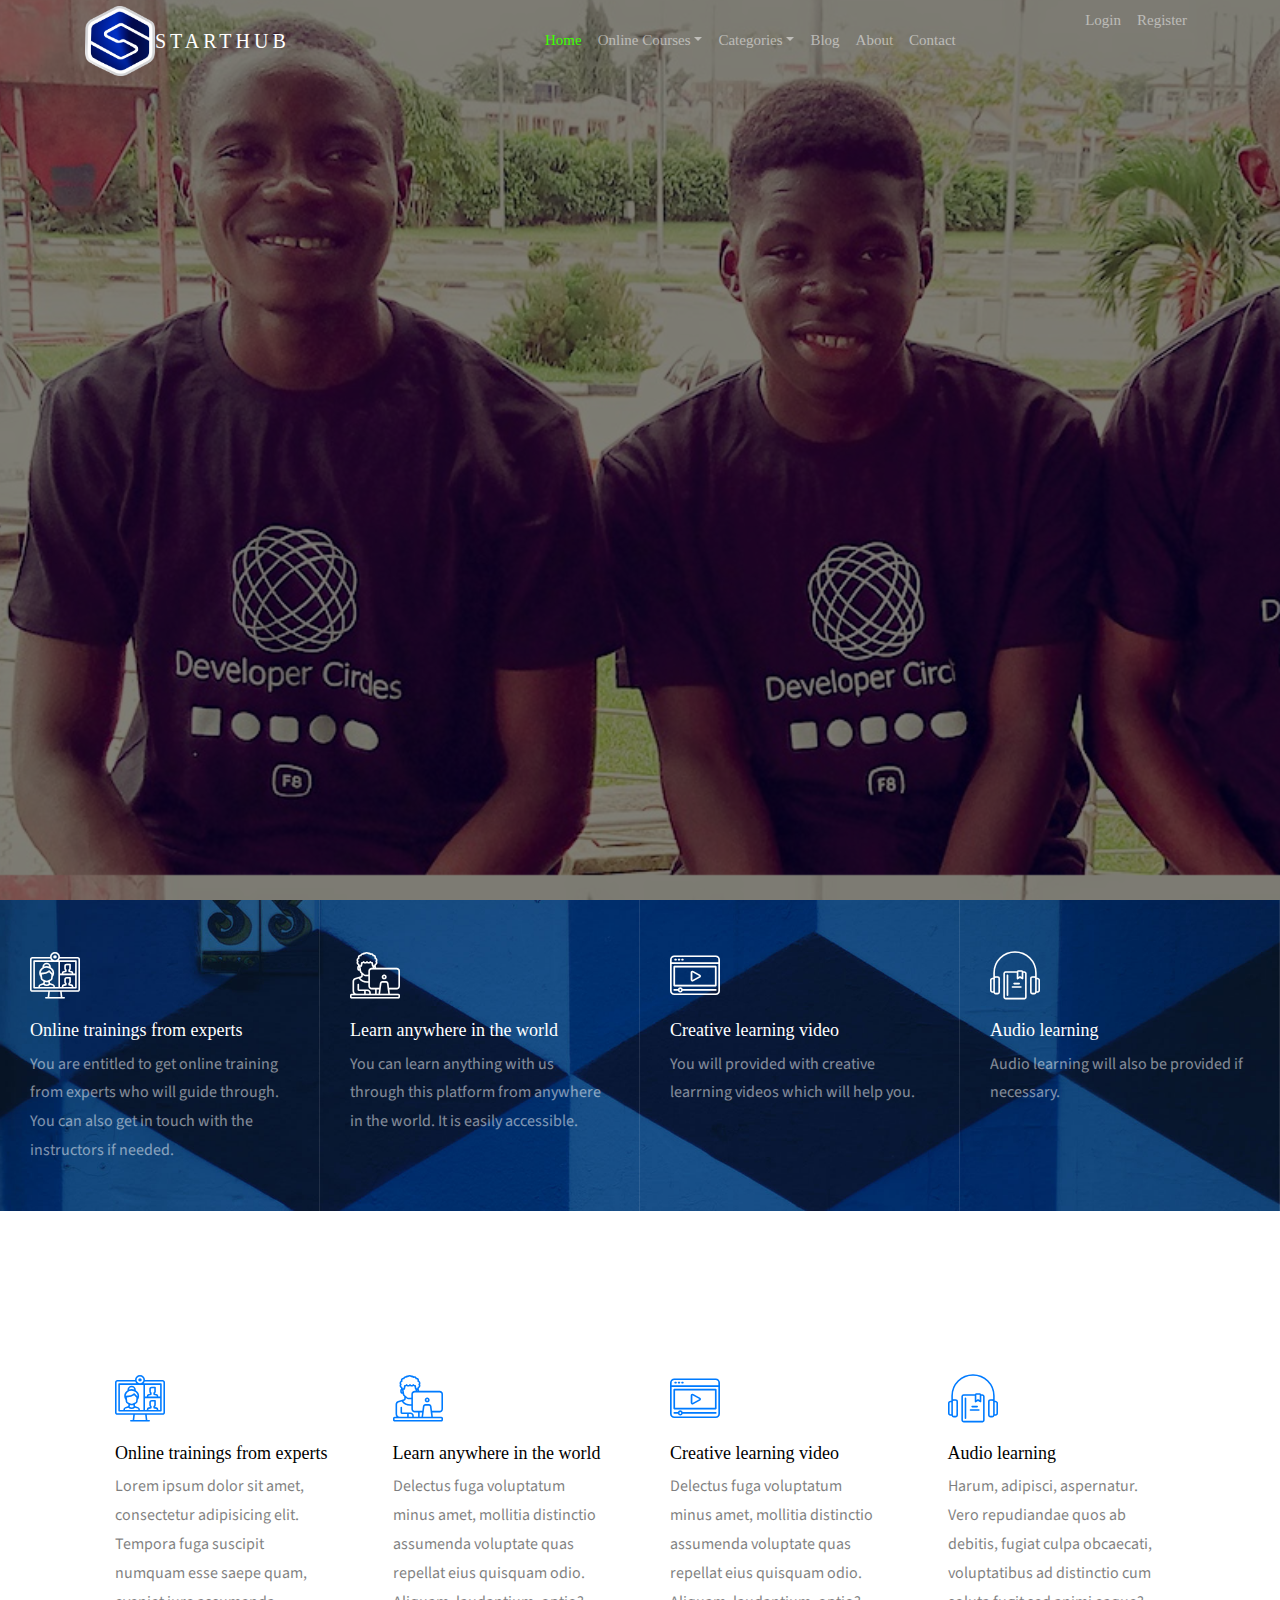
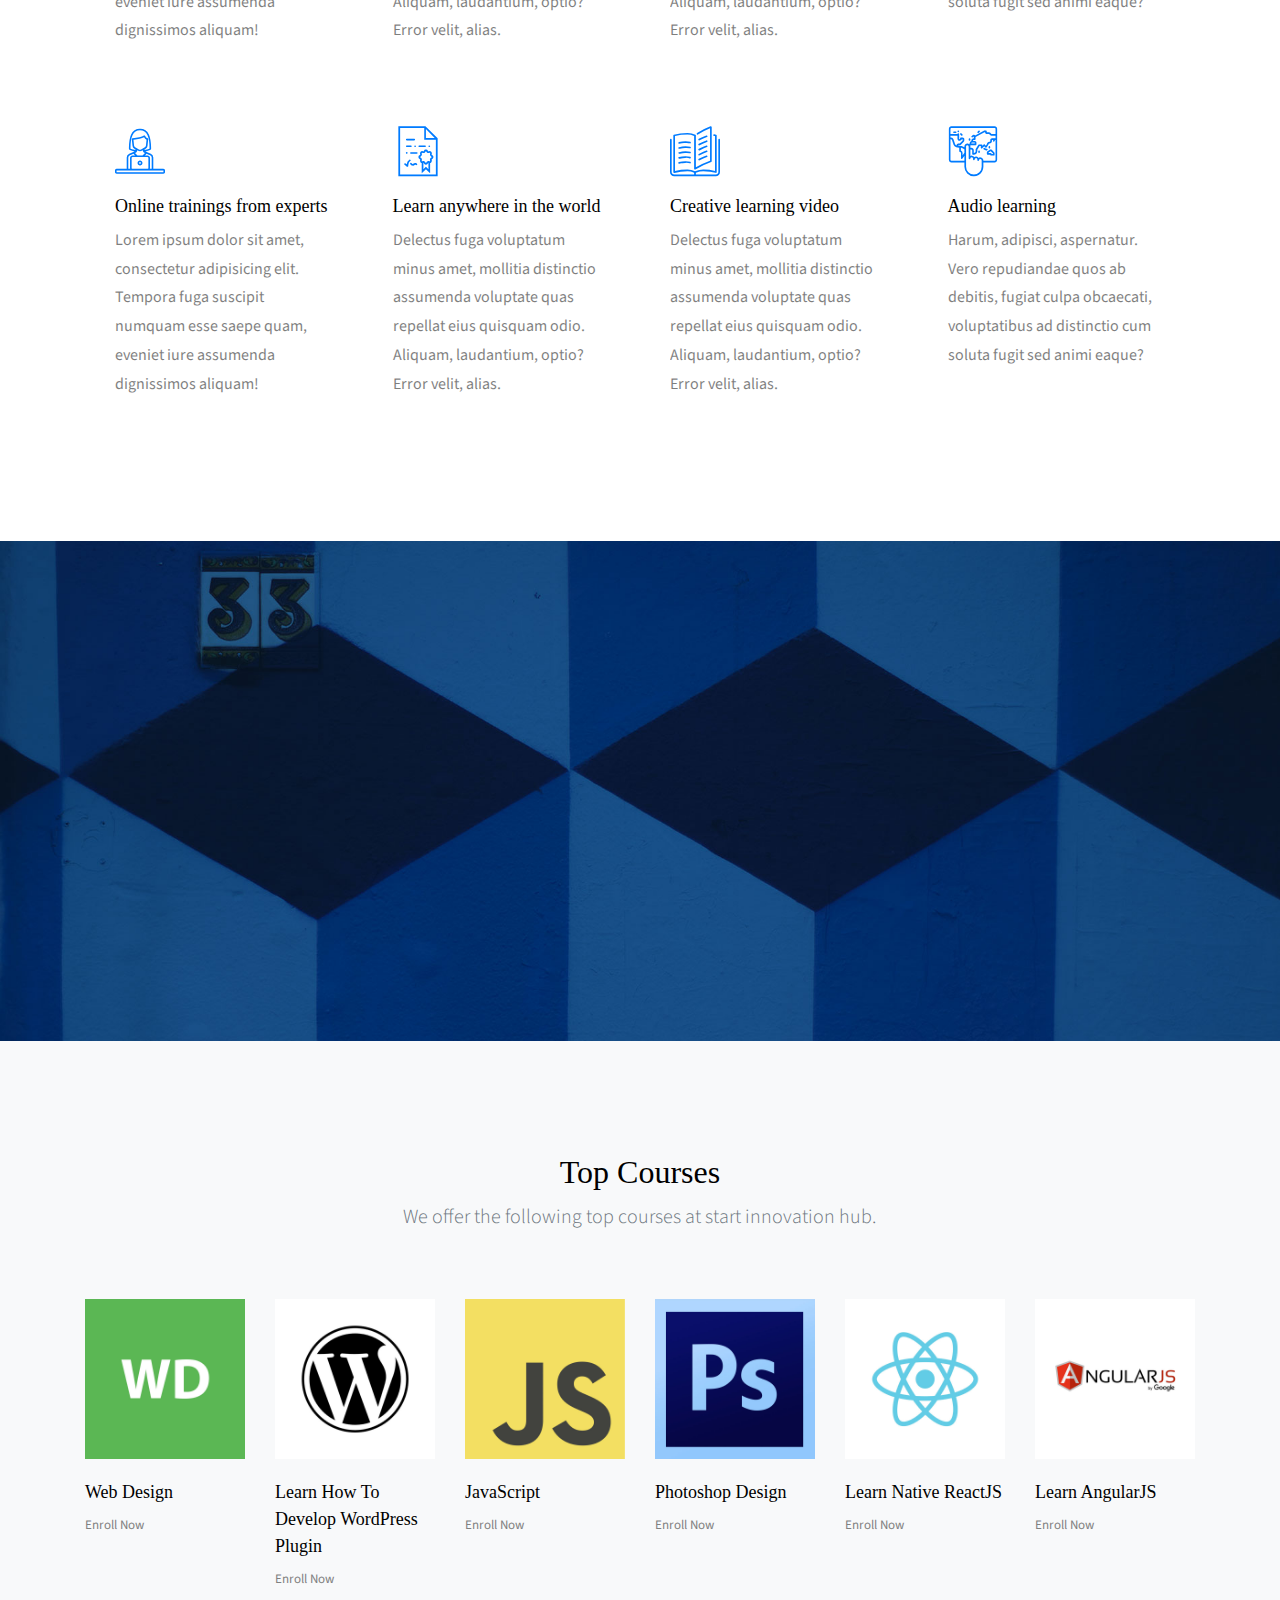
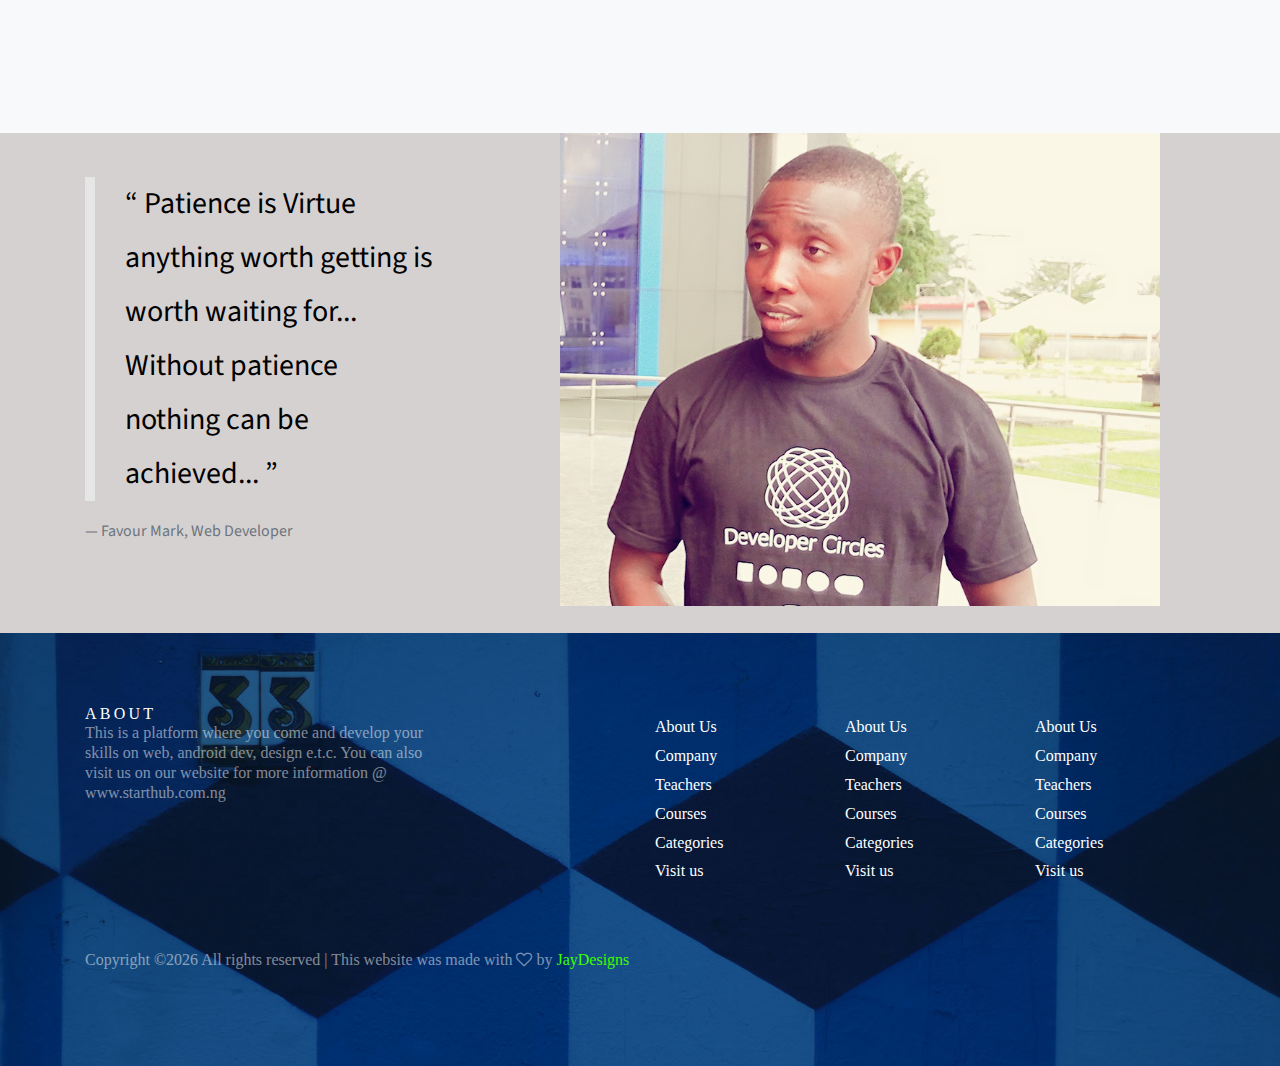
<file: index.html>
<!doctype html>
<html lang="en">
  <head>
    <title>Start Innovation Hub</title>
    <meta charset="utf-8">
    <meta name="viewport" content="width=device-width, initial-scale=1, shrink-to-fit=no">
    <link href="https://fonts.googleapis.com/css?family=Source+Sans+Pro:300,400,900" rel="stylesheet">
    <link rel="stylesheet" href="css/bootstrap.css">
    <link rel="stylesheet" href="css/animate.css">
    <link rel="stylesheet" href="css/owl.carousel.min.css">
    <link rel="stylesheet" href="fonts/ionicons/css/ionicons.min.css">
    <link rel="stylesheet" href="fonts/fontawesome/css/font-awesome.min.css">
    <link rel="stylesheet" href="fonts/flaticon/font/flaticon.css">
    <link rel="stylesheet" href="css/style.css">

  </head>
  <body>
    
    <header role="banner">
     
      <nav class="navbar navbar-expand-md navbar-dark bg-light">
        <div class="container">
          <img src="images/starthub logo.png" height="70px" width="70px" alt="">
          <a class="navbar-brand absolute" href="index.html">STARTHUB</a>
          <button class="navbar-toggler" type="button" data-toggle="collapse" data-target="#navbarsExample05" aria-controls="navbarsExample05" aria-expanded="false" aria-label="Toggle navigation">
            <span class="navbar-toggler-icon"></span>
          </button>

          <div class="collapse navbar-collapse navbar-light" id="navbarsExample05">
            <ul class="navbar-nav mx-auto">
              <li class="nav-item">
                <a class="nav-link active" href="index.html">Home</a>
              </li>
              <li class="nav-item dropdown">
                <a class="nav-link dropdown-toggle" href="courses.html" id="dropdown04" data-toggle="dropdown" aria-haspopup="true" aria-expanded="false">Online Courses</a>
                <div class="dropdown-menu" aria-labelledby="dropdown04">
                  <a class="dropdown-item" href="courses.html">HTML</a>
                  <a class="dropdown-item" href="courses.html">WordPress</a>
                  <a class="dropdown-item" href="courses.html">Web Development</a>
                  <a class="dropdown-item" href="courses.html">Javascript</a>
                  <a class="dropdown-item" href="courses.html">Photoshop</a>
                  <a class="dropdown-item" href="courses.html">Android Development</a>
                </div>

              </li>

              <li class="nav-item dropdown">
                <a class="nav-link dropdown-toggle" href="#" id="dropdown05" data-toggle="dropdown" aria-haspopup="true" aria-expanded="false">Categories</a>
                <div class="dropdown-menu" aria-labelledby="dropdown05">
                  <a class="dropdown-item" href="#">HTML</a>
                  <a class="dropdown-item" href="#">WordPress</a>
                  <a class="dropdown-item" href="#">Web Development</a>
                  <a class="dropdown-item" href="#">Javascript</a>
                  <a class="dropdown-item" href="#">Photoshop</a>
                  <a class="dropdown-item" href="#">Android Development</a>
                </div>

              </li>
              <li class="nav-item">
                <a class="nav-link" href="blog.html">Blog</a>
              </li>
              <li class="nav-item">
                <a class="nav-link" href="about.html">About</a>
              </li>
              <li class="nav-item">
                <a class="nav-link" href="contact.html">Contact</a>
              </li>
            </ul>
            <ul class="navbar-nav absolute-right" style="margin-top: -40px">
              <li class="nav-item">
                <a href="login.html" class="nav-link">Login</a>
              </li>
              <li class="nav-item">
                <a href="register.html" class="nav-link">Register</a>
              </li>
            </ul>
            
          </div>
        </div>
      </nav>
    </header>


    <section class="site-hero overlay" data-stellar-background-ratio="0.5" style="background-image: url(images/people2.jpg);">
      <div class="container">
        <div class="row align-items-center site-hero-inner justify-content-center">
          <div class="col-md-8 text-center">

            <div class="mb-5 element-animate">
              <h1>Learn From Doing</h1>
              <p class="lead">Learn something new everyday with START INNOVATION HUB ONLINE.</p>
              <p><a href="register.html" class="btn btn-primary">Sign up and get a 7-day free trial</a></p>
            </div>

            
          </div>
        </div>
      </div>
    </section>


    <section class="school-features d-flex" style="background-image: url(images/big_image_3.jpg);">

      <div class="inner">
        <div class="media d-block feature">
          <div class="icon"><span class="flaticon-video-call"></span></div>
          <div class="media-body">
            <h3 class="mt-0">Online trainings from experts</h3>
            <p>You are entitled to get online training from experts who will guide through. You can also get in touch with the instructors if needed.</p>
          </div>
        </div>

        <div class="media d-block feature">
          <div class="icon"><span class="flaticon-student"></span></div>
          <div class="media-body">
            <h3 class="mt-0">Learn anywhere in the world</h3>
            <p>You can learn anything with us through this platform from anywhere in the world. It is easily accessible.</p>
          </div>
        </div>

        <div class="media d-block feature">
          <div class="icon"><span class="flaticon-video-player-1"></span></div>
          <div class="media-body">
            <h3 class="mt-0">Creative learning video</h3>
            <p>You will provided with creative learrning videos which will help you.</p>
          </div>
        </div>


        <div class="media d-block feature">
          <div class="icon"><span class="flaticon-audiobook"></span></div>
          <div class="media-body">
            <h3 class="mt-0">Audio learning</h3>
            <p>Audio learning will also be provided if necessary.</p>
          </div>
        </div>
      </div>
    </section>


    <section class="site-section">
      <div class="container">
        <section class="school-features text-dark d-flex">

          <div class="inner">
            <div class="media d-block feature">
              <div class="icon"><span class="flaticon-video-call"></span></div>
              <div class="media-body">
                <h3 class="mt-0">Online trainings from experts</h3>
                <p>Lorem ipsum dolor sit amet, consectetur adipisicing elit. Tempora fuga suscipit numquam esse saepe quam, eveniet iure assumenda dignissimos aliquam!</p>
              </div>
            </div>

            <div class="media d-block feature">
              <div class="icon"><span class="flaticon-student"></span></div>
              <div class="media-body">
                <h3 class="mt-0">Learn anywhere in the world</h3>
                <p>Delectus fuga voluptatum minus amet, mollitia distinctio assumenda voluptate quas repellat eius quisquam odio. Aliquam, laudantium, optio? Error velit, alias.</p>
              </div>
            </div>

            <div class="media d-block feature">
              <div class="icon"><span class="flaticon-video-player-1"></span></div>
              <div class="media-body">
                <h3 class="mt-0">Creative learning video</h3>
                <p>Delectus fuga voluptatum minus amet, mollitia distinctio assumenda voluptate quas repellat eius quisquam odio. Aliquam, laudantium, optio? Error velit, alias.</p>
              </div>
            </div>


            <div class="media d-block feature">
              <div class="icon"><span class="flaticon-audiobook"></span></div>
              <div class="media-body">
                <h3 class="mt-0">Audio learning</h3>
                <p>Harum, adipisci, aspernatur. Vero repudiandae quos ab debitis, fugiat culpa obcaecati, voluptatibus ad distinctio cum soluta fugit sed animi eaque?</p>
              </div>
            </div>
          </div>
        </section>

        <section class="school-features text-dark last d-flex">

          <div class="inner">
            <div class="media d-block feature">
              <div class="icon"><span class="flaticon-student-1"></span></div>
              <div class="media-body">
                <h3 class="mt-0">Online trainings from experts</h3>
                <p>Lorem ipsum dolor sit amet, consectetur adipisicing elit. Tempora fuga suscipit numquam esse saepe quam, eveniet iure assumenda dignissimos aliquam!</p>
              </div>
            </div>

            <div class="media d-block feature">
              <div class="icon"><span class="flaticon-interface"></span></div>
              <div class="media-body">
                <h3 class="mt-0">Learn anywhere in the world</h3>
                <p>Delectus fuga voluptatum minus amet, mollitia distinctio assumenda voluptate quas repellat eius quisquam odio. Aliquam, laudantium, optio? Error velit, alias.</p>
              </div>
            </div>

            <div class="media d-block feature">
              <div class="icon"><span class="flaticon-book"></span></div>
              <div class="media-body">
                <h3 class="mt-0">Creative learning video</h3>
                <p>Delectus fuga voluptatum minus amet, mollitia distinctio assumenda voluptate quas repellat eius quisquam odio. Aliquam, laudantium, optio? Error velit, alias.</p>
              </div>
            </div>


            <div class="media d-block feature">
              <div class="icon"><span class="flaticon-geography"></span></div>
              <div class="media-body">
                <h3 class="mt-0">Audio learning</h3>
                <p>Harum, adipisci, aspernatur. Vero repudiandae quos ab debitis, fugiat culpa obcaecati, voluptatibus ad distinctio cum soluta fugit sed animi eaque?</p>
              </div>
            </div>
          </div>
        </section>


      </div>
    </section>


    <section class="section-cover" data-stellar-background-ratio="0.5" style="background-image: url(images/big_image_3.jpg);">
      <div class="container">
        <div class="row justify-content-center align-items-center intro">
          <div class="col-md-7 text-center element-animate">
            <h2>Sign Up And Get a 7-day Free Trial</h2>
            <p class="lead mb-5">When you sign up into our website, you are eligible to a 7-day free Trial to any course of your choice!</p>
            <p><a href="#" class="btn btn-primary">Sign up and get a 7-day free trial</a></p>
          </div>
        </div>
      </div>
    </section>


    <section class="site-section bg-light">
      <div class="container">
        <div class="row justify-content-center mb-5">
          <div class="col-md-7 text-center">
            <h2>Top Courses</h2>
            <p class="lead">We offer the following top courses at start innovation hub.</p>
          </div>
        </div>
        <div class="row top-course">
          <div class="col-lg-2 col-md-4 col-sm-6 col-12">
            <a href="#" class="course">
              <img src="images/webdesign.jpg" alt="Image placeholder">
              <h2>Web Design</h2>
              <p>Enroll Now</p>
            </a>
          </div>
          <div class="col-lg-2 col-md-4 col-sm-6 col-12">
            <a href="#" class="course">
              <img src="images/wordpress.jpg" alt="Image placeholder">
              <h2>Learn How To Develop WordPress Plugin</h2>
              <p>Enroll Now</p>
            </a>
          </div>
          <div class="col-lg-2 col-md-4 col-sm-6 col-12">
            <a href="#" class="course">
              <img src="images/javascript.jpg" alt="Image placeholder">
              <h2>JavaScript</h2>
              <p>Enroll Now</p>
            </a>
          </div>
          <div class="col-lg-2 col-md-4 col-sm-6 col-12">
            <a href="#" class="course">
              <img src="images/photoshop.jpg" alt="Image placeholder">
              <h2>Photoshop Design</h2>
              <p>Enroll Now</p>
            </a>
          </div>
          <div class="col-lg-2 col-md-4 col-sm-6 col-12">
            <a href="#" class="course">
              <img src="images/reactjs.jpg" alt="Image placeholder">
              <h2>Learn Native ReactJS</h2>
              <p>Enroll Now</p>
            </a>
          </div>
          <div class="col-lg-2 col-md-4 col-sm-6 col-12">
            <a href="#" class="course">
              <img src="images/angularjs.jpg" alt="Image placeholder">
              <h2>Learn AngularJS</h2>
              <p>Enroll Now</p>
            </a>
          </div>
        </div>
      </div>
    </section>

  
    <section class="overflow">
      <div class="container" style="height:500px">
        <div class="row justify-content-center align-items-center">
          
          
          <div class="col-lg-7 order-lg-3 order-1 mb-lg-0 mb-5">
            <img src="images/favour.jpg" alt="Image placeholder" class="img-md-fluid" style="width:600px">
          </div>
          <div class="col-lg-1 order-lg-2"></div>
          <div class="col-lg-4 order-lg-1 order-2 mb-lg-0 mb-5">
            <blockquote class="testimonial">
              &ldquo; Patience is Virtue
              anything worth getting is worth waiting for...
              Without patience nothing can be achieved... &rdquo;
            </blockquote>
            <p>&mdash; Favour Mark, Web Developer</p>
          </div>
        </div>
      </div>
    </section>

  
    <footer class="site-footer" style="background-image: url(images/big_image_3.jpg);">
      <div class="container">
        <div class="row mb-5">
          <div class="col-md-4">
            <h3>About</h3>
            <p>This is a platform where you come and develop your skills on web, android dev, design e.t.c.
              You can also visit us on our website for more information @ www.starthub.com.ng
            </p>
          </div>
          <div class="col-md-6 ml-auto">
            <div class="row">
              <div class="col-md-4">
                <ul class="list-unstyled">
                  <li><a href="about.html">About Us</a></li>
                  <li><a href="#">Company</a></li>
                  <li><a href="#">Teachers</a></li>
                  <li><a href="#">Courses</a></li>
                  <li><a href="#">Categories</a></li>
                  <li><a href="www.starthub.com.ng">Visit us</a></li>
                </ul>
              </div>
              <div class="col-md-4">
                <ul class="list-unstyled">
                  <li><a href="about.html">About Us</a></li>
                  <li><a href="#">Company</a></li>
                  <li><a href="#">Teachers</a></li>
                  <li><a href="#">Courses</a></li>
                  <li><a href="#">Categories</a></li>
                  <li><a href="www.starthub.com.ng">Visit us</a></li>
                </ul>
              </div>
              <div class="col-md-4">
                <ul class="list-unstyled">
                  <li><a href="about.html">About Us</a></li>
                  <li><a href="#">Company</a></li>
                  <li><a href="#">Teachers</a></li>
                  <li><a href="#">Courses</a></li>
                  <li><a href="#">Categories</a></li>
                  <li><a href="www.starthub.com.ng">Visit us</a></li>
                </ul>
              </div>
            </div>
          </div>
        </div>
        <div class="row">
          <div class="col-md-12">
            <p>
              Copyright &copy;<script>document.write(new Date().getFullYear());</script> All rights reserved | This website was made with <i class="fa fa-heart-o" aria-hidden="true"></i> by <a href="#" target="_blank" style="color:rgb(60, 255, 1)">JayDesigns</a>
            </p>
          </div>
        </div>
      </div>
    </footer>

    

    <div id="loader" class="show fullscreen"><svg class="circular" width="48px" height="48px"><circle class="path-bg" cx="24" cy="24" r="22" fill="none" stroke-width="4" stroke="#eeeeee"/><circle class="path" cx="24" cy="24" r="22" fill="none" stroke-width="4" stroke-miterlimit="10" stroke="#f4b214"/></svg></div>

    <script src="js/jquery-3.2.1.min.js"></script>
    <script src="js/jquery-migrate-3.0.0.js"></script>
    <script src="js/popper.min.js"></script>
    <script src="js/bootstrap.min.js"></script>
    <script src="js/owl.carousel.min.js"></script>
    <script src="js/jquery.waypoints.min.js"></script>
    <script src="js/jquery.stellar.min.js"></script>

    
    <script src="js/main.js"></script>
  </body>
</html>
</file>
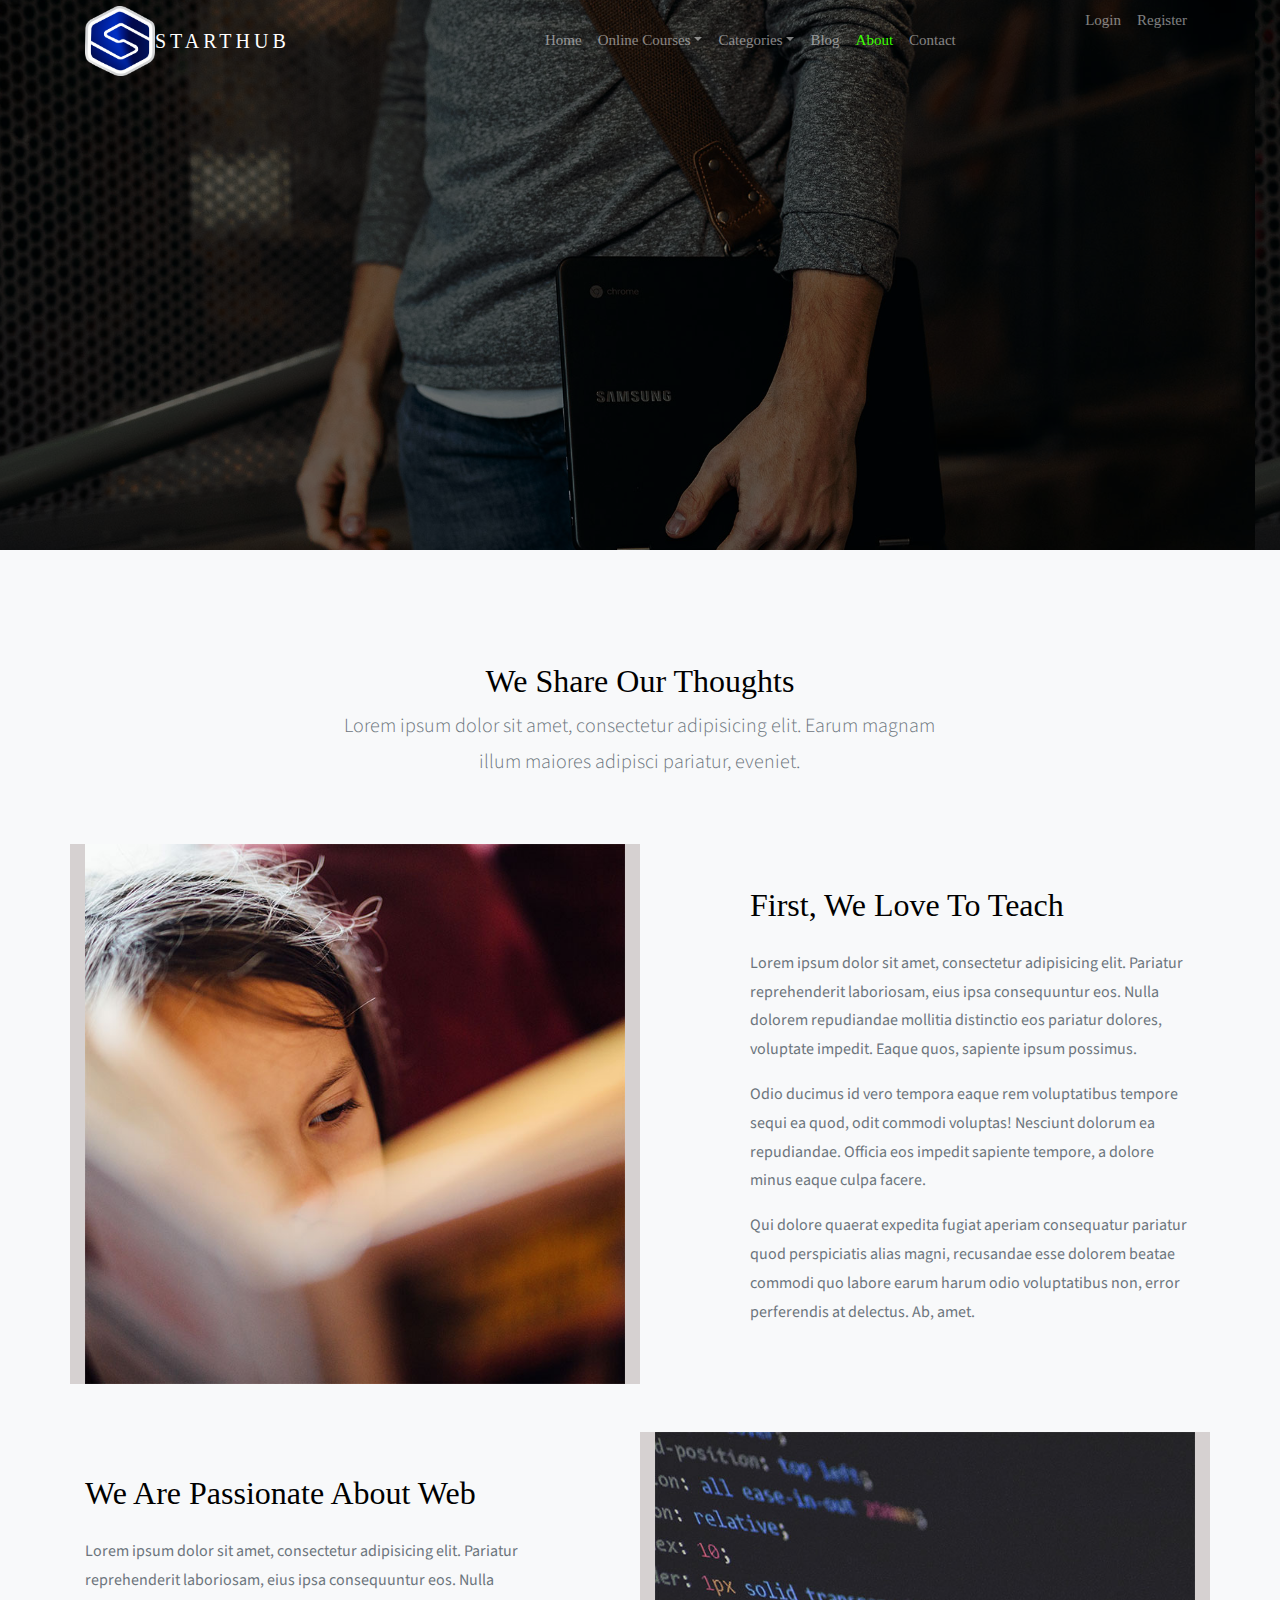
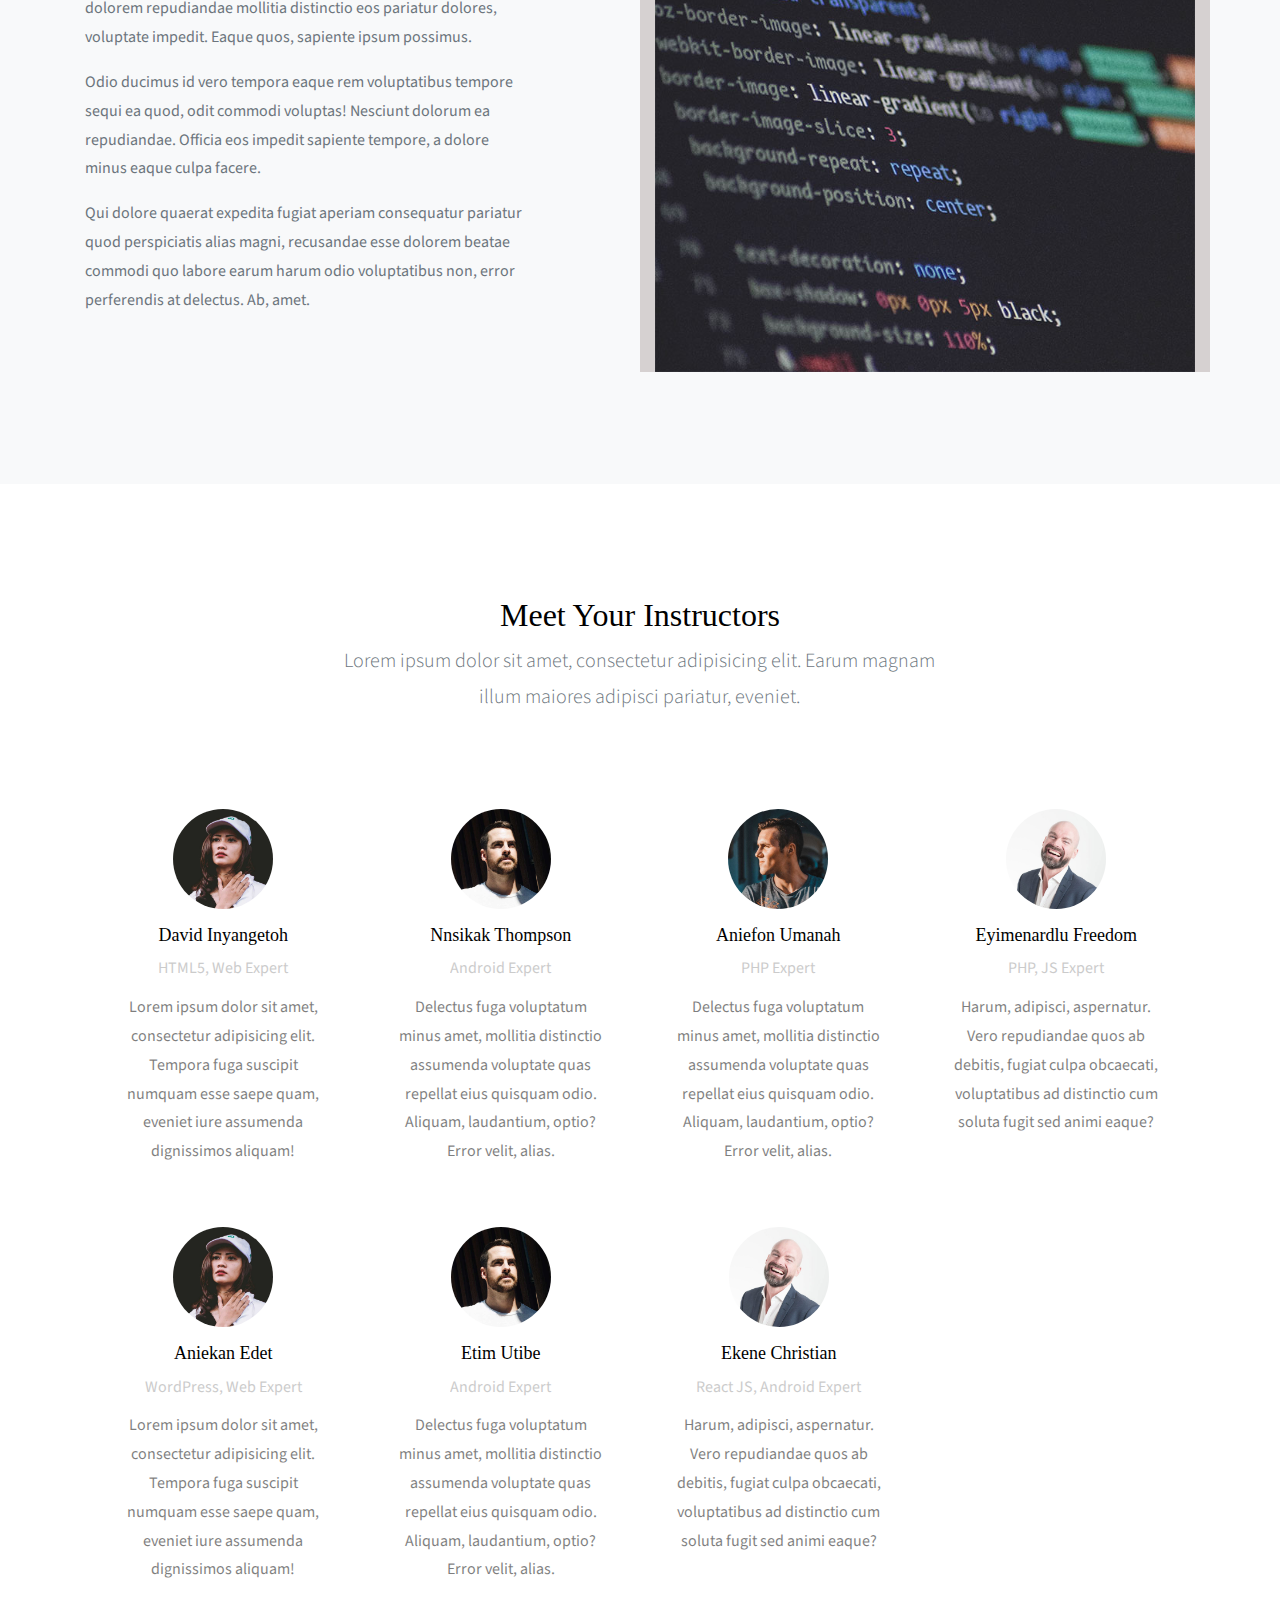
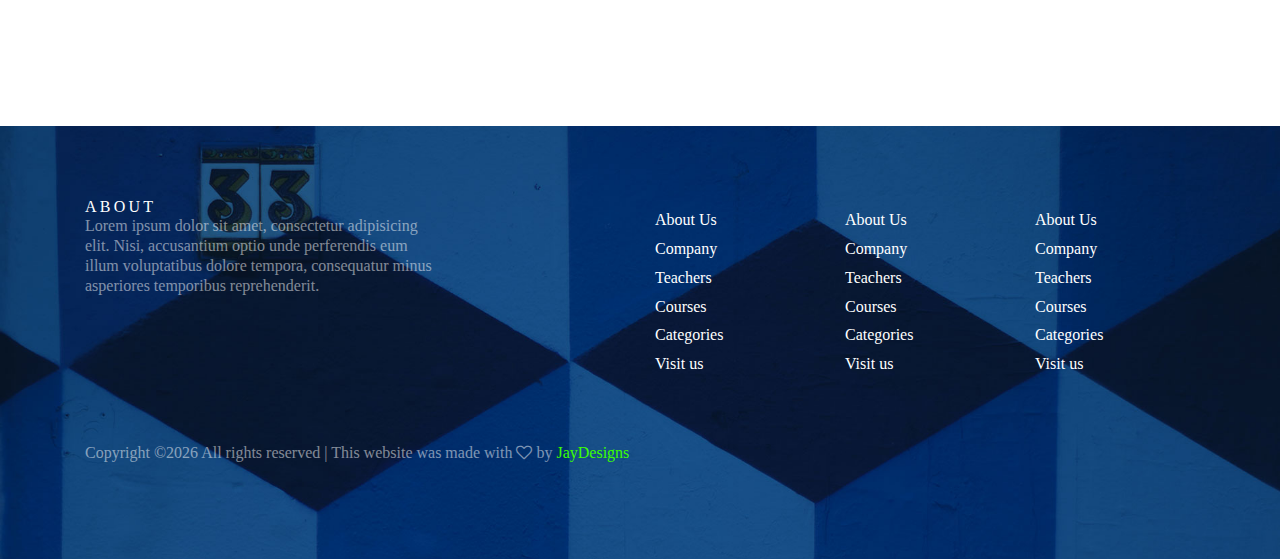
<file: about.html>
<!doctype html>
<html lang="en">
  <head>
    <title>Start Innovation Hub</title>
    <meta charset="utf-8">
    <meta name="viewport" content="width=device-width, initial-scale=1, shrink-to-fit=no">
    <link href="https://fonts.googleapis.com/css?family=Source+Sans+Pro:300,400,900" rel="stylesheet">
    <link rel="stylesheet" href="css/bootstrap.css">
    <link rel="stylesheet" href="css/animate.css">
    <link rel="stylesheet" href="css/owl.carousel.min.css">
    <link rel="stylesheet" href="fonts/ionicons/css/ionicons.min.css">
    <link rel="stylesheet" href="fonts/fontawesome/css/font-awesome.min.css">
    <link rel="stylesheet" href="fonts/flaticon/font/flaticon.css">
    <link rel="stylesheet" href="css/style.css">

  </head>
  <body>
    
    <header role="banner">
     
      <nav class="navbar navbar-expand-md navbar-dark bg-light">
        <div class="container">
          <img src="images/starthub logo.png" height="70px" width="70px" alt="">
          <a class="navbar-brand absolute" href="index.html">STARTHUB</a>
          <button class="navbar-toggler" type="button" data-toggle="collapse" data-target="#navbarsExample05" aria-controls="navbarsExample05" aria-expanded="false" aria-label="Toggle navigation">
            <span class="navbar-toggler-icon"></span>
          </button>

          <div class="collapse navbar-collapse navbar-light" id="navbarsExample05">
            <ul class="navbar-nav mx-auto">
              <li class="nav-item">
                <a class="nav-link" href="index.html">Home</a>
              </li>
              <li class="nav-item dropdown">
                <a class="nav-link dropdown-toggle" href="courses.html" id="dropdown04" data-toggle="dropdown" aria-haspopup="true" aria-expanded="false">Online Courses</a>
                <div class="dropdown-menu" aria-labelledby="dropdown04">
                  <a class="dropdown-item" href="courses.html">HTML</a>
                  <a class="dropdown-item" href="courses.html">WordPress</a>
                  <a class="dropdown-item" href="courses.html">Web Development</a>
                  <a class="dropdown-item" href="courses.html">Javascript</a>
                  <a class="dropdown-item" href="courses.html">Photoshop</a>
                  <a class="dropdown-item" href="courses.html">Android Development</a>
                </div>

              </li>

              <li class="nav-item dropdown">
                <a class="nav-link dropdown-toggle" href="#" id="dropdown05" data-toggle="dropdown" aria-haspopup="true" aria-expanded="false">Categories</a>
                <div class="dropdown-menu" aria-labelledby="dropdown05">
                  <a class="dropdown-item" href="#">HTML</a>
                  <a class="dropdown-item" href="#">WordPress</a>
                  <a class="dropdown-item" href="#">Web Development</a>
                  <a class="dropdown-item" href="#">Javascript</a>
                  <a class="dropdown-item" href="#">Photoshop</a>
                  <a class="dropdown-item" href="#">Android Development</a>
                </div>

              </li>
              <li class="nav-item">
                <a class="nav-link" href="blog.html">Blog</a>
              </li>
              <li class="nav-item">
                <a class="nav-link active" href="about.html">About</a>
              </li>
              <li class="nav-item">
                <a class="nav-link" href="contact.html">Contact</a>
              </li>
            </ul>
            <ul class="navbar-nav absolute-right" style="margin-top:-40px">
              <li class="nav-item">
                <a href="login.html" class="nav-link">Login</a>
              </li>
              <li class="nav-item">
                <a href="register.html" class="nav-link">Register</a>
              </li>
            </ul>
            
          </div>
        </div>
      </nav>
    </header>
    

    <section class="site-hero site-hero-innerpage overlay" data-stellar-background-ratio="0.5" style="background-image: url(images/big_image_1.jpg);">
      <div class="container">
        <div class="row align-items-center site-hero-inner justify-content-center">
          <div class="col-md-8 text-center">

            <div class="mb-5 element-animate">
              <h1>Why We Started E-Learning Business</h1>
            </div>
          </div>
        </div>
      </div>
    </section>
    


    <section class="site-section bg-light">
      <div class="container">
        <div class="row justify-content-center mb-5">
          <div class="col-md-7 text-center">
            <h2>We Share Our Thoughts</h2>
            <p class="lead">Lorem ipsum dolor sit amet, consectetur adipisicing elit. Earum magnam illum maiores adipisci pariatur, eveniet.</p>
          </div>
        </div>


        <div class="row mb-5 align-items-center">
          
          <div class="col-md-6 overflow order-1">
            <img src="images/img_1.jpg" alt="" class="img-fluid">
          </div>
          <div class="col-md-1 order-2"></div>
          <div class="col-md-5 order-3">
            <h2 class="mb-4">First, We Love To Teach</h2>
            <p>Lorem ipsum dolor sit amet, consectetur adipisicing elit. Pariatur reprehenderit laboriosam, eius ipsa consequuntur eos. Nulla dolorem repudiandae mollitia distinctio eos pariatur dolores, voluptate impedit. Eaque quos, sapiente ipsum possimus.</p>
            <p>Odio ducimus id vero tempora eaque rem voluptatibus tempore sequi ea quod, odit commodi voluptas! Nesciunt dolorum ea repudiandae. Officia eos impedit sapiente tempore, a dolore minus eaque culpa facere.</p>
            <p>Qui dolore quaerat expedita fugiat aperiam consequatur pariatur quod perspiciatis alias magni, recusandae esse dolorem beatae commodi quo labore earum harum odio voluptatibus non, error perferendis at delectus. Ab, amet.</p>
          </div>

        </div>

        <div class="row align-items-center">
          
          <div class="col-md-6 overflow order-3">
            <img src="images/img_2.jpg" alt="" class="img-fluid">
          </div>
          <div class="col-md-1 order-2"></div>
          <div class="col-md-5 order-1">
            <h2 class="mb-4">We Are Passionate About Web</h2>
            <p>Lorem ipsum dolor sit amet, consectetur adipisicing elit. Pariatur reprehenderit laboriosam, eius ipsa consequuntur eos. Nulla dolorem repudiandae mollitia distinctio eos pariatur dolores, voluptate impedit. Eaque quos, sapiente ipsum possimus.</p>
            <p>Odio ducimus id vero tempora eaque rem voluptatibus tempore sequi ea quod, odit commodi voluptas! Nesciunt dolorum ea repudiandae. Officia eos impedit sapiente tempore, a dolore minus eaque culpa facere.</p>
            <p>Qui dolore quaerat expedita fugiat aperiam consequatur pariatur quod perspiciatis alias magni, recusandae esse dolorem beatae commodi quo labore earum harum odio voluptatibus non, error perferendis at delectus. Ab, amet.</p>
          </div>

        </div>

      </div>
    </section>
   

    <section class="site-section">
      <div class="container">
        <div class="row justify-content-center mb-5">
          <div class="col-md-7 text-center">
            <h2>Meet Your Instructors</h2>
            <p class="lead">Lorem ipsum dolor sit amet, consectetur adipisicing elit. Earum magnam illum maiores adipisci pariatur, eveniet.</p>
          </div>
        </div>
        <section class="school-features text-dark d-flex">

          <div class="inner">
            <div class="media d-block feature text-center">
              <img src="images/person_1.jpg" alt="Image placeholder" class="mb-3">
              <div class="media-body">
                <h3 class="mt-0">David Inyangetoh</h3>
                <p class="instructor-meta">HTML5, Web Expert</p>
                <p>Lorem ipsum dolor sit amet, consectetur adipisicing elit. Tempora fuga suscipit numquam esse saepe quam, eveniet iure assumenda dignissimos aliquam!</p>
              </div>
            </div>

            <div class="media d-block feature text-center">
              <img src="images/person_2.jpg" alt="Image placeholder" class="mb-3">
              <div class="media-body">
                <h3 class="mt-0">Nnsikak Thompson</h3>
                <p class="instructor-meta">Android Expert</p>
                <p>Delectus fuga voluptatum minus amet, mollitia distinctio assumenda voluptate quas repellat eius quisquam odio. Aliquam, laudantium, optio? Error velit, alias.</p>
              </div>
            </div>

            <div class="media d-block feature text-center">
              <img src="images/person_3.jpg" alt="Image placeholder" class="mb-3">
              <div class="media-body">
                <h3 class="mt-0">Aniefon Umanah</h3>
                <p class="instructor-meta">PHP Expert</p>
                <p>Delectus fuga voluptatum minus amet, mollitia distinctio assumenda voluptate quas repellat eius quisquam odio. Aliquam, laudantium, optio? Error velit, alias.</p>
              </div>
            </div>


            <div class="media d-block feature text-center">
              <img src="images/person_4.jpg" alt="Image placeholder" class="mb-3">
              <div class="media-body">
                <h3 class="mt-0">Eyimenardlu Freedom</h3>
                <p class="instructor-meta">PHP, JS  Expert</p>
                <p>Harum, adipisci, aspernatur. Vero repudiandae quos ab debitis, fugiat culpa obcaecati, voluptatibus ad distinctio cum soluta fugit sed animi eaque?</p>
              </div>
            </div>
          </div>
        </section>

        <section class="school-features text-dark last d-flex">

          <div class="inner">
            <div class="media d-block feature text-center">
              <img src="images/person_1.jpg" alt="Image placeholder" class="mb-3">
              <div class="media-body">
                <h3 class="mt-0">Aniekan Edet</h3>
                <p class="instructor-meta">WordPress, Web Expert</p>
                <p>Lorem ipsum dolor sit amet, consectetur adipisicing elit. Tempora fuga suscipit numquam esse saepe quam, eveniet iure assumenda dignissimos aliquam!</p>
              </div>
            </div>

            <div class="media d-block feature text-center">
              <img src="images/person_2.jpg" alt="Image placeholder" class="mb-3">
              <div class="media-body">
                <h3 class="mt-0">Etim Utibe</h3>
                <p class="instructor-meta">Android Expert</p>
                <p>Delectus fuga voluptatum minus amet, mollitia distinctio assumenda voluptate quas repellat eius quisquam odio. Aliquam, laudantium, optio? Error velit, alias.</p>
              </div>
            </div>

            <!-- <div class="media d-block feature text-center">
              <img src="images/person_3.jpg" alt="Image placeholder" class="mb-3">
              <div class="media-body">
                <h3 class="mt-0"></h3>
                <p class="instructor-meta">Web Design Expert</p>
                <p>Delectus fuga voluptatum minus amet, mollitia distinctio assumenda voluptate quas repellat eius quisquam odio. Aliquam, laudantium, optio? Error velit, alias.</p>
              </div>
            </div> -->


            <div class="media d-block feature text-center">
              <img src="images/person_4.jpg" alt="Image placeholder" class="mb-3">
              <div class="media-body">
                <h3 class="mt-0">Ekene Christian</h3>
                <p class="instructor-meta">React JS, Android Expert</p>
                <p>Harum, adipisci, aspernatur. Vero repudiandae quos ab debitis, fugiat culpa obcaecati, voluptatibus ad distinctio cum soluta fugit sed animi eaque?</p>
              </div>
            </div>
          </div>

        </section>


      </div>
    </section>
    

    


    
  
    <footer class="site-footer" style="background-image: url(images/big_image_3.jpg);">
      <div class="container">
        <div class="row mb-5">
          <div class="col-md-4">
            <h3>About</h3>
            <p>Lorem ipsum dolor sit amet, consectetur adipisicing elit. Nisi, accusantium optio unde perferendis eum illum voluptatibus dolore tempora, consequatur minus asperiores temporibus reprehenderit.</p>
          </div>
          <div class="col-md-6 ml-auto">
            <div class="row">
              <div class="col-md-4">
                <ul class="list-unstyled">
                  <li><a href="about.html">About Us</a></li>
                  <li><a href="#">Company</a></li>
                  <li><a href="#">Teachers</a></li>
                  <li><a href="#">Courses</a></li>
                  <li><a href="#">Categories</a></li>
                  <li><a href="www.starthub.com.ng">Visit us</a></li>
                </ul>
              </div>
              <div class="col-md-4">
                <ul class="list-unstyled">
                  <li><a href="about.html">About Us</a></li>
                  <li><a href="#">Company</a></li>
                  <li><a href="#">Teachers</a></li>
                  <li><a href="#">Courses</a></li>
                  <li><a href="#">Categories</a></li>
                  <li><a href="www.starthub.com.ng">Visit us</a></li>
                </ul>
              </div>
              <div class="col-md-4">
                <ul class="list-unstyled">
                  <li><a href="about.html">About Us</a></li>
                  <li><a href="#">Company</a></li>
                  <li><a href="#">Teachers</a></li>
                  <li><a href="#">Courses</a></li>
                  <li><a href="#">Categories</a></li>
                  <li><a href="www.starthub.com.ng">Visit us</a></li>
                </ul>
              </div>
            </div>
          </div>
        </div>
        <div class="row">
          <div class="col-md-12">
            <p>
              Copyright &copy;<script>document.write(new Date().getFullYear());</script> All rights reserved | This website was made with <i class="fa fa-heart-o" aria-hidden="true"></i> by <a href="#" target="_blank" style="color:rgb(60, 255, 1)">JayDesigns</a>
            </p>
        </div>
      </div>
    </footer>
    
    
    
    <div id="loader" class="show fullscreen"><svg class="circular" width="48px" height="48px"><circle class="path-bg" cx="24" cy="24" r="22" fill="none" stroke-width="4" stroke="#eeeeee"/><circle class="path" cx="24" cy="24" r="22" fill="none" stroke-width="4" stroke-miterlimit="10" stroke="#f4b214"/></svg></div>
    <script src="js/jquery-3.2.1.min.js"></script>
    <script src="js/jquery-migrate-3.0.0.js"></script>
    <script src="js/popper.min.js"></script>
    <script src="js/bootstrap.min.js"></script>
    <script src="js/owl.carousel.min.js"></script>
    <script src="js/jquery.waypoints.min.js"></script>
    <script src="js/jquery.stellar.min.js"></script>
    <script src="js/main.js"></script>
    
  </body>
</html>
</file>
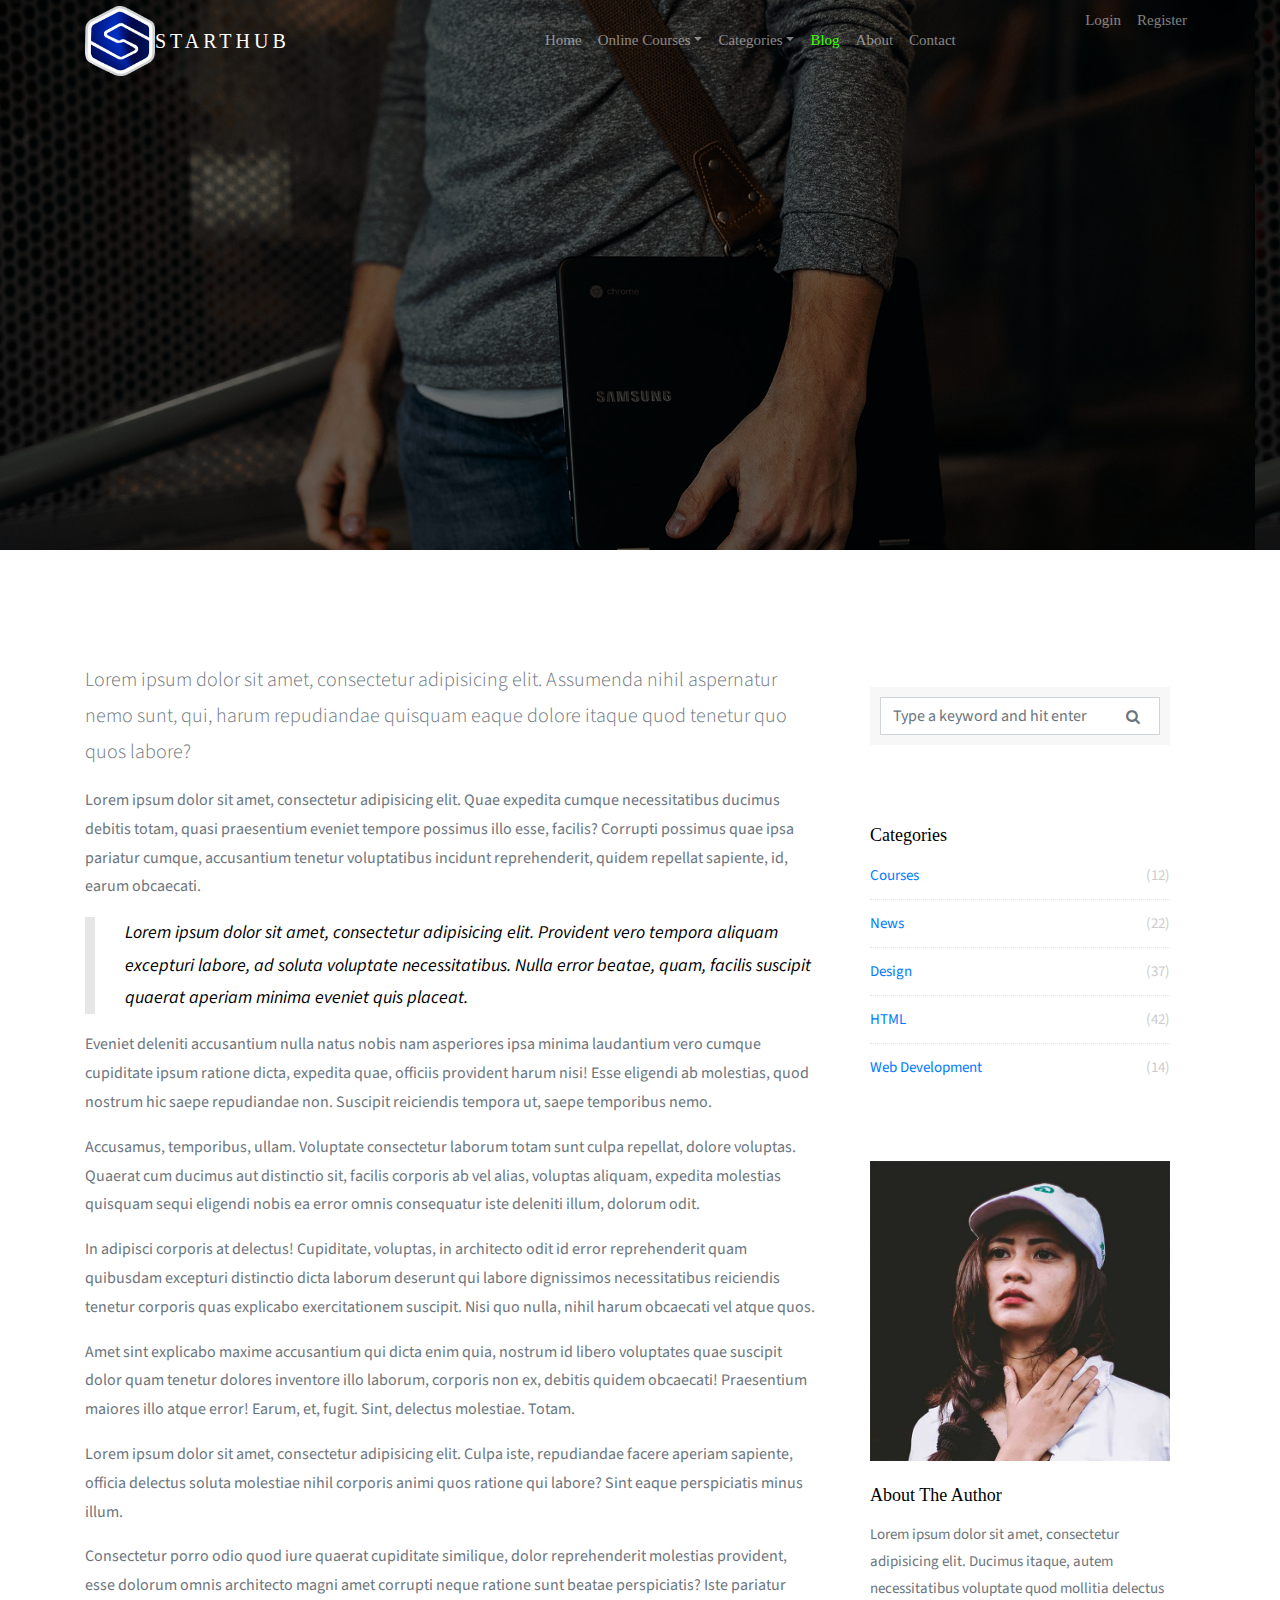
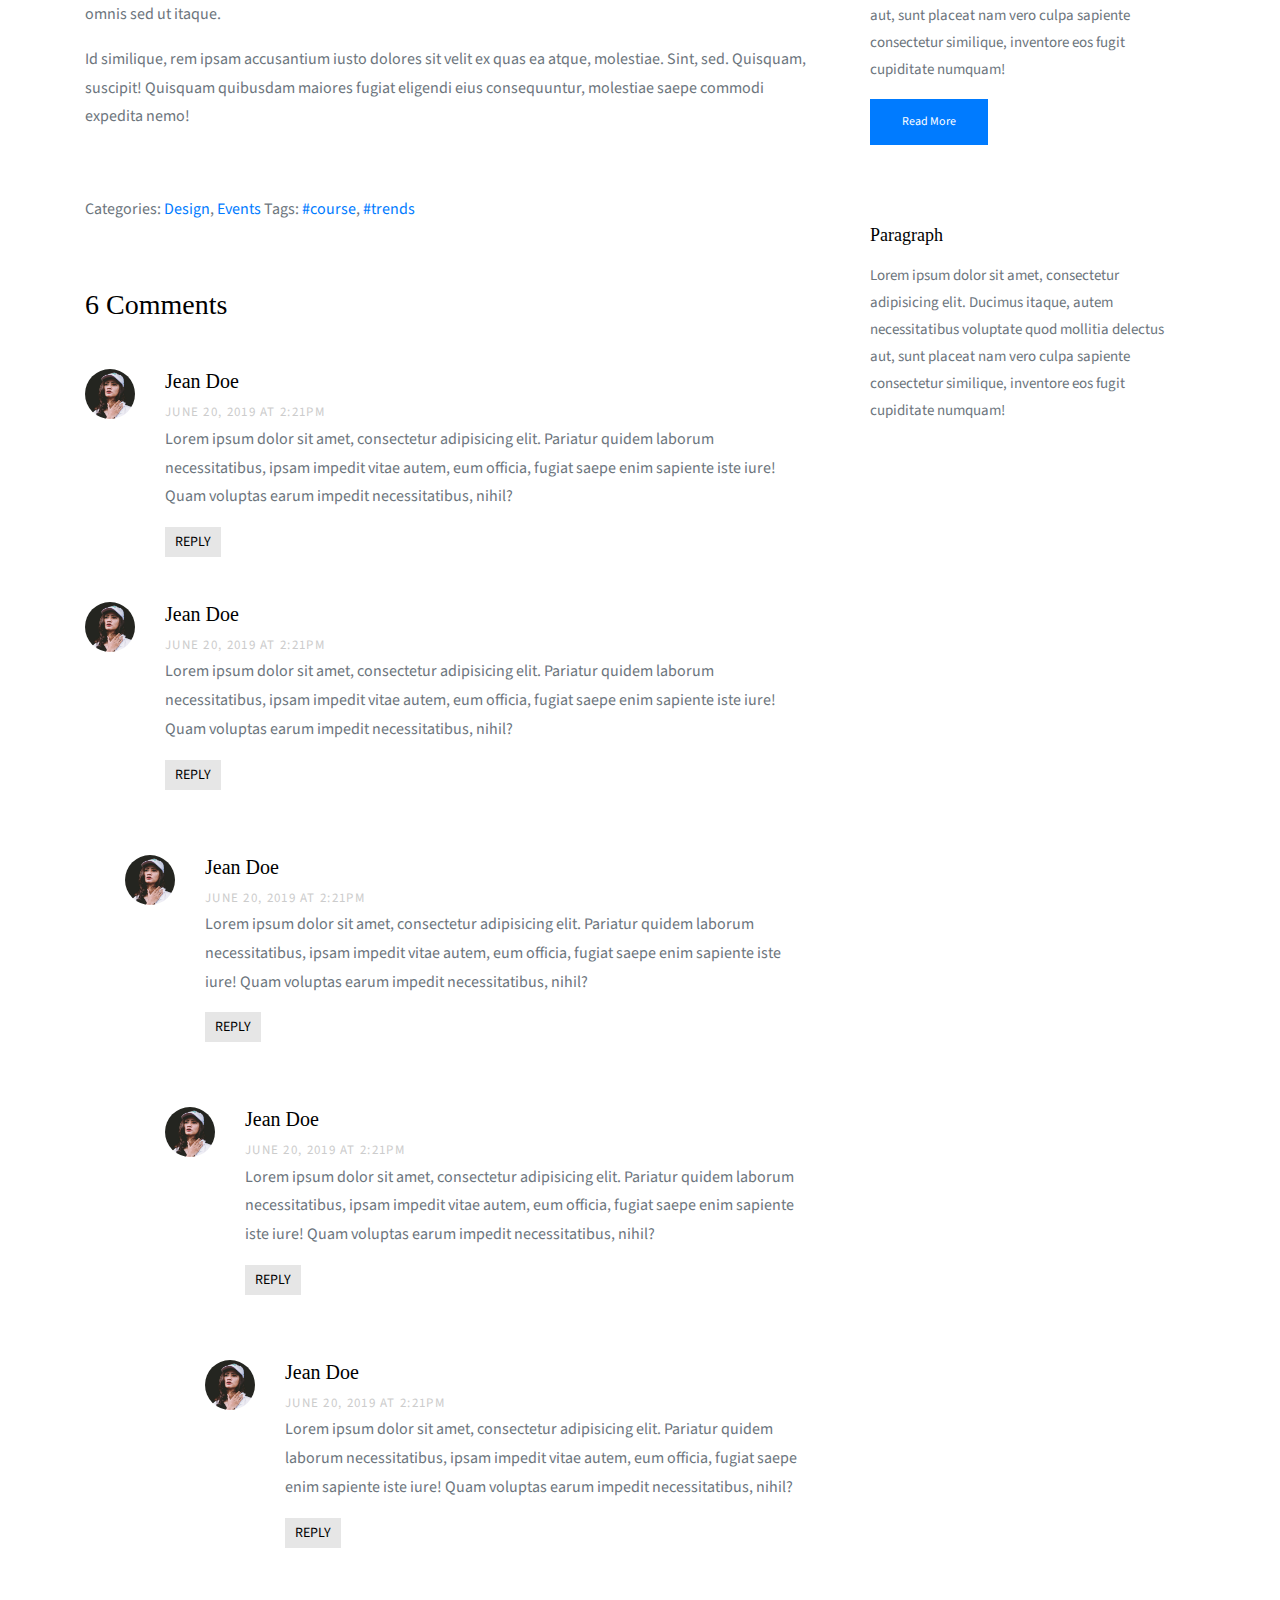
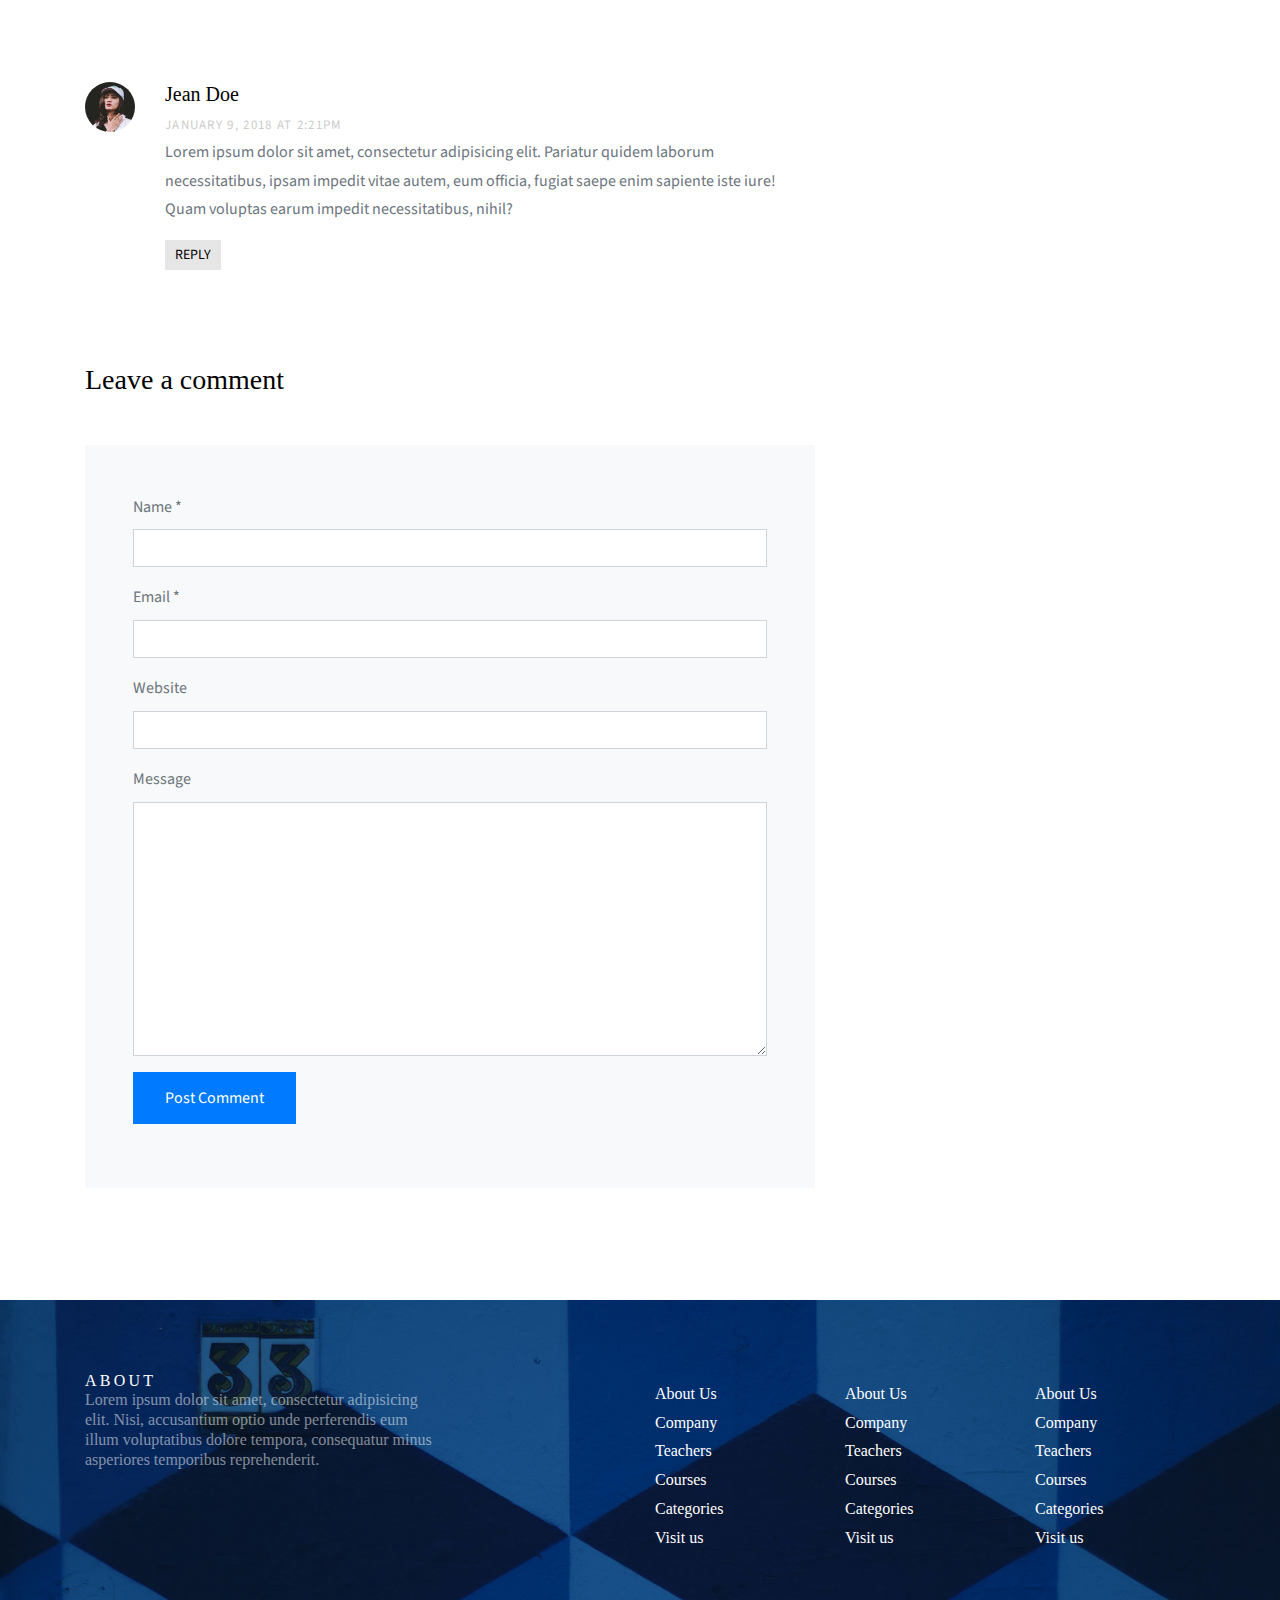
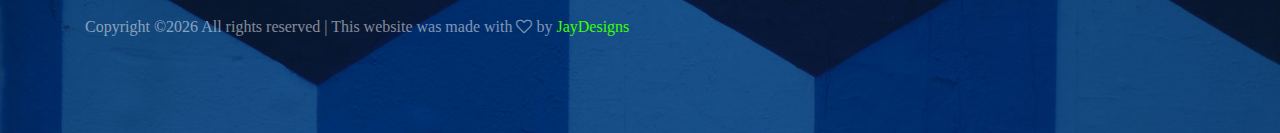
<file: blog-single.html>
<!doctype html>
<html lang="en">
  <head>
    <title>Start Innovation Hub</title>
    <meta charset="utf-8">
    <meta name="viewport" content="width=device-width, initial-scale=1, shrink-to-fit=no">
    <link href="https://fonts.googleapis.com/css?family=Source+Sans+Pro:300,400,900" rel="stylesheet">
    <link rel="stylesheet" href="css/bootstrap.css">
    <link rel="stylesheet" href="css/animate.css">
    <link rel="stylesheet" href="css/owl.carousel.min.css">
    <link rel="stylesheet" href="fonts/ionicons/css/ionicons.min.css">
    <link rel="stylesheet" href="fonts/fontawesome/css/font-awesome.min.css">
    <link rel="stylesheet" href="fonts/flaticon/font/flaticon.css">
    <link rel="stylesheet" href="css/style.css">

  </head>
  <body>
    
    <header role="banner">
     
      <nav class="navbar navbar-expand-md navbar-dark bg-light">
        <div class="container">
          <img src="images/starthub logo.png" height="70px" width="70px" alt="">
          <a class="navbar-brand absolute" href="index.html">STARTHUB</a>
          <button class="navbar-toggler" type="button" data-toggle="collapse" data-target="#navbarsExample05" aria-controls="navbarsExample05" aria-expanded="false" aria-label="Toggle navigation">
            <span class="navbar-toggler-icon"></span>
          </button>

          <div class="collapse navbar-collapse navbar-light" id="navbarsExample05">
            <ul class="navbar-nav mx-auto">
              <li class="nav-item">
                <a class="nav-link" href="index.html">Home</a>
              </li>
              <li class="nav-item dropdown">
                <a class="nav-link dropdown-toggle" href="courses.html" id="dropdown04" data-toggle="dropdown" aria-haspopup="true" aria-expanded="false">Online Courses</a>
                <div class="dropdown-menu" aria-labelledby="dropdown04">
                  <a class="dropdown-item" href="courses.html">HTML</a>
                  <a class="dropdown-item" href="courses.html">WordPress</a>
                  <a class="dropdown-item" href="courses.html">Web Development</a>
                  <a class="dropdown-item" href="courses.html">Javascript</a>
                  <a class="dropdown-item" href="courses.html">Photoshop</a>
                  <a class="dropdown-item" href="courses.html">Android Development</a>
                </div>

              </li>

              <li class="nav-item dropdown">
                <a class="nav-link dropdown-toggle" href="#" id="dropdown05" data-toggle="dropdown" aria-haspopup="true" aria-expanded="false">Categories</a>
                <div class="dropdown-menu" aria-labelledby="dropdown05">
                  <a class="dropdown-item" href="#">HTML</a>
                  <a class="dropdown-item" href="#">WordPress</a>
                  <a class="dropdown-item" href="#">Web Development</a>
                  <a class="dropdown-item" href="#">Javascript</a>
                  <a class="dropdown-item" href="#">Photoshop</a>
                  <a class="dropdown-item" href="#">Android Development</a>
                </div>

              </li>
              <li class="nav-item">
                <a class="nav-link active" href="blog.html">Blog</a>
              </li>
              <li class="nav-item">
                <a class="nav-link" href="about.html">About</a>
              </li>
              <li class="nav-item">
                <a class="nav-link" href="contact.html">Contact</a>
              </li>
            </ul>
            <ul class="navbar-nav absolute-right" style="margin-top:-40px">
              <li class="nav-item">
                <a href="login.html" class="nav-link">Login</a>
              </li>
              <li class="nav-item">
                <a href="register.html" class="nav-link">Register</a>
              </li>
            </ul>
            
          </div>
        </div>
      </nav>
    </header>
   

    <section class="site-hero site-hero-innerpage overlay" data-stellar-background-ratio="0.5" style="background-image: url(images/big_image_1.jpg);">
      <div class="container">
        <div class="row align-items-center site-hero-inner justify-content-center">
          <div class="col-md-8 text-center">

            <div class="mb-5 element-animate">
              <h1 class="mb-3">Single Blog Post</h1>
              <p class="post-meta">January 2, 2018 &bull; Posted by <a href="#">Joh Doe</a> in <a href="#">Events</a></p>
            </div>
          </div>
        </div>
      </div>
    </section>



    <section class="site-section">
      <div class="container">
        <div class="row">
          <div class="col-md-8 blog-content">
            <p class="lead">Lorem ipsum dolor sit amet, consectetur adipisicing elit. Assumenda nihil aspernatur nemo sunt, qui, harum repudiandae quisquam eaque dolore itaque quod tenetur quo quos labore?</p>
            <p>Lorem ipsum dolor sit amet, consectetur adipisicing elit. Quae expedita cumque necessitatibus ducimus debitis totam, quasi praesentium eveniet tempore possimus illo esse, facilis? Corrupti possimus quae ipsa pariatur cumque, accusantium tenetur voluptatibus incidunt reprehenderit, quidem repellat sapiente, id, earum obcaecati.</p>

            <blockquote><p>Lorem ipsum dolor sit amet, consectetur adipisicing elit. Provident vero tempora aliquam excepturi labore, ad soluta voluptate necessitatibus. Nulla error beatae, quam, facilis suscipit quaerat aperiam minima eveniet quis placeat.</p></blockquote>

            <p>Eveniet deleniti accusantium nulla natus nobis nam asperiores ipsa minima laudantium vero cumque cupiditate ipsum ratione dicta, expedita quae, officiis provident harum nisi! Esse eligendi ab molestias, quod nostrum hic saepe repudiandae non. Suscipit reiciendis tempora ut, saepe temporibus nemo.</p>
            <p>Accusamus, temporibus, ullam. Voluptate consectetur laborum totam sunt culpa repellat, dolore voluptas. Quaerat cum ducimus aut distinctio sit, facilis corporis ab vel alias, voluptas aliquam, expedita molestias quisquam sequi eligendi nobis ea error omnis consequatur iste deleniti illum, dolorum odit.</p>
            <p>In adipisci corporis at delectus! Cupiditate, voluptas, in architecto odit id error reprehenderit quam quibusdam excepturi distinctio dicta laborum deserunt qui labore dignissimos necessitatibus reiciendis tenetur corporis quas explicabo exercitationem suscipit. Nisi quo nulla, nihil harum obcaecati vel atque quos.</p>
            <p>Amet sint explicabo maxime accusantium qui dicta enim quia, nostrum id libero voluptates quae suscipit dolor quam tenetur dolores inventore illo laborum, corporis non ex, debitis quidem obcaecati! Praesentium maiores illo atque error! Earum, et, fugit. Sint, delectus molestiae. Totam.</p>

            <p>Lorem ipsum dolor sit amet, consectetur adipisicing elit. Culpa iste, repudiandae facere aperiam sapiente, officia delectus soluta molestiae nihil corporis animi quos ratione qui labore? Sint eaque perspiciatis minus illum.</p>
            <p>Consectetur porro odio quod iure quaerat cupiditate similique, dolor reprehenderit molestias provident, esse dolorum omnis architecto magni amet corrupti neque ratione sunt beatae perspiciatis? Iste pariatur omnis sed ut itaque.</p>
            <p>Id similique, rem ipsam accusantium iusto dolores sit velit ex quas ea atque, molestiae. Sint, sed. Quisquam, suscipit! Quisquam quibusdam maiores fugiat eligendi eius consequuntur, molestiae saepe commodi expedita nemo!</p>
            <div class="pt-5">
              <p>Categories:  <a href="#">Design</a>, <a href="#">Events</a>  Tags: <a href="#">#course</a>, <a href="#">#trends</a></p>
            </div>


            <div class="pt-5">
              <h3 class="mb-5">6 Comments</h3>
              <ul class="comment-list">
                <li class="comment">
                  <div class="vcard bio">
                    <img src="images/person_1.jpg" alt="Image placeholder">
                  </div>
                  <div class="comment-body">
                    <h3>Jean Doe</h3>
                    <div class="meta">June 20, 2019 at 2:21pm</div>
                    <p>Lorem ipsum dolor sit amet, consectetur adipisicing elit. Pariatur quidem laborum necessitatibus, ipsam impedit vitae autem, eum officia, fugiat saepe enim sapiente iste iure! Quam voluptas earum impedit necessitatibus, nihil?</p>
                    <p><a href="#" class="reply">Reply</a></p>
                  </div>
                </li>

                <li class="comment">
                  <div class="vcard bio">
                    <img src="images/person_1.jpg" alt="Image placeholder">
                  </div>
                  <div class="comment-body">
                    <h3>Jean Doe</h3>
                    <div class="meta">June 20, 2019 at 2:21pm</div>
                    <p>Lorem ipsum dolor sit amet, consectetur adipisicing elit. Pariatur quidem laborum necessitatibus, ipsam impedit vitae autem, eum officia, fugiat saepe enim sapiente iste iure! Quam voluptas earum impedit necessitatibus, nihil?</p>
                    <p><a href="#" class="reply">Reply</a></p>
                  </div>

                  <ul class="children">
                    <li class="comment">
                      <div class="vcard bio">
                        <img src="images/person_1.jpg" alt="Image placeholder">
                      </div>
                      <div class="comment-body">
                        <h3>Jean Doe</h3>
                        <div class="meta">June 20, 2019 at 2:21pm</div>
                        <p>Lorem ipsum dolor sit amet, consectetur adipisicing elit. Pariatur quidem laborum necessitatibus, ipsam impedit vitae autem, eum officia, fugiat saepe enim sapiente iste iure! Quam voluptas earum impedit necessitatibus, nihil?</p>
                        <p><a href="#" class="reply">Reply</a></p>
                      </div>


                      <ul class="children">
                        <li class="comment">
                          <div class="vcard bio">
                            <img src="images/person_1.jpg" alt="Image placeholder">
                          </div>
                          <div class="comment-body">
                            <h3>Jean Doe</h3>
                            <div class="meta">June 20, 2019 at 2:21pm</div>
                            <p>Lorem ipsum dolor sit amet, consectetur adipisicing elit. Pariatur quidem laborum necessitatibus, ipsam impedit vitae autem, eum officia, fugiat saepe enim sapiente iste iure! Quam voluptas earum impedit necessitatibus, nihil?</p>
                            <p><a href="#" class="reply">Reply</a></p>
                          </div>

                            <ul class="children">
                              <li class="comment">
                                <div class="vcard bio">
                                  <img src="images/person_1.jpg" alt="Image placeholder">
                                </div>
                                <div class="comment-body">
                                  <h3>Jean Doe</h3>
                                  <div class="meta">June 20, 2019 at 2:21pm</div>
                                  <p>Lorem ipsum dolor sit amet, consectetur adipisicing elit. Pariatur quidem laborum necessitatibus, ipsam impedit vitae autem, eum officia, fugiat saepe enim sapiente iste iure! Quam voluptas earum impedit necessitatibus, nihil?</p>
                                  <p><a href="#" class="reply">Reply</a></p>
                                </div>
                              </li>
                            </ul>
                        </li>
                      </ul>
                    </li>
                  </ul>
                </li>

                <li class="comment">
                  <div class="vcard bio">
                    <img src="images/person_1.jpg" alt="Image placeholder">
                  </div>
                  <div class="comment-body">
                    <h3>Jean Doe</h3>
                    <div class="meta">January 9, 2018 at 2:21pm</div>
                    <p>Lorem ipsum dolor sit amet, consectetur adipisicing elit. Pariatur quidem laborum necessitatibus, ipsam impedit vitae autem, eum officia, fugiat saepe enim sapiente iste iure! Quam voluptas earum impedit necessitatibus, nihil?</p>
                    <p><a href="#" class="reply">Reply</a></p>
                  </div>
                </li>
              </ul>
              

              <div class="comment-form-wrap pt-5">
                <h3 class="mb-5">Leave a comment</h3>
                <form action="#" class="p-5 bg-light">
                  <div class="form-group">
                    <label for="name">Name *</label>
                    <input type="text" class="form-control" id="name">
                  </div>
                  <div class="form-group">
                    <label for="email">Email *</label>
                    <input type="email" class="form-control" id="email">
                  </div>
                  <div class="form-group">
                    <label for="website">Website</label>
                    <input type="url" class="form-control" id="website">
                  </div>

                  <div class="form-group">
                    <label for="message">Message</label>
                    <textarea name="" id="message" cols="30" rows="10" class="form-control"></textarea>
                  </div>
                  <div class="form-group">
                    <input type="submit" value="Post Comment" class="btn btn-primary">
                  </div>

                </form>
              </div>
            </div>

          </div>
          <div class="col-md-4 sidebar">
            <div class="sidebar-box">
              <form action="#" class="search-form">
                <div class="form-group">
                  <span class="icon fa fa-search"></span>
                  <input type="text" class="form-control" placeholder="Type a keyword and hit enter">
                </div>
              </form>
            </div>
            <div class="sidebar-box">
              <div class="categories">
                <h3>Categories</h3>
                <li><a href="#">Courses <span>(12)</span></a></li>
                <li><a href="#">News <span>(22)</span></a></li>
                <li><a href="#">Design <span>(37)</span></a></li>
                <li><a href="#">HTML <span>(42)</span></a></li>
                <li><a href="#">Web Development <span>(14)</span></a></li>
              </div>
            </div>
            <div class="sidebar-box">
              <img src="images/person_1.jpg" alt="Image placeholder" class="img-fluid mb-4">
              <h3>About The Author</h3>
              <p>Lorem ipsum dolor sit amet, consectetur adipisicing elit. Ducimus itaque, autem necessitatibus voluptate quod mollitia delectus aut, sunt placeat nam vero culpa sapiente consectetur similique, inventore eos fugit cupiditate numquam!</p>
              <p><a href="#" class="btn btn-primary btn-sm">Read More</a></p>
            </div>

            <div class="sidebar-box">
              <h3>Paragraph</h3>
              <p>Lorem ipsum dolor sit amet, consectetur adipisicing elit. Ducimus itaque, autem necessitatibus voluptate quod mollitia delectus aut, sunt placeat nam vero culpa sapiente consectetur similique, inventore eos fugit cupiditate numquam!</p>
            </div>
          </div>
        </div>
      </div>
    </section>

    


    
  
    <footer class="site-footer" style="background-image: url(images/big_image_3.jpg);">
      <div class="container">
        <div class="row mb-5">
          <div class="col-md-4">
            <h3>About</h3>
            <p>Lorem ipsum dolor sit amet, consectetur adipisicing elit. Nisi, accusantium optio unde perferendis eum illum voluptatibus dolore tempora, consequatur minus asperiores temporibus reprehenderit.</p>
          </div>
          <div class="col-md-6 ml-auto">
            <div class="row">
              <div class="col-md-4">
                <ul class="list-unstyled">
                  <ul class="list-unstyled">
                    <li><a href="about.html">About Us</a></li>
                    <li><a href="#">Company</a></li>
                    <li><a href="#">Teachers</a></li>
                    <li><a href="#">Courses</a></li>
                    <li><a href="#">Categories</a></li>
                    <li><a href="www.starthub.com.ng">Visit us</a></li>
                  </ul>
                </div>
                <div class="col-md-4">
                  <ul class="list-unstyled">
                    <li><a href="about.html">About Us</a></li>
                    <li><a href="#">Company</a></li>
                    <li><a href="#">Teachers</a></li>
                    <li><a href="#">Courses</a></li>
                    <li><a href="#">Categories</a></li>
                    <li><a href="www.starthub.com.ng">Visit us</a></li>
                  </ul>
                </div>
                <div class="col-md-4">
                  <ul class="list-unstyled">
                    <li><a href="about.html">About Us</a></li>
                    <li><a href="#">Company</a></li>
                    <li><a href="#">Teachers</a></li>
                    <li><a href="#">Courses</a></li>
                    <li><a href="#">Categories</a></li>
                    <li><a href="www.starthub.com.ng">Visit us</a></li>
                  </ul>
              </div>
            </div>
          </div>
        </div>
        <div class="row">
          <div class="col-md-12">
            <p>
              Copyright &copy;<script>document.write(new Date().getFullYear());</script> All rights reserved | This website was made with <i class="fa fa-heart-o" aria-hidden="true"></i> by <a href="#" target="_blank" style="color:rgb(60, 255, 1)">JayDesigns</a>
            </p>
        </div>
      </div>
    </footer>
   
    
    
    <div id="loader" class="show fullscreen"><svg class="circular" width="48px" height="48px"><circle class="path-bg" cx="24" cy="24" r="22" fill="none" stroke-width="4" stroke="#eeeeee"/><circle class="path" cx="24" cy="24" r="22" fill="none" stroke-width="4" stroke-miterlimit="10" stroke="#f4b214"/></svg></div>
    <script src="js/jquery-3.2.1.min.js"></script>
    <script src="js/jquery-migrate-3.0.0.js"></script>
    <script src="js/popper.min.js"></script>
    <script src="js/bootstrap.min.js"></script>
    <script src="js/owl.carousel.min.js"></script>
    <script src="js/jquery.waypoints.min.js"></script>
    <script src="js/jquery.stellar.min.js"></script>
    <script src="js/main.js"></script>

  </body>
</html>
</file>
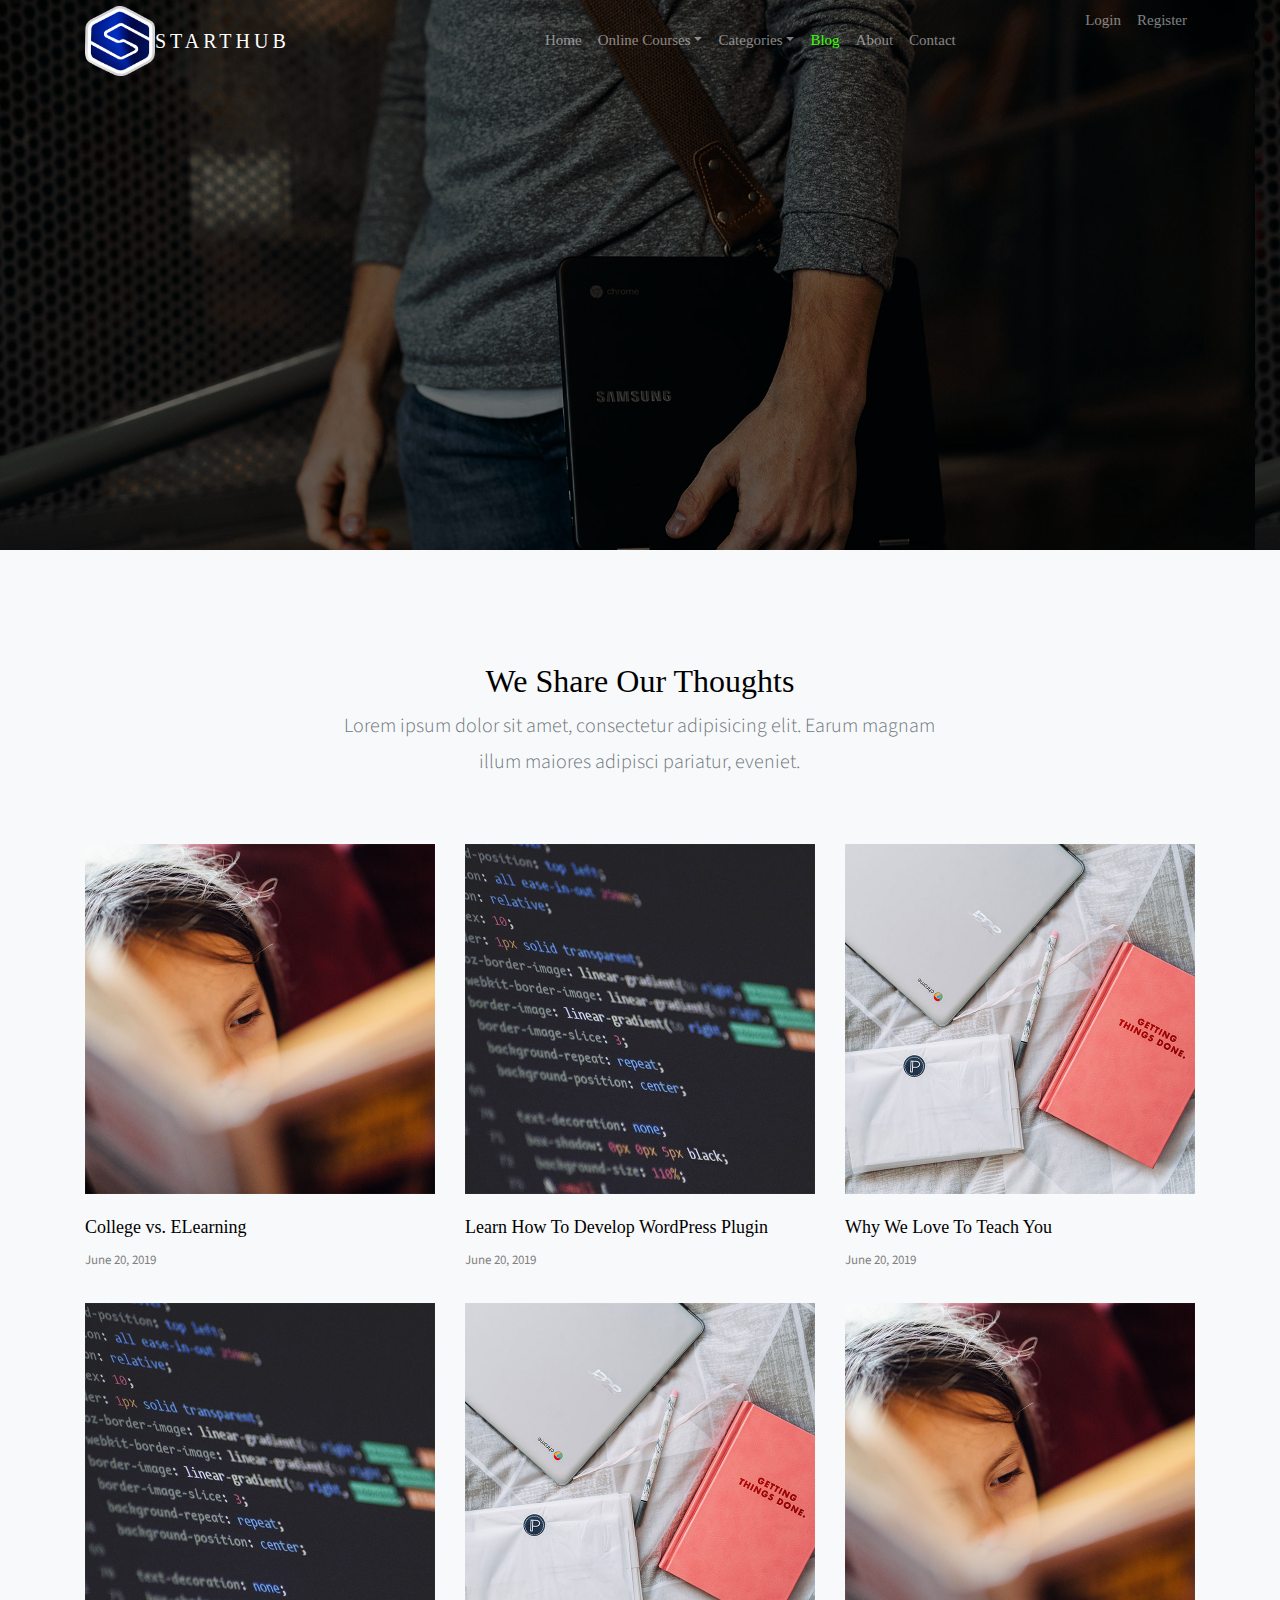
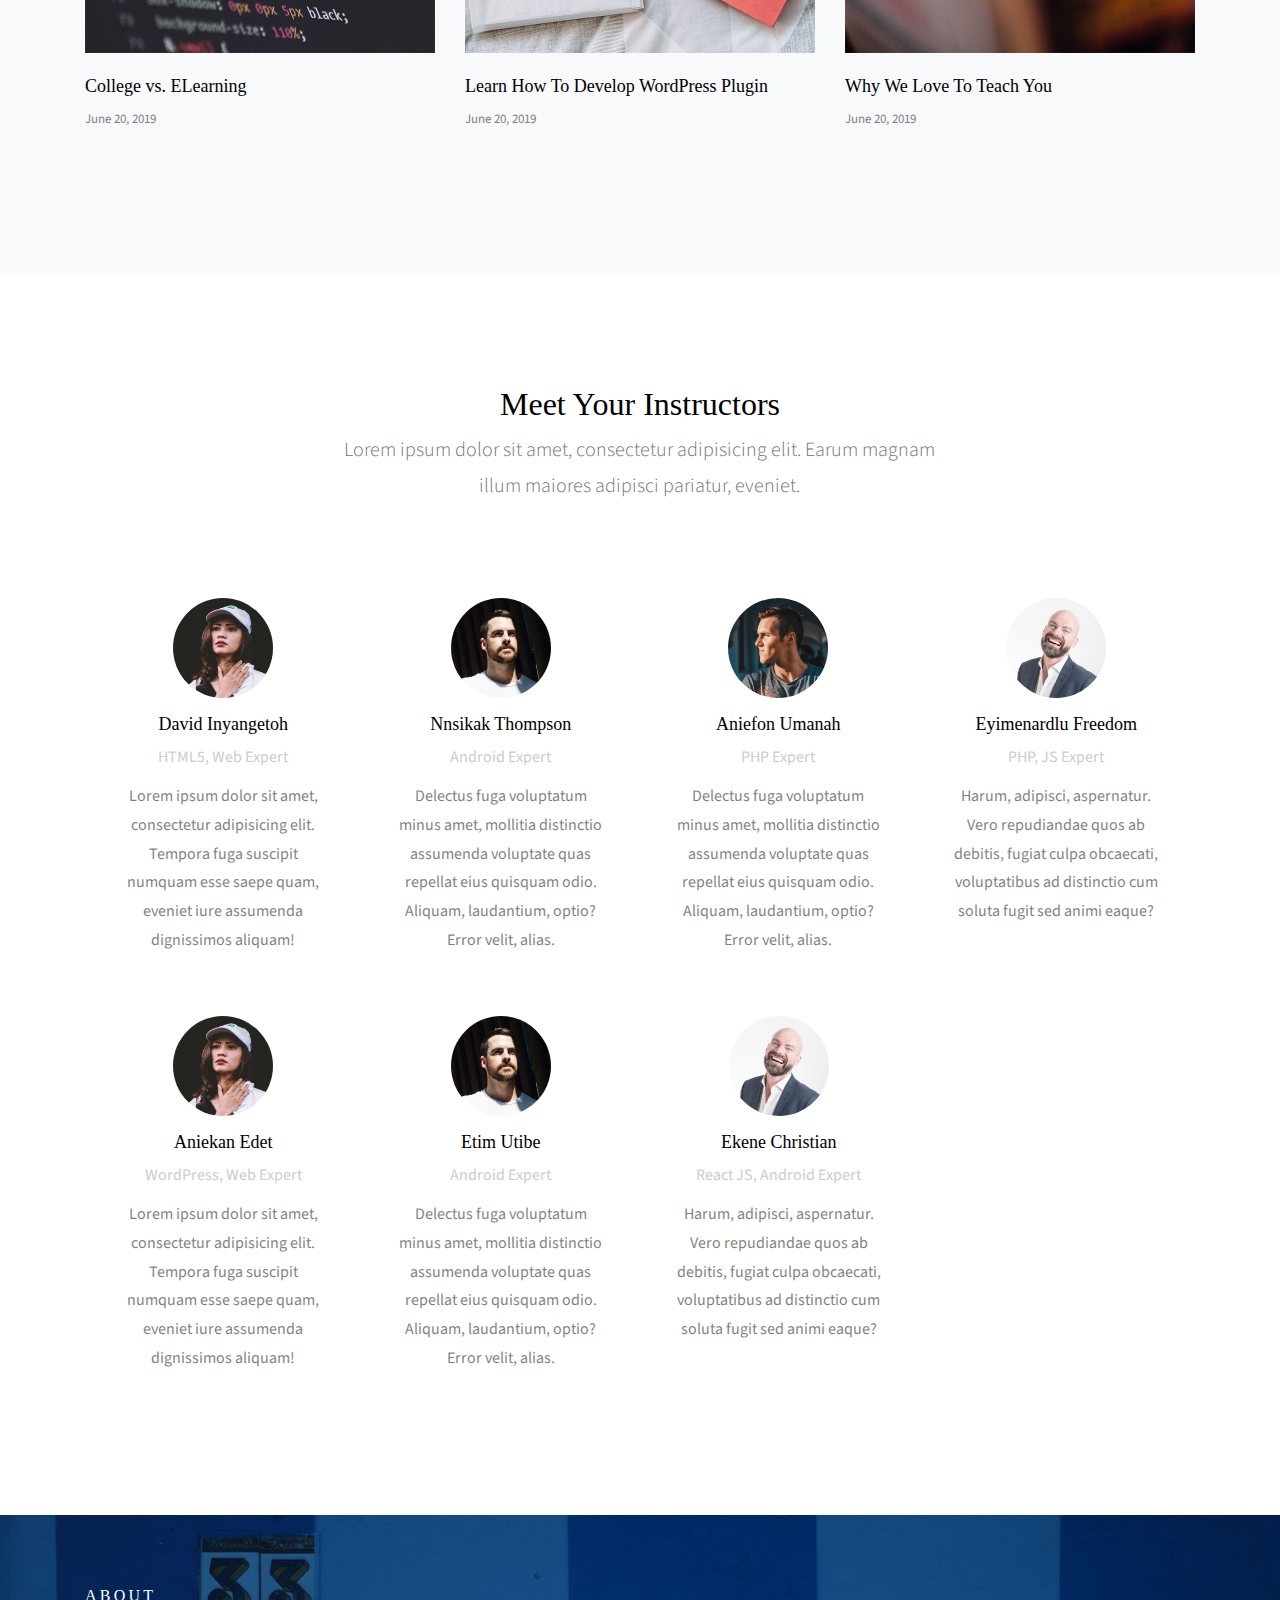
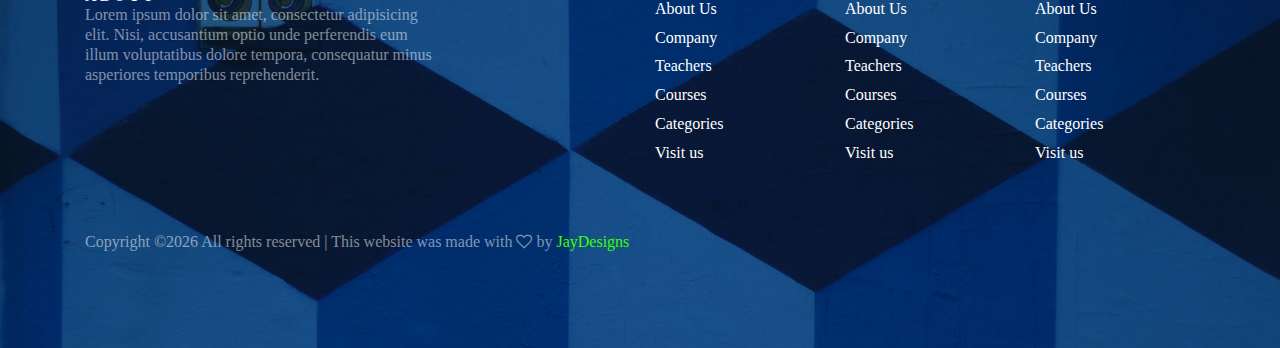
<file: blog.html>
<!doctype html>
<html lang="en">
  <head>
    <title>Start Innovation Hub</title>
    <meta charset="utf-8">
    <meta name="viewport" content="width=device-width, initial-scale=1, shrink-to-fit=no">
    <link href="https://fonts.googleapis.com/css?family=Source+Sans+Pro:300,400,900" rel="stylesheet">
    <link rel="stylesheet" href="css/bootstrap.css">
    <link rel="stylesheet" href="css/animate.css">
    <link rel="stylesheet" href="css/owl.carousel.min.css">
    <link rel="stylesheet" href="fonts/ionicons/css/ionicons.min.css">
    <link rel="stylesheet" href="fonts/fontawesome/css/font-awesome.min.css">
    <link rel="stylesheet" href="fonts/flaticon/font/flaticon.css">
    <link rel="stylesheet" href="css/style.css">

  </head>
  <body>
    
    <header role="banner">
     
      <nav class="navbar navbar-expand-md navbar-dark bg-light">
        <div class="container">
          <img src="images/starthub logo.png" height="70px" width="70px" alt="">
          <a class="navbar-brand absolute" href="index.html">STARTHUB</a>
          <button class="navbar-toggler" type="button" data-toggle="collapse" data-target="#navbarsExample05" aria-controls="navbarsExample05" aria-expanded="false" aria-label="Toggle navigation">
            <span class="navbar-toggler-icon"></span>
          </button>

          <div class="collapse navbar-collapse navbar-light" id="navbarsExample05">
            <ul class="navbar-nav mx-auto">
              <li class="nav-item">
                <a class="nav-link" href="index.html">Home</a>
              </li>
              <li class="nav-item dropdown">
                <a class="nav-link dropdown-toggle" href="courses.html" id="dropdown04" data-toggle="dropdown" aria-haspopup="true" aria-expanded="false">Online Courses</a>
                <div class="dropdown-menu" aria-labelledby="dropdown04">
                  <a class="dropdown-item" href="courses.html">HTML</a>
                  <a class="dropdown-item" href="courses.html">WordPress</a>
                  <a class="dropdown-item" href="courses.html">Web Development</a>
                  <a class="dropdown-item" href="courses.html">Javascript</a>
                  <a class="dropdown-item" href="courses.html">Photoshop</a>
                  <a class="dropdown-item" href="courses.html">Android Development</a>
                </div>

              </li>

              <li class="nav-item dropdown">
                <a class="nav-link dropdown-toggle" href="#" id="dropdown05" data-toggle="dropdown" aria-haspopup="true" aria-expanded="false">Categories</a>
                <div class="dropdown-menu" aria-labelledby="dropdown05">
                  <a class="dropdown-item" href="#">HTML</a>
                  <a class="dropdown-item" href="#">WordPress</a>
                  <a class="dropdown-item" href="#">Web Development</a>
                  <a class="dropdown-item" href="#">Javascript</a>
                  <a class="dropdown-item" href="#">Photoshop</a>
                  <a class="dropdown-item" href="#">Android Development</a>
                </div>

              </li>
              <li class="nav-item">
                <a class="nav-link active" href="blog.html">Blog</a>
              </li>
              <li class="nav-item">
                <a class="nav-link" href="about.html">About</a>
              </li>
              <li class="nav-item">
                <a class="nav-link" href="contact.html">Contact</a>
              </li>
            </ul>
            <ul class="navbar-nav absolute-right" style="margin-top:-40px">
              <li class="nav-item">
                <a href="login.html" class="nav-link">Login</a>
              </li>
              <li class="nav-item">
                <a href="register.html" class="nav-link">Register</a>
              </li>
            </ul>
            
          </div>
        </div>
      </nav>
    </header>
    

    <section class="site-hero site-hero-innerpage overlay" data-stellar-background-ratio="0.5" style="background-image: url(images/big_image_1.jpg);">
      <div class="container">
        <div class="row align-items-center site-hero-inner justify-content-center">
          <div class="col-md-8 text-center">

            <div class="mb-5 element-animate">
              <h1>Our Blog</h1>
            </div>
          </div>
        </div>
      </div>
    </section>
    


    <section class="site-section bg-light">
      <div class="container">
        <div class="row justify-content-center mb-5">
          <div class="col-md-7 text-center">
            <h2>We Share Our Thoughts</h2>
            <p class="lead">Lorem ipsum dolor sit amet, consectetur adipisicing elit. Earum magnam illum maiores adipisci pariatur, eveniet.</p>
          </div>
        </div>
        <div class="row blog-entries">
          <div class="col-md-4 col-sm-6 col-12">
            <a href="blog-single.html" class="blog-entry">
              <img src="images/img_1.jpg" alt="Image placeholder">
              <h2>College vs. ELearning</h2>
              <p>June 20, 2019</p>
            </a>
          </div>
          <div class="col-md-4 col-sm-6 col-12">
            <a href="blog-single.html" class="blog-entry">
              <img src="images/img_2.jpg" alt="Image placeholder">
              <h2>Learn How To Develop WordPress Plugin</h2>
              <p>June 20, 2019</p>
            </a>
          </div>

          <div class="col-md-4 col-sm-6 col-12">
            <a href="blog-single.html" class="blog-entry">
              <img src="images/img_3.jpg" alt="Image placeholder">
              <h2>Why We Love To Teach You</h2>
              <p>June 20, 2019</p>
            </a>
          </div>

        </div>

       

        <div class="row blog-entries">
          <div class="col-md-4 col-sm-6 col-12">
            <a href="blog-single.html" class="blog-entry">
              <img src="images/img_2.jpg" alt="Image placeholder">
              <h2>College vs. ELearning</h2>
              <p>June 20, 2019</p>
            </a>
          </div>
          <div class="col-md-4 col-sm-6 col-12">
            <a href="blog-single.html" class="blog-entry">
              <img src="images/img_3.jpg" alt="Image placeholder">
              <h2>Learn How To Develop WordPress Plugin</h2>
              <p>June 20, 2019</p>
            </a>
          </div>

          <div class="col-md-4 col-sm-6 col-12">
            <a href="blog-single.html" class="blog-entry">
              <img src="images/img_1.jpg" alt="Image placeholder">
              <h2>Why We Love To Teach You</h2>
              <p>June 20, 2019</p>
            </a>
          </div>

        </div>
      </div>
    </section>
    

    <section class="site-section">
      <div class="container">
        <div class="row justify-content-center mb-5">
          <div class="col-md-7 text-center">
            <h2>Meet Your Instructors</h2>
            <p class="lead">Lorem ipsum dolor sit amet, consectetur adipisicing elit. Earum magnam illum maiores adipisci pariatur, eveniet.</p>
          </div>
        </div>
        <section class="school-features text-dark d-flex">

          <div class="inner">
            <div class="media d-block feature text-center">
              <img src="images/person_1.jpg" alt="Image placeholder" class="mb-3">
              <div class="media-body">
                <h3 class="mt-0">David Inyangetoh</h3>
                <p class="instructor-meta">HTML5, Web Expert</p>
                <p>Lorem ipsum dolor sit amet, consectetur adipisicing elit. Tempora fuga suscipit numquam esse saepe quam, eveniet iure assumenda dignissimos aliquam!</p>
              </div>
            </div>

            <div class="media d-block feature text-center">
              <img src="images/person_2.jpg" alt="Image placeholder" class="mb-3">
              <div class="media-body">
                <h3 class="mt-0">Nnsikak Thompson</h3>
                <p class="instructor-meta">Android Expert</p>
                <p>Delectus fuga voluptatum minus amet, mollitia distinctio assumenda voluptate quas repellat eius quisquam odio. Aliquam, laudantium, optio? Error velit, alias.</p>
              </div>
            </div>

            <div class="media d-block feature text-center">
              <img src="images/person_3.jpg" alt="Image placeholder" class="mb-3">
              <div class="media-body">
                <h3 class="mt-0">Aniefon Umanah</h3>
                <p class="instructor-meta">PHP Expert</p>
                <p>Delectus fuga voluptatum minus amet, mollitia distinctio assumenda voluptate quas repellat eius quisquam odio. Aliquam, laudantium, optio? Error velit, alias.</p>
              </div>
            </div>


            <div class="media d-block feature text-center">
              <img src="images/person_4.jpg" alt="Image placeholder" class="mb-3">
              <div class="media-body">
                <h3 class="mt-0">Eyimenardlu Freedom</h3>
                <p class="instructor-meta">PHP, JS  Expert</p>
                <p>Harum, adipisci, aspernatur. Vero repudiandae quos ab debitis, fugiat culpa obcaecati, voluptatibus ad distinctio cum soluta fugit sed animi eaque?</p>
              </div>
            </div>
          </div>
        </section>

        <section class="school-features text-dark last d-flex">

          <div class="inner">
            <div class="media d-block feature text-center">
              <img src="images/person_1.jpg" alt="Image placeholder" class="mb-3">
              <div class="media-body">
                <h3 class="mt-0">Aniekan Edet</h3>
                <p class="instructor-meta">WordPress, Web Expert</p>
                <p>Lorem ipsum dolor sit amet, consectetur adipisicing elit. Tempora fuga suscipit numquam esse saepe quam, eveniet iure assumenda dignissimos aliquam!</p>
              </div>
            </div>

            <div class="media d-block feature text-center">
              <img src="images/person_2.jpg" alt="Image placeholder" class="mb-3">
              <div class="media-body">
                <h3 class="mt-0">Etim Utibe</h3>
                <p class="instructor-meta">Android Expert</p>
                <p>Delectus fuga voluptatum minus amet, mollitia distinctio assumenda voluptate quas repellat eius quisquam odio. Aliquam, laudantium, optio? Error velit, alias.</p>
              </div>
            </div>

            <!-- <div class="media d-block feature text-center">
              <img src="images/person_3.jpg" alt="Image placeholder" class="mb-3">
              <div class="media-body">
                <h3 class="mt-0"></h3>
                <p class="instructor-meta">Web Design Expert</p>
                <p>Delectus fuga voluptatum minus amet, mollitia distinctio assumenda voluptate quas repellat eius quisquam odio. Aliquam, laudantium, optio? Error velit, alias.</p>
              </div>
            </div> -->


            <div class="media d-block feature text-center">
              <img src="images/person_4.jpg" alt="Image placeholder" class="mb-3">
              <div class="media-body">
                <h3 class="mt-0">Ekene Christian</h3>
                <p class="instructor-meta">React JS, Android Expert</p>
                <p>Harum, adipisci, aspernatur. Vero repudiandae quos ab debitis, fugiat culpa obcaecati, voluptatibus ad distinctio cum soluta fugit sed animi eaque?</p>
              </div>
            </div>
          </div>


        </section>


      </div>
    </section>
    

    


    
  
    <footer class="site-footer" style="background-image: url(images/big_image_3.jpg);">
      <div class="container">
        <div class="row mb-5">
          <div class="col-md-4">
            <h3>About</h3>
            <p>Lorem ipsum dolor sit amet, consectetur adipisicing elit. Nisi, accusantium optio unde perferendis eum illum voluptatibus dolore tempora, consequatur minus asperiores temporibus reprehenderit.</p>
          </div>
          <div class="col-md-6 ml-auto">
            <div class="row">
              <div class="col-md-4">
                <ul class="list-unstyled">
                  <li><a href="about.html">About Us</a></li>
                  <li><a href="#">Company</a></li>
                  <li><a href="#">Teachers</a></li>
                  <li><a href="#">Courses</a></li>
                  <li><a href="#">Categories</a></li>
                  <li><a href="www.starthub.com.ng">Visit us</a></li>
                </ul>
              </div>
              <div class="col-md-4">
                <ul class="list-unstyled">
                  <li><a href="about.html">About Us</a></li>
                  <li><a href="#">Company</a></li>
                  <li><a href="#">Teachers</a></li>
                  <li><a href="#">Courses</a></li>
                  <li><a href="#">Categories</a></li>
                  <li><a href="www.starthub.com.ng">Visit us</a></li>
                </ul>
              </div>
              <div class="col-md-4">
                <ul class="list-unstyled">
                  <li><a href="about.html">About Us</a></li>
                  <li><a href="#">Company</a></li>
                  <li><a href="#">Teachers</a></li>
                  <li><a href="#">Courses</a></li>
                  <li><a href="#">Categories</a></li>
                  <li><a href="www.starthub.com.ng">Visit us</a></li>
                </ul>
              </div>
            </div>
          </div>
        </div>
        <div class="row">
          <div class="col-md-12">
            <p>
              Copyright &copy;<script>document.write(new Date().getFullYear());</script> All rights reserved | This website was made with <i class="fa fa-heart-o" aria-hidden="true"></i> by <a href="#" target="_blank" style="color:rgb(60, 255, 1)">JayDesigns</a>
            </p>
        </div>
      </div>
    </footer>
    
    

    <div id="loader" class="show fullscreen"><svg class="circular" width="48px" height="48px"><circle class="path-bg" cx="24" cy="24" r="22" fill="none" stroke-width="4" stroke="#eeeeee"/><circle class="path" cx="24" cy="24" r="22" fill="none" stroke-width="4" stroke-miterlimit="10" stroke="#f4b214"/></svg></div>
    <script src="js/jquery-3.2.1.min.js"></script>
    <script src="js/jquery-migrate-3.0.0.js"></script>
    <script src="js/popper.min.js"></script>
    <script src="js/bootstrap.min.js"></script>
    <script src="js/owl.carousel.min.js"></script>
    <script src="js/jquery.waypoints.min.js"></script>
    <script src="js/jquery.stellar.min.js"></script>
    <script src="js/main.js"></script>

  </body>
</html>
</file>
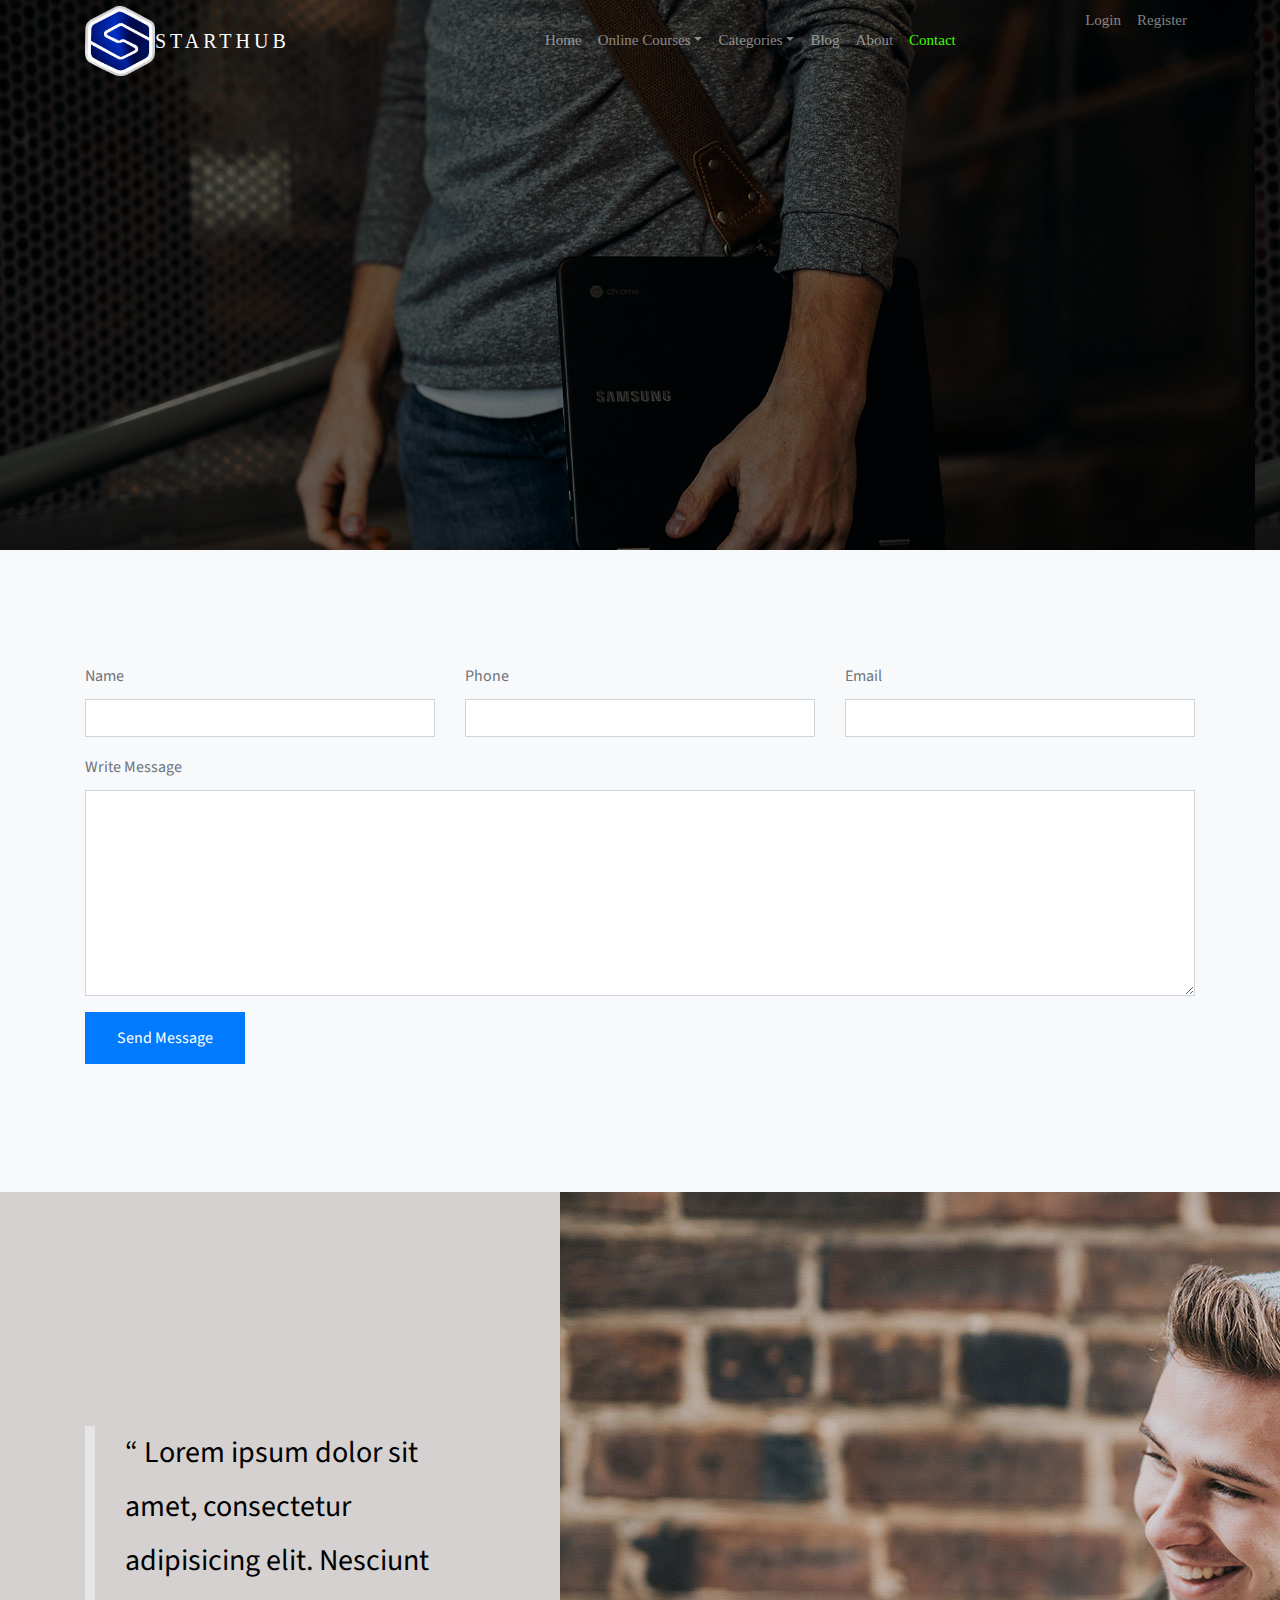
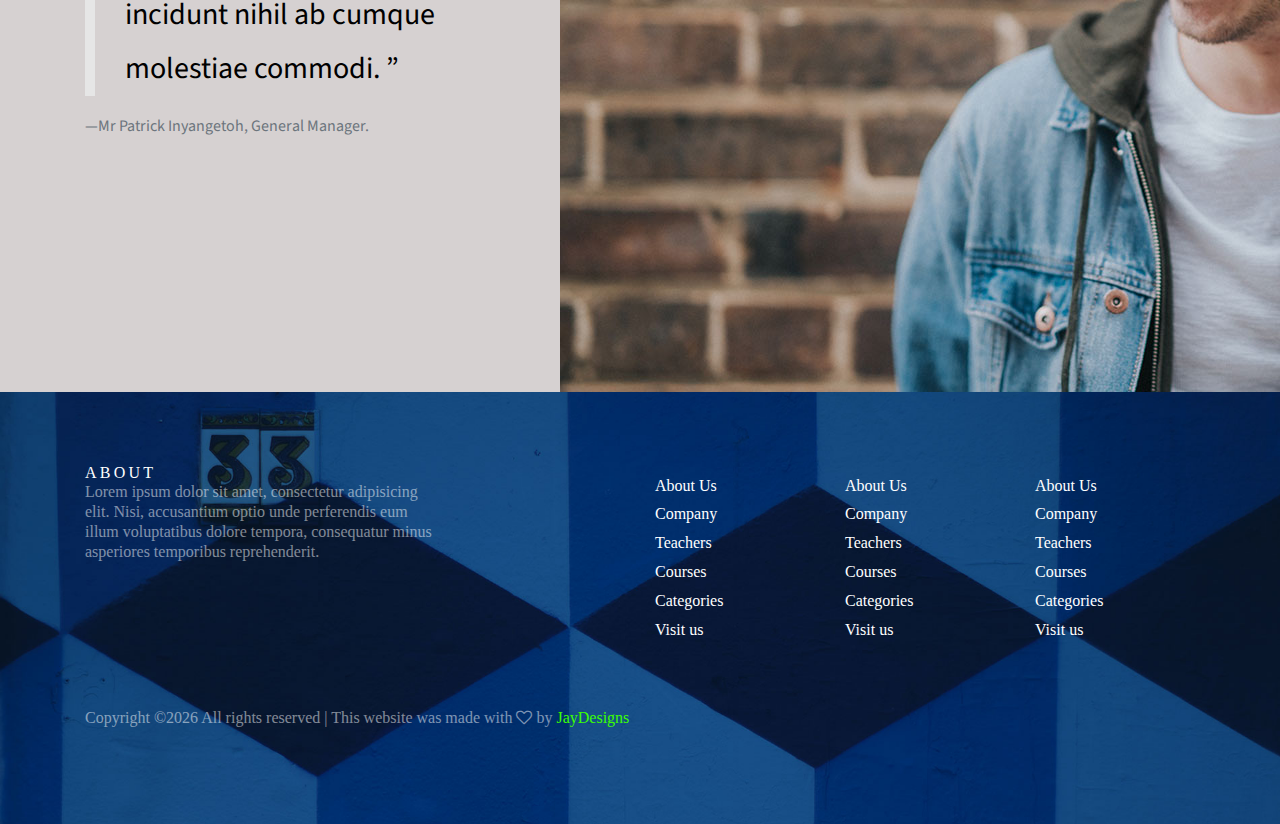
<file: contact.html>
<!doctype html>
<html lang="en">
  <head>
    <title>Start Innovation Hub</title>
    <meta charset="utf-8">
    <meta name="viewport" content="width=device-width, initial-scale=1, shrink-to-fit=no">
    <link href="https://fonts.googleapis.com/css?family=Source+Sans+Pro:300,400,900" rel="stylesheet">
    <link rel="stylesheet" href="css/bootstrap.css">
    <link rel="stylesheet" href="css/animate.css">
    <link rel="stylesheet" href="css/owl.carousel.min.css">
    <link rel="stylesheet" href="fonts/ionicons/css/ionicons.min.css">
    <link rel="stylesheet" href="fonts/fontawesome/css/font-awesome.min.css">
    <link rel="stylesheet" href="fonts/flaticon/font/flaticon.css">
    <link rel="stylesheet" href="css/style.css">

  </head>
  <body>
    
    <header role="banner">
     
      <nav class="navbar navbar-expand-md navbar-dark bg-light">
        <div class="container">
          <img src="images/starthub logo.png" height="70px" width="70px" alt="">
          <a class="navbar-brand absolute" href="index.html">STARTHUB</a>
          <button class="navbar-toggler" type="button" data-toggle="collapse" data-target="#navbarsExample05" aria-controls="navbarsExample05" aria-expanded="false" aria-label="Toggle navigation">
            <span class="navbar-toggler-icon"></span>
          </button>

          <div class="collapse navbar-collapse navbar-light" id="navbarsExample05">
            <ul class="navbar-nav mx-auto">
              <li class="nav-item">
                <a class="nav-link" href="index.html">Home</a>
              </li>
              <li class="nav-item dropdown">
                <a class="nav-link dropdown-toggle" href="courses.html" id="dropdown04" data-toggle="dropdown" aria-haspopup="true" aria-expanded="false">Online Courses</a>
                <div class="dropdown-menu" aria-labelledby="dropdown04">
                  <a class="dropdown-item" href="courses.html">HTML</a>
                  <a class="dropdown-item" href="courses.html">WordPress</a>
                  <a class="dropdown-item" href="courses.html">Web Development</a>
                  <a class="dropdown-item" href="courses.html">Javascript</a>
                  <a class="dropdown-item" href="courses.html">Photoshop</a>
                  <a class="dropdown-item" href="courses.html">Android Development</a>
                </div>

              </li>

              <li class="nav-item dropdown">
                <a class="nav-link dropdown-toggle" href="#" id="dropdown05" data-toggle="dropdown" aria-haspopup="true" aria-expanded="false">Categories</a>
                <div class="dropdown-menu" aria-labelledby="dropdown05">
                  <a class="dropdown-item" href="#">HTML</a>
                  <a class="dropdown-item" href="#">WordPress</a>
                  <a class="dropdown-item" href="#">Web Development</a>
                  <a class="dropdown-item" href="#">Javascript</a>
                  <a class="dropdown-item" href="#">Photoshop</a>
                  <a class="dropdown-item" href="#">Android Development</a>
                </div>

              </li>
              <li class="nav-item">
                <a class="nav-link" href="blog.html">Blog</a>
              </li>
              <li class="nav-item">
                <a class="nav-link" href="about.html">About</a>
              </li>
              <li class="nav-item">
                <a class="nav-link active" href="contact.html">Contact</a>
              </li>
            </ul>
            <ul class="navbar-nav absolute-right" style="margin-top:-40px">
              <li class="nav-item">
                <a href="login.html" class="nav-link">Login</a>
              </li>
              <li class="nav-item">
                <a href="register.html" class="nav-link">Register</a>
              </li>
            </ul>
            
          </div>
        </div>
      </nav>
    </header>


    <section class="site-hero site-hero-innerpage overlay" data-stellar-background-ratio="0.5" style="background-image: url(images/big_image_1.jpg);">
      <div class="container">
        <div class="row align-items-center site-hero-inner justify-content-center">
          <div class="col-md-8 text-center">

            <div class="mb-5 element-animate">
              <h1>Contact Us</h1>
            </div>
          </div>
        </div>
      </div>
    </section>



    <section class="site-section bg-light">
      <div class="container">
        <div class="row">
          <div class="col-md-12">
            <form action="#" method="post">
                  <div class="row">
                    <div class="col-md-4 form-group">
                      <label for="name">Name</label>
                      <input type="text" id="name" class="form-control ">
                    </div>
                    <div class="col-md-4 form-group">
                      <label for="phone">Phone</label>
                      <input type="text" id="phone" class="form-control ">
                    </div>
                    <div class="col-md-4 form-group">
                      <label for="email">Email</label>
                      <input type="email" id="email" class="form-control ">
                    </div>
                  </div>
                  <div class="row">
                    <div class="col-md-12 form-group">
                      <label for="message">Write Message</label>
                      <textarea name="message" id="message" class="form-control " cols="30" rows="8"></textarea>
                    </div>
                  </div>
                  <div class="row">
                    <div class="col-md-6 form-group">
                      <input type="submit" value="Send Message" class="btn btn-primary">
                    </div>
                  </div>
                </form>
          </div>
        </div>
      </div>
    </section>


     <section class="overflow">
      <div class="container">
        <div class="row justify-content-center align-items-center">
          
          
          <div class="col-lg-7 order-lg-3 order-1 mb-lg-0 mb-5">
            <img src="images/person_testimonial_1.jpg" alt="Image placeholder" class="img-md-fluid">
          </div>
          <div class="col-lg-1 order-lg-2"></div>
          <div class="col-lg-4 order-lg-1 order-2 mb-lg-0 mb-5">
            <blockquote class="testimonial">
              &ldquo; Lorem ipsum dolor sit amet, consectetur adipisicing elit. Nesciunt incidunt nihil ab cumque molestiae commodi. &rdquo;
            </blockquote>
            <p>&mdash;Mr Patrick Inyangetoh, General Manager.</p>
          </div>
        </div>
      </div>
    </section>

    
  
    <footer class="site-footer" style="background-image: url(images/big_image_3.jpg);">
      <div class="container">
        <div class="row mb-5">
          <div class="col-md-4">
            <h3>About</h3>
            <p>Lorem ipsum dolor sit amet, consectetur adipisicing elit. Nisi, accusantium optio unde perferendis eum illum voluptatibus dolore tempora, consequatur minus asperiores temporibus reprehenderit.</p>
          </div>
          <div class="col-md-6 ml-auto">
            <div class="row">
              <div class="col-md-4">
                <ul class="list-unstyled">
                  <li><a href="about.html">About Us</a></li>
                  <li><a href="#">Company</a></li>
                  <li><a href="#">Teachers</a></li>
                  <li><a href="#">Courses</a></li>
                  <li><a href="#">Categories</a></li>
                  <li><a href="www.starthub.com.ng">Visit us</a></li>
                </ul>
              </div>
              <div class="col-md-4">
                <ul class="list-unstyled">
                  <li><a href="about.html">About Us</a></li>
                  <li><a href="#">Company</a></li>
                  <li><a href="#">Teachers</a></li>
                  <li><a href="#">Courses</a></li>
                  <li><a href="#">Categories</a></li>
                  <li><a href="www.starthub.com.ng">Visit us</a></li>
                </ul>
              </div>
              <div class="col-md-4">
                <ul class="list-unstyled">
                  <li><a href="about.html">About Us</a></li>
                  <li><a href="#">Company</a></li>
                  <li><a href="#">Teachers</a></li>
                  <li><a href="#">Courses</a></li>
                  <li><a href="#">Categories</a></li>
                  <li><a href="www.starthub.com.ng">Visit us</a></li>
                </ul>
              </div>
            </div>
          </div>
        </div>
        <div class="row">
          <div class="col-md-12">
            <p>
              Copyright &copy;<script>document.write(new Date().getFullYear());</script> All rights reserved | This website was made with <i class="fa fa-heart-o" aria-hidden="true"></i> by <a href="#" target="_blank" style="color:rgb(60, 255, 1)">JayDesigns</a>
            </p>
        </div>
      </div>
    </footer>
   
    
    
    <div id="loader" class="show fullscreen"><svg class="circular" width="48px" height="48px"><circle class="path-bg" cx="24" cy="24" r="22" fill="none" stroke-width="4" stroke="#eeeeee"/><circle class="path" cx="24" cy="24" r="22" fill="none" stroke-width="4" stroke-miterlimit="10" stroke="#f4b214"/></svg></div>
    <script src="js/jquery-3.2.1.min.js"></script>
    <script src="js/jquery-migrate-3.0.0.js"></script>
    <script src="js/popper.min.js"></script>
    <script src="js/bootstrap.min.js"></script>
    <script src="js/owl.carousel.min.js"></script>
    <script src="js/jquery.waypoints.min.js"></script>
    <script src="js/jquery.stellar.min.js"></script>
    <script src="js/main.js"></script>
    
  </body>
</html>
</file>
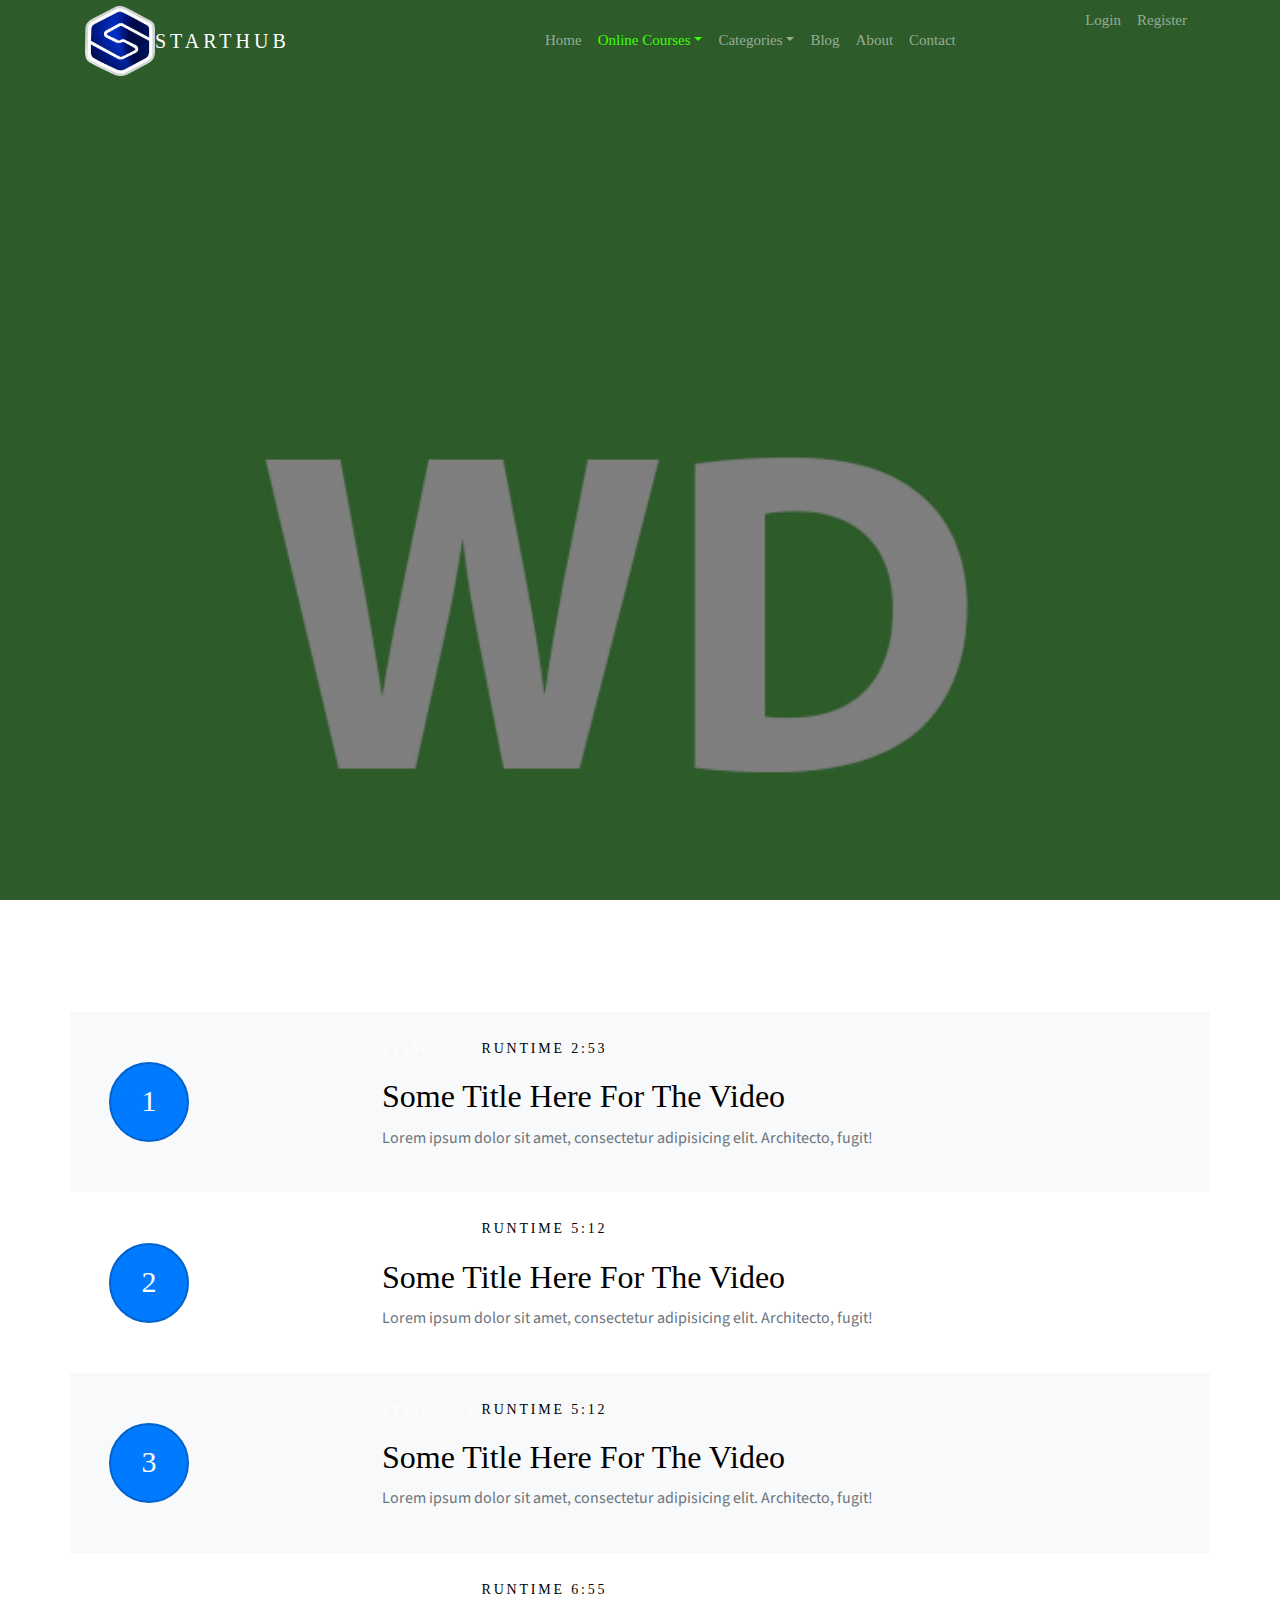
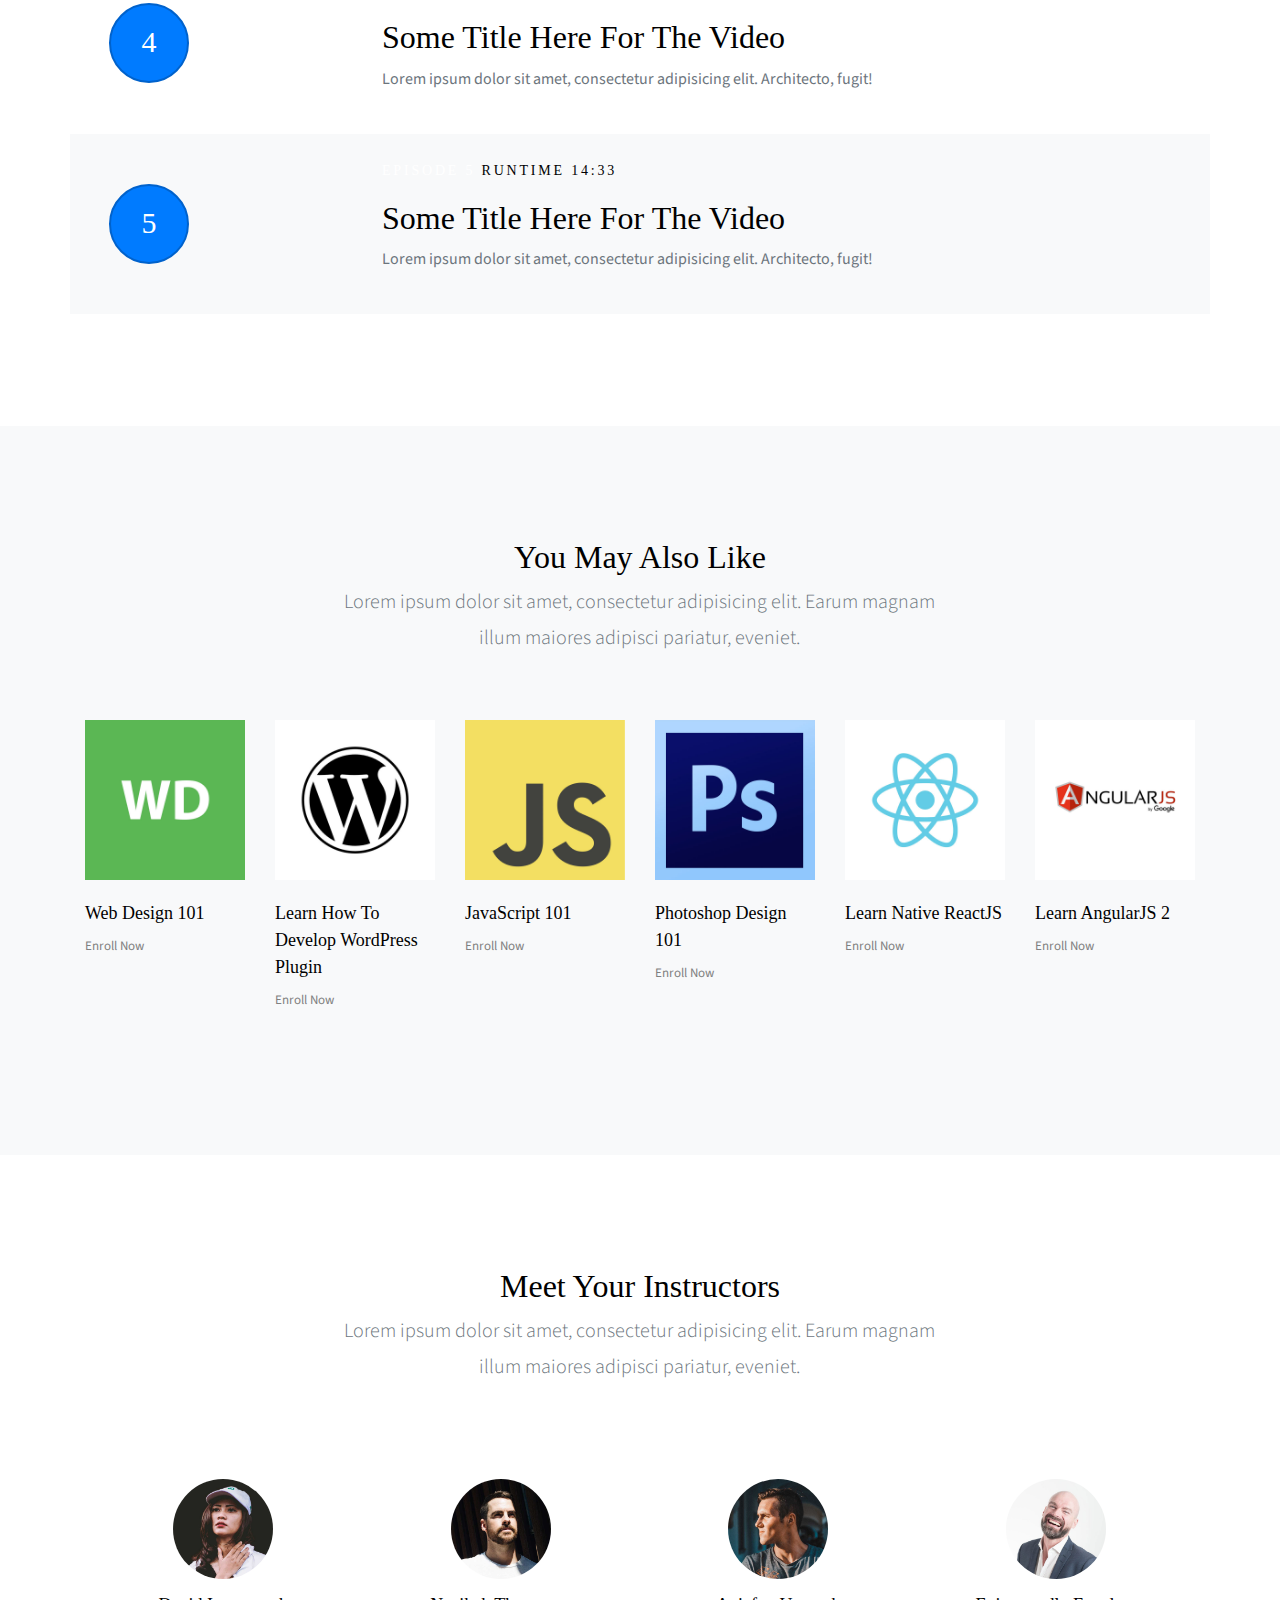
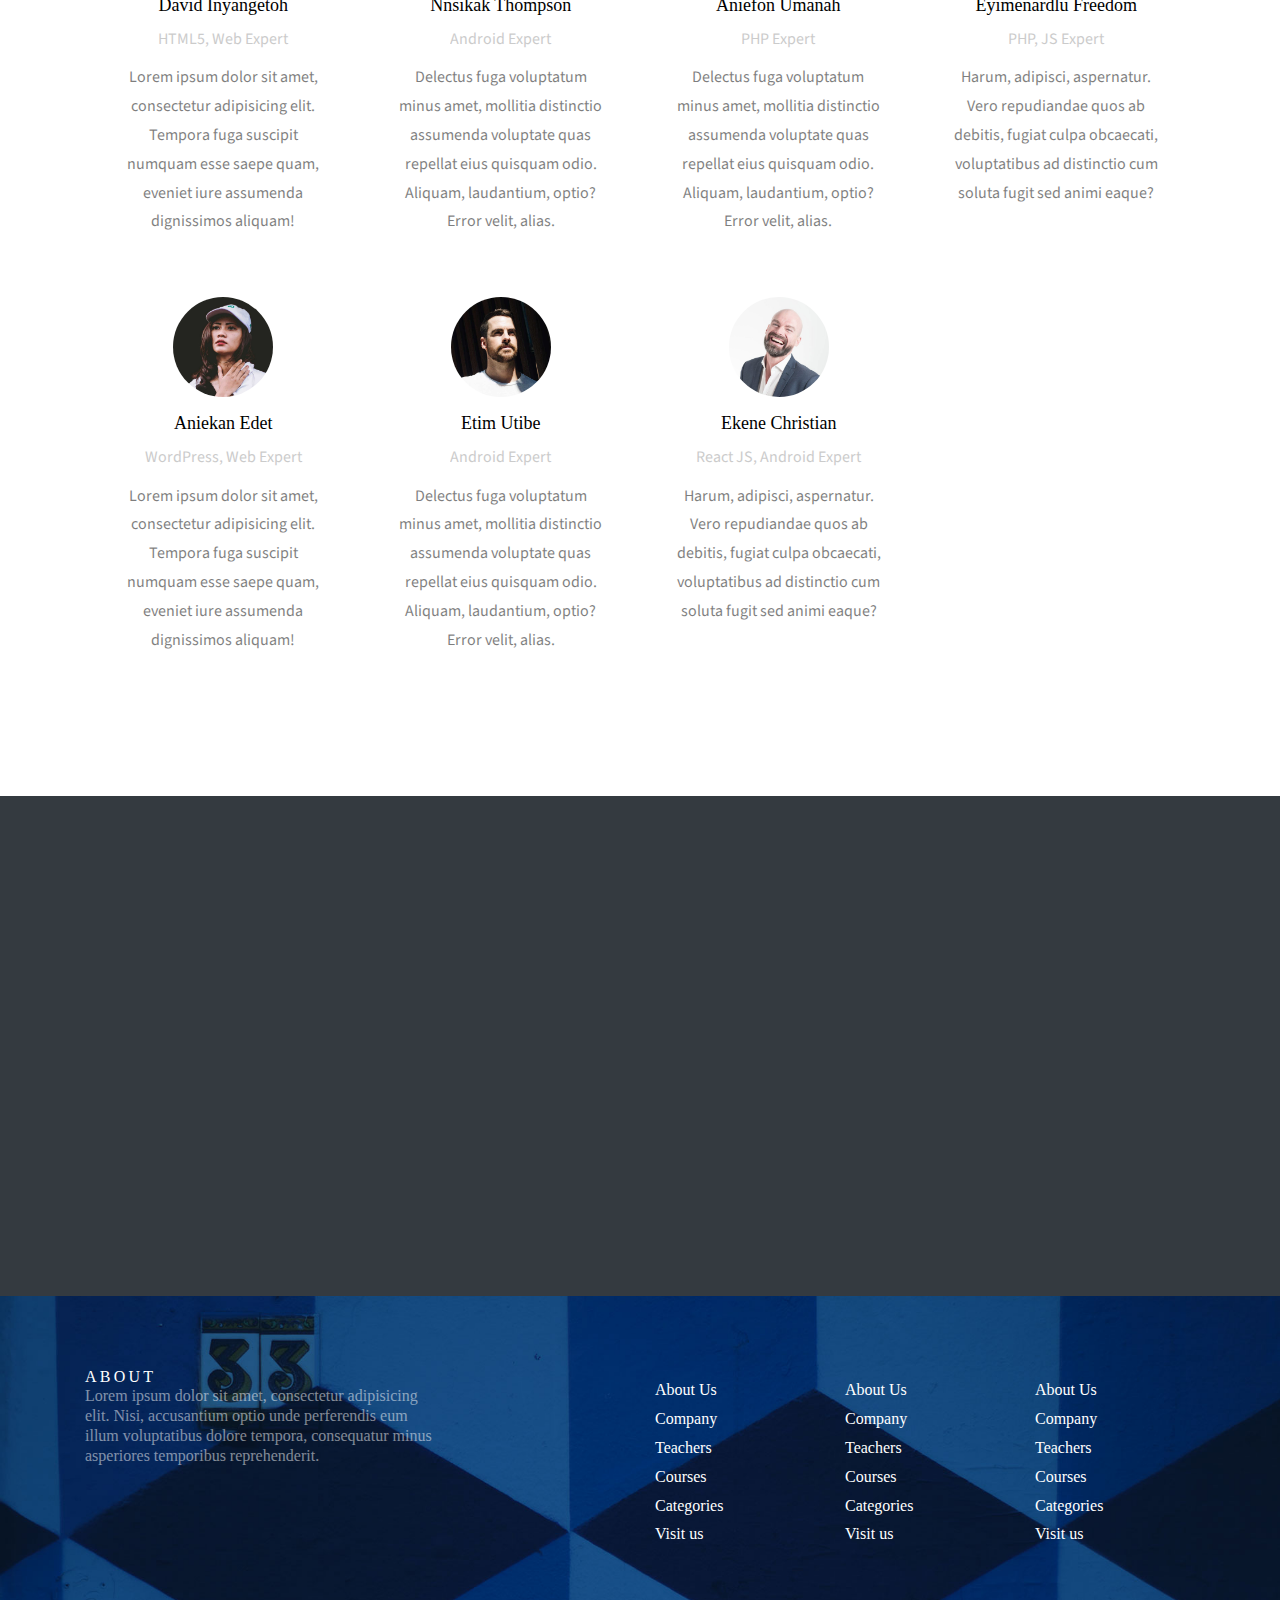
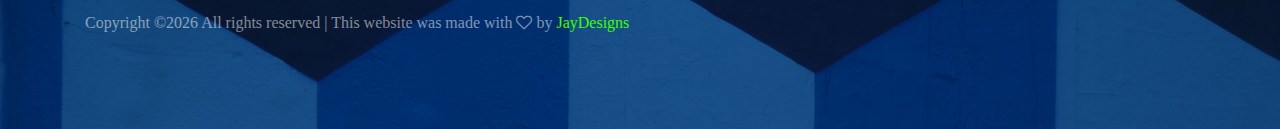
<file: course-single.html>
<!doctype html>
<html lang="en">
  <head>
    <title>Start Innovation Hub</title>
    <meta charset="utf-8">
    <meta name="viewport" content="width=device-width, initial-scale=1, shrink-to-fit=no">
    <link href="https://fonts.googleapis.com/css?family=Source+Sans+Pro:300,400,900" rel="stylesheet">
    <link rel="stylesheet" href="css/bootstrap.css">
    <link rel="stylesheet" href="css/animate.css">
    <link rel="stylesheet" href="css/owl.carousel.min.css">
    <link rel="stylesheet" href="fonts/ionicons/css/ionicons.min.css">
    <link rel="stylesheet" href="fonts/fontawesome/css/font-awesome.min.css">
    <link rel="stylesheet" href="fonts/flaticon/font/flaticon.css">
    <link rel="stylesheet" href="css/style.css">

  </head>
  <body>
    
    <header role="banner">
     
      <nav class="navbar navbar-expand-md navbar-dark bg-light">
        <div class="container">
          <img src="images/starthub logo.png" height="70px" width="70px" alt="">
          <a class="navbar-brand absolute" href="index.html">STARTHUB</a>
          <button class="navbar-toggler" type="button" data-toggle="collapse" data-target="#navbarsExample05" aria-controls="navbarsExample05" aria-expanded="false" aria-label="Toggle navigation">
            <span class="navbar-toggler-icon"></span>
          </button>

          <div class="collapse navbar-collapse navbar-light" id="navbarsExample05">
            <ul class="navbar-nav mx-auto">
              <li class="nav-item">
                <a class="nav-link" href="index.html">Home</a>
              </li>
              <li class="nav-item dropdown">
                <a class="nav-link dropdown-toggle active" href="courses.html" id="dropdown04" data-toggle="dropdown" aria-haspopup="true" aria-expanded="false">Online Courses</a>
                <div class="dropdown-menu" aria-labelledby="dropdown04">
                  <a class="dropdown-item" href="courses.html">HTML</a>
                  <a class="dropdown-item" href="courses.html">WordPress</a>
                  <a class="dropdown-item" href="courses.html">Web Development</a>
                  <a class="dropdown-item" href="courses.html">Javascript</a>
                  <a class="dropdown-item" href="courses.html">Photoshop</a>
                  <a class="dropdown-item" href="courses.html">Android Development</a>
                </div>

              </li>

              <li class="nav-item dropdown">
                <a class="nav-link dropdown-toggle" href="#" id="dropdown05" data-toggle="dropdown" aria-haspopup="true" aria-expanded="false">Categories</a>
                <div class="dropdown-menu" aria-labelledby="dropdown05">
                  <a class="dropdown-item" href="#">HTML</a>
                  <a class="dropdown-item" href="#">WordPress</a>
                  <a class="dropdown-item" href="#">Web Development</a>
                  <a class="dropdown-item" href="#">Javascript</a>
                  <a class="dropdown-item" href="#">Photoshop</a>
                  <a class="dropdown-item" href="#">Android Development</a>
                </div>

              </li>
              <li class="nav-item">
                <a class="nav-link" href="blog.html">Blog</a>
              </li>
              <li class="nav-item">
                <a class="nav-link" href="about.html">About</a>
              </li>
              <li class="nav-item">
                <a class="nav-link" href="contact.html">Contact</a>
              </li>
            </ul>
            <ul class="navbar-nav absolute-right" style="margin-top:-40px">
              <li class="nav-item">
                <a href="login.html" class="nav-link">Login</a>
              </li>
              <li class="nav-item">
                <a href="register.html" class="nav-link">Register</a>
              </li>
            </ul>
            
          </div>
        </div>
      </nav>
    </header>


    <section class="site-hero overlay" data-stellar-background-ratio="0.5" style="background-image: url(images/webdesign.jpg);">
      <div class="container">
        <div class="row align-items-center site-hero-inner justify-content-center">
          <div class="col-md-12">

            <div class="mb-5 element-animate">
              <div class="row align-items-center">
                <div class="col-md-8">
                  <h1 class="mb-0">Web Design 101</h1>
                  <p>By Gregg White</p>
                  <p class="lead mb-5">Lorem ipsum dolor sit amet, consectetur adipisicing elit. Perspiciatis, fuga.</p>
                  
                  <p><a href="#" class="btn btn-primary mr-2">Start Series</a> <a href="#" class="btn btn-outline-white">Add To Watch List</a></p>
                </div>
                <div class="col-md-4">
                  <img src="images/webdesign.jpg" alt="Image placeholder" class="img-fluid">
                </div>
              </div>
            </div>

            

            
          </div>
        </div>
      </div>
    </section>


    
     <section class="site-section episodes">
      <div class="container">
        <div class="row bg-light align-items-center p-4 episode">
          <div class="col-md-3">
            <span class="episode-number">1</span>
          </div>
          <div class="col-md-9">
            <p class="meta">Episode 1 <a href="#">Runtime 2:53</a></p>
            <h2><a href="#">Some Title Here For The Video</a></h2>
            <p>Lorem ipsum dolor sit amet, consectetur adipisicing elit. Architecto, fugit!</p>
          </div>
        </div>

        <div class="row align-items-center p-4 episode">
          <div class="col-md-3">
            <span class="episode-number">2</span>
          </div>
          <div class="col-md-9">
            <p class="meta">Episode 2 <a href="#">Runtime 5:12</a></p>
            <h2><a href="#">Some Title Here For The Video</a></h2>
            <p>Lorem ipsum dolor sit amet, consectetur adipisicing elit. Architecto, fugit!</p>
          </div>
        </div>

        <div class="row bg-light align-items-center p-4 episode">
          <div class="col-md-3">
            <span class="episode-number">3</span>
          </div>
          <div class="col-md-9">
            <p class="meta">Episode 3 <a href="#">Runtime 5:12</a></p>
            <h2><a href="#">Some Title Here For The Video</a></h2>
            <p>Lorem ipsum dolor sit amet, consectetur adipisicing elit. Architecto, fugit!</p>
          </div>
        </div>

        <div class="row align-items-center p-4 episode">
          <div class="col-md-3">
            <span class="episode-number">4</span>
          </div>
          <div class="col-md-9">
            <p class="meta">Episode 4 <a href="#">Runtime 6:55</a></p>
            <h2><a href="#">Some Title Here For The Video</a></h2>
            <p>Lorem ipsum dolor sit amet, consectetur adipisicing elit. Architecto, fugit!</p>
          </div>
        </div>

        <div class="row bg-light align-items-center p-4 episode">
          <div class="col-md-3">
            <span class="episode-number">5</span>
          </div>
          <div class="col-md-9">
            <p class="meta">Episode 5 <a href="#">Runtime 14:33</a></p>
            <h2><a href="#">Some Title Here For The Video</a></h2>
            <p>Lorem ipsum dolor sit amet, consectetur adipisicing elit. Architecto, fugit!</p>
          </div>
        </div>
      </div>
    </section>

    <section class="site-section bg-light">
      <div class="container">
        <div class="row justify-content-center mb-5">
          <div class="col-md-7 text-center">
            <h2>You May Also Like</h2>
            <p class="lead">Lorem ipsum dolor sit amet, consectetur adipisicing elit. Earum magnam illum maiores adipisci pariatur, eveniet.</p>
          </div>
        </div>
      

        <div class="row top-course">
          <div class="col-lg-2 col-md-4 col-sm-6 col-12">
            <a href="#" class="course">
              <img src="images/webdesign.jpg" alt="Image placeholder">
              <h2>Web Design 101</h2>
              <p>Enroll Now</p>
            </a>
          </div>
          <div class="col-lg-2 col-md-4 col-sm-6 col-12">
            <a href="#" class="course">
              <img src="images/wordpress.jpg" alt="Image placeholder">
              <h2>Learn How To Develop WordPress Plugin</h2>
              <p>Enroll Now</p>
            </a>
          </div>
          <div class="col-lg-2 col-md-4 col-sm-6 col-12">
            <a href="#" class="course">
              <img src="images/javascript.jpg" alt="Image placeholder">
              <h2>JavaScript 101</h2>
              <p>Enroll Now</p>
            </a>
          </div>
          <div class="col-lg-2 col-md-4 col-sm-6 col-12">
            <a href="#" class="course">
              <img src="images/photoshop.jpg" alt="Image placeholder">
              <h2>Photoshop Design 101</h2>
              <p>Enroll Now</p>
            </a>
          </div>
          <div class="col-lg-2 col-md-4 col-sm-6 col-12">
            <a href="#" class="course">
              <img src="images/reactjs.jpg" alt="Image placeholder">
              <h2>Learn Native ReactJS</h2>
              <p>Enroll Now</p>
            </a>
          </div>
          <div class="col-lg-2 col-md-4 col-sm-6 col-12">
            <a href="#" class="course">
              <img src="images/angularjs.jpg" alt="Image placeholder">
              <h2>Learn AngularJS 2</h2>
              <p>Enroll Now</p>
            </a>
          </div>
        </div>   
      </div>
    </section>

   

    <section class="site-section">
      <div class="container">
        <div class="row justify-content-center mb-5">
          <div class="col-md-7 text-center">
            <h2>Meet Your Instructors</h2>
            <p class="lead">Lorem ipsum dolor sit amet, consectetur adipisicing elit. Earum magnam illum maiores adipisci pariatur, eveniet.</p>
          </div>
        </div>
        <section class="school-features text-dark d-flex">

          <div class="inner">
            <div class="media d-block feature text-center">
              <img src="images/person_1.jpg" alt="Image placeholder" class="mb-3">
              <div class="media-body">
                <h3 class="mt-0">David Inyangetoh</h3>
                <p class="instructor-meta">HTML5, Web Expert</p>
                <p>Lorem ipsum dolor sit amet, consectetur adipisicing elit. Tempora fuga suscipit numquam esse saepe quam, eveniet iure assumenda dignissimos aliquam!</p>
              </div>
            </div>

            <div class="media d-block feature text-center">
              <img src="images/person_2.jpg" alt="Image placeholder" class="mb-3">
              <div class="media-body">
                <h3 class="mt-0">Nnsikak Thompson</h3>
                <p class="instructor-meta">Android Expert</p>
                <p>Delectus fuga voluptatum minus amet, mollitia distinctio assumenda voluptate quas repellat eius quisquam odio. Aliquam, laudantium, optio? Error velit, alias.</p>
              </div>
            </div>

            <div class="media d-block feature text-center">
              <img src="images/person_3.jpg" alt="Image placeholder" class="mb-3">
              <div class="media-body">
                <h3 class="mt-0">Aniefon Umanah</h3>
                <p class="instructor-meta">PHP Expert</p>
                <p>Delectus fuga voluptatum minus amet, mollitia distinctio assumenda voluptate quas repellat eius quisquam odio. Aliquam, laudantium, optio? Error velit, alias.</p>
              </div>
            </div>


            <div class="media d-block feature text-center">
              <img src="images/person_4.jpg" alt="Image placeholder" class="mb-3">
              <div class="media-body">
                <h3 class="mt-0">Eyimenardlu Freedom</h3>
                <p class="instructor-meta">PHP, JS  Expert</p>
                <p>Harum, adipisci, aspernatur. Vero repudiandae quos ab debitis, fugiat culpa obcaecati, voluptatibus ad distinctio cum soluta fugit sed animi eaque?</p>
              </div>
            </div>
          </div>
        </section>

        <section class="school-features text-dark last d-flex">

          <div class="inner">
            <div class="media d-block feature text-center">
              <img src="images/person_1.jpg" alt="Image placeholder" class="mb-3">
              <div class="media-body">
                <h3 class="mt-0">Aniekan Edet</h3>
                <p class="instructor-meta">WordPress, Web Expert</p>
                <p>Lorem ipsum dolor sit amet, consectetur adipisicing elit. Tempora fuga suscipit numquam esse saepe quam, eveniet iure assumenda dignissimos aliquam!</p>
              </div>
            </div>

            <div class="media d-block feature text-center">
              <img src="images/person_2.jpg" alt="Image placeholder" class="mb-3">
              <div class="media-body">
                <h3 class="mt-0">Etim Utibe</h3>
                <p class="instructor-meta">Android Expert</p>
                <p>Delectus fuga voluptatum minus amet, mollitia distinctio assumenda voluptate quas repellat eius quisquam odio. Aliquam, laudantium, optio? Error velit, alias.</p>
              </div>
            </div>

            <!-- <div class="media d-block feature text-center">
              <img src="images/person_3.jpg" alt="Image placeholder" class="mb-3">
              <div class="media-body">
                <h3 class="mt-0"></h3>
                <p class="instructor-meta">Web Design Expert</p>
                <p>Delectus fuga voluptatum minus amet, mollitia distinctio assumenda voluptate quas repellat eius quisquam odio. Aliquam, laudantium, optio? Error velit, alias.</p>
              </div>
            </div> -->


            <div class="media d-block feature text-center">
              <img src="images/person_4.jpg" alt="Image placeholder" class="mb-3">
              <div class="media-body">
                <h3 class="mt-0">Ekene Christian</h3>
                <p class="instructor-meta">React JS, Android Expert</p>
                <p>Harum, adipisci, aspernatur. Vero repudiandae quos ab debitis, fugiat culpa obcaecati, voluptatibus ad distinctio cum soluta fugit sed animi eaque?</p>
              </div>
            </div>
          </div>
        </section>


      </div>
    </section>
 

    <section class="section-cover bg-dark">
      <div class="container">
        <div class="row justify-content-center align-items-center intro">
          <div class="col-md-7 text-center element-animate">
            <h2>Sign Up And Get a 7-day Free Trial</h2>
            <p class="lead mb-5">Lorem ipsum dolor sit amet, consectetur adipisicing elit. Architecto quidem tempore expedita facere facilis, dolores!</p>
            <p><a href="#" class="btn btn-primary">Sign up and get a 7-day free trial</a></p>
          </div>
        </div>
      </div>
    </section>

    
  
    <footer class="site-footer" style="background-image: url(images/big_image_3.jpg);">
      <div class="container">
        <div class="row mb-5">
          <div class="col-md-4">
            <h3>About</h3>
            <p>Lorem ipsum dolor sit amet, consectetur adipisicing elit. Nisi, accusantium optio unde perferendis eum illum voluptatibus dolore tempora, consequatur minus asperiores temporibus reprehenderit.</p>
          </div>
          <div class="col-md-6 ml-auto">
            <div class="row">
              <div class="col-md-4">
                <ul class="list-unstyled">
                  <li><a href="about.html">About Us</a></li>
                  <li><a href="#">Company</a></li>
                  <li><a href="#">Teachers</a></li>
                  <li><a href="#">Courses</a></li>
                  <li><a href="#">Categories</a></li>
                  <li><a href="www.starthub.com.ng">Visit us</a></li>
                </ul>
              </div>
              <div class="col-md-4">
                <ul class="list-unstyled">
                  <li><a href="about.html">About Us</a></li>
                  <li><a href="#">Company</a></li>
                  <li><a href="#">Teachers</a></li>
                  <li><a href="#">Courses</a></li>
                  <li><a href="#">Categories</a></li>
                  <li><a href="www.starthub.com.ng">Visit us</a></li>
                </ul>
              </div>
              <div class="col-md-4">
                <ul class="list-unstyled">
                  <li><a href="about.html">About Us</a></li>
                  <li><a href="#">Company</a></li>
                  <li><a href="#">Teachers</a></li>
                  <li><a href="#">Courses</a></li>
                  <li><a href="#">Categories</a></li>
                  <li><a href="www.starthub.com.ng">Visit us</a></li>
                </ul>
              </div>
            </div>
          </div>
        </div>
        <div class="row">
          <div class="col-md-12">
            <p>
              Copyright &copy;<script>document.write(new Date().getFullYear());</script> All rights reserved | This website was made with <i class="fa fa-heart-o" aria-hidden="true"></i> by <a href="#" target="_blank" style="color:rgb(60, 255, 1)">JayDesigns</a>
            </p>
        </div>
      </div>
    </footer>

    
    <div id="loader" class="show fullscreen"><svg class="circular" width="48px" height="48px"><circle class="path-bg" cx="24" cy="24" r="22" fill="none" stroke-width="4" stroke="#eeeeee"/><circle class="path" cx="24" cy="24" r="22" fill="none" stroke-width="4" stroke-miterlimit="10" stroke="#f4b214"/></svg></div>

    <script src="js/jquery-3.2.1.min.js"></script>
    <script src="js/jquery-migrate-3.0.0.js"></script>
    <script src="js/popper.min.js"></script>
    <script src="js/bootstrap.min.js"></script>
    <script src="js/owl.carousel.min.js"></script>
    <script src="js/jquery.waypoints.min.js"></script>
    <script src="js/jquery.stellar.min.js"></script>  
    <script src="js/main.js"></script>

  </body>
</html>
</file>
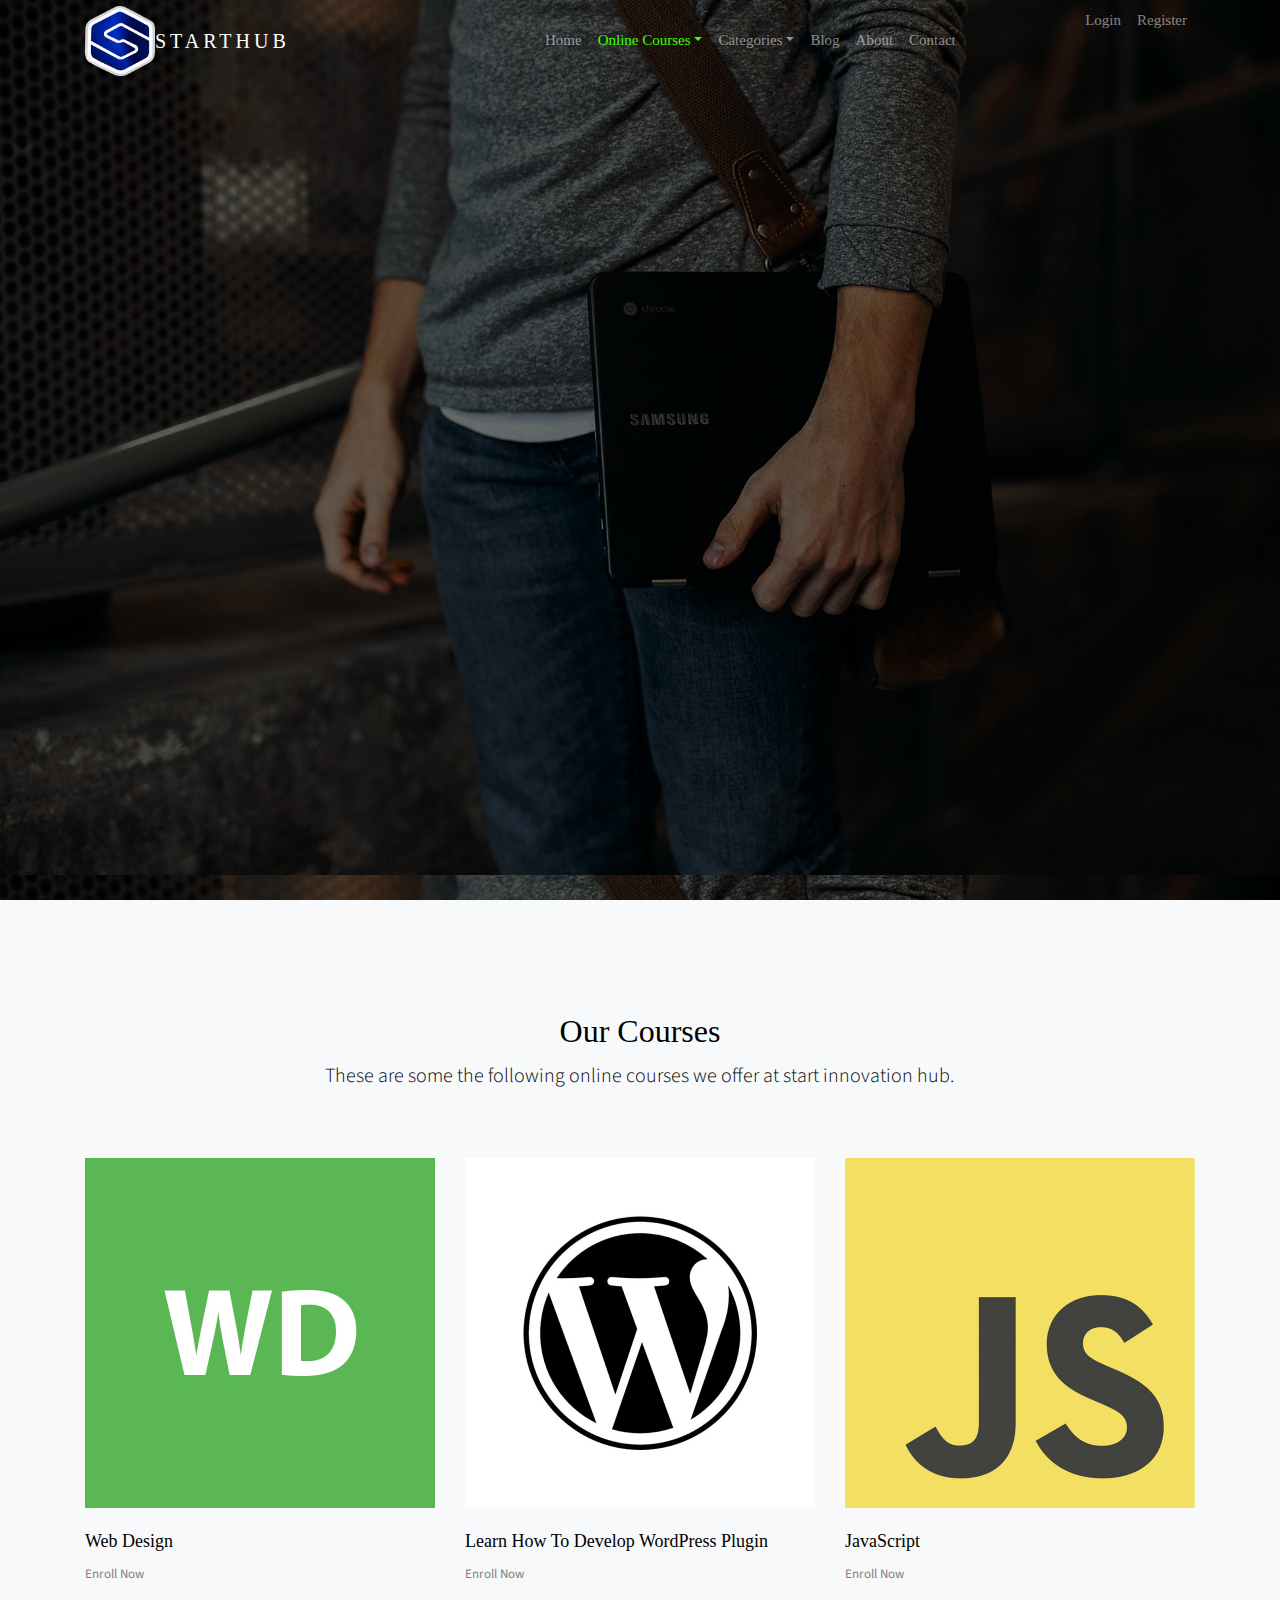
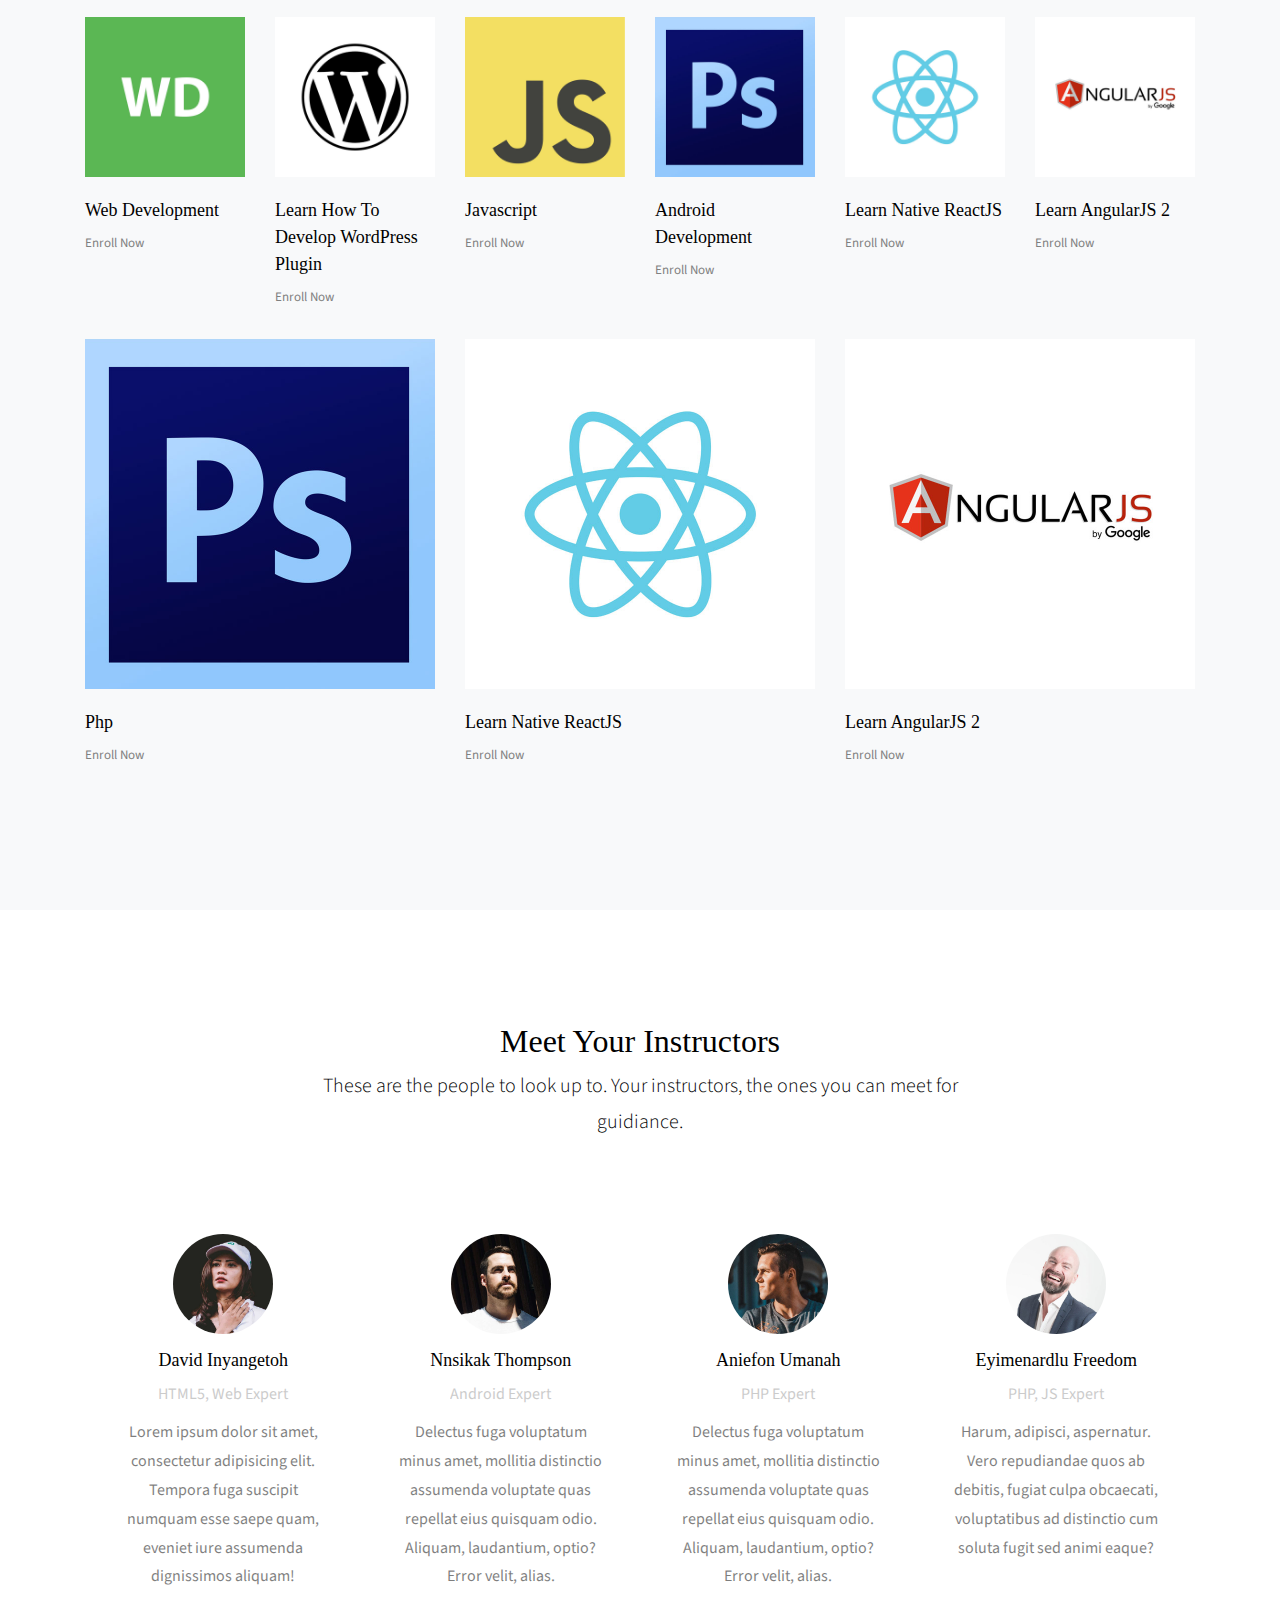
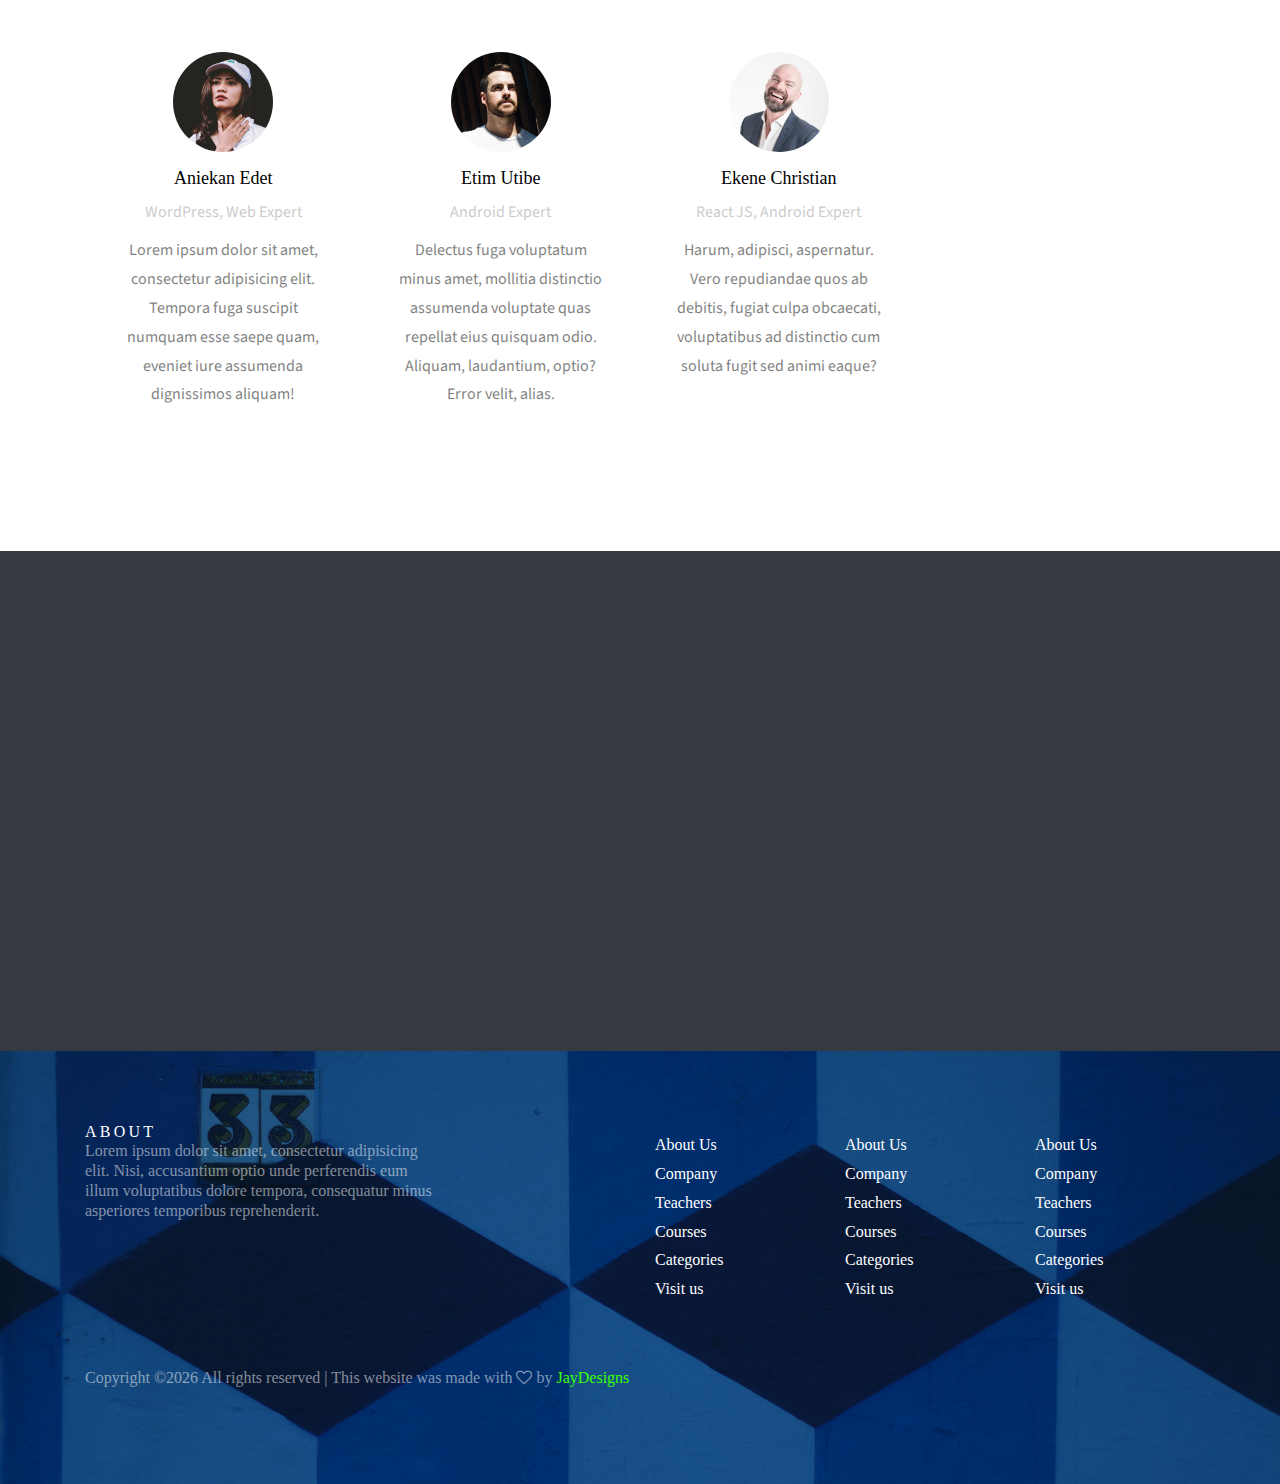
<file: courses.html>
<!doctype html>
<html lang="en">
  <head>
    <title>Start Innovation Hub</title>
    <meta charset="utf-8">
    <meta name="viewport" content="width=device-width, initial-scale=1, shrink-to-fit=no">
    <link href="https://fonts.googleapis.com/css?family=Source+Sans+Pro:300,400,900" rel="stylesheet">
    <link rel="stylesheet" href="css/bootstrap.css">
    <link rel="stylesheet" href="css/animate.css">
    <link rel="stylesheet" href="css/owl.carousel.min.css">
    <link rel="stylesheet" href="fonts/ionicons/css/ionicons.min.css">
    <link rel="stylesheet" href="fonts/fontawesome/css/font-awesome.min.css">
    <link rel="stylesheet" href="fonts/flaticon/font/flaticon.css">
    <link rel="stylesheet" href="css/style.css">

  </head>
  <body>
    
    <header role="banner">
     
      <nav class="navbar navbar-expand-md navbar-dark bg-light">
        <div class="container">
          <img src="images/starthub logo.png" height="70px" width="70px" alt="">
          <a class="navbar-brand absolute" href="index.html">STARTHUB</a>
          <button class="navbar-toggler" type="button" data-toggle="collapse" data-target="#navbarsExample05" aria-controls="navbarsExample05" aria-expanded="false" aria-label="Toggle navigation">
            <span class="navbar-toggler-icon"></span>
          </button>

          <div class="collapse navbar-collapse navbar-light" id="navbarsExample05">
            <ul class="navbar-nav mx-auto">
              <li class="nav-item">
                <a class="nav-link" href="index.html">Home</a>
              </li>
              <li class="nav-item dropdown">
                <a class="nav-link dropdown-toggle active" href="courses.html" id="dropdown04" data-toggle="dropdown" aria-haspopup="true" aria-expanded="false">Online Courses</a>
                <div class="dropdown-menu" aria-labelledby="dropdown04">
                  <a class="dropdown-item" href="courses.html">HTML</a>
                  <a class="dropdown-item" href="courses.html">WordPress</a>
                  <a class="dropdown-item" href="courses.html">Web Development</a>
                  <a class="dropdown-item" href="courses.html">Javascript</a>
                  <a class="dropdown-item" href="courses.html">Php</a>
                  <a class="dropdown-item" href="courses.html">Android Development</a>
                </div>

              </li>

              <li class="nav-item dropdown">
                <a class="nav-link dropdown-toggle" href="#" id="dropdown05" data-toggle="dropdown" aria-haspopup="true" aria-expanded="false">Categories</a>
                <div class="dropdown-menu" aria-labelledby="dropdown05">
                  <a class="dropdown-item" href="#">HTML</a>
                  <a class="dropdown-item" href="#">WordPress</a>
                  <a class="dropdown-item" href="#">Web Development</a>
                  <a class="dropdown-item" href="#">Javascript</a>
                  <a class="dropdown-item" href="#">Php</a>
                  <a class="dropdown-item" href="#">Android Development</a>
                </div>

              </li>
              <li class="nav-item">
                <a class="nav-link" href="blog.html">Blog</a>
              </li>
              <li class="nav-item">
                <a class="nav-link" href="about.html">About</a>
              </li>
              <li class="nav-item">
                <a class="nav-link" href="contact.html">Contact</a>
              </li>
            </ul>
            <ul class="navbar-nav absolute-right" style="margin-top:-40px">
              <li class="nav-item">
                <a href="login.html" class="nav-link">Login</a>
              </li>
              <li class="nav-item">
                <a href="register.html" class="nav-link">Register</a>
              </li>
            </ul>
            
          </div>
        </div>
      </nav>
    </header>
   

    <section class="site-hero overlay" data-stellar-background-ratio="0.5" style="background-image: url(images/big_image_1.jpg);">
      <div class="container">
        <div class="row align-items-center site-hero-inner justify-content-center">
          <div class="col-md-8 text-center">

            <div class="mb-5 element-animate">
              <h1>Level Up Your Skills</h1>
              <p class="lead">See our courses Below. Learn something new every day with START INNOVATION HUB ONLINE.</p>
              <p><a href="#" class="btn btn-primary">Sign up and get a 7-day free trial</a></p>
            </div>

            
          </div>
        </div>
      </div>
    </section>
 


    <section class="site-section bg-light">
      <div class="container">
        <div class="row justify-content-center mb-5">
          <div class="col-md-7 text-center">
            <h2>Our Courses</h2>
            <p class="lead" style="color:black">These are some the following online courses we offer at start innovation hub.</p>
          </div>
        </div>
        <div class="row top-course">
          <div class="col-md-4 col-sm-6 col-12">
            <a href="course-single.html" class="course">
              <img src="images/webdesign.jpg" alt="Image placeholder">
              <h2>Web Design </h2>
              <p>Enroll Now</p>
            </a>
          </div>
          <div class="col-md-4 col-sm-6 col-12">
            <a href="course-single.html" class="course">
              <img src="images/wordpress.jpg" alt="Image placeholder">
              <h2>Learn How To Develop WordPress Plugin</h2>
              <p>Enroll Now</p>
            </a>
          </div>

          <div class="col-md-4 col-sm-6 col-12">
            <a href="course-single.html" class="course">
              <img src="images/javascript.jpg" alt="Image placeholder">
              <h2>JavaScript </h2>
              <p>Enroll Now</p>
            </a>
          </div>

        </div>

    
        <div class="row top-course">
          <div class="col-lg-2 col-md-4 col-sm-6 col-12">
            <a href="course-single.html" class="course">
              <img src="images/webdesign.jpg" alt="Image placeholder">
              <h2>Web Development </h2>
              <p>Enroll Now</p>
            </a>
          </div>
          <div class="col-lg-2 col-md-4 col-sm-6 col-12">
            <a href="course-single.html" class="course">
              <img src="images/wordpress.jpg" alt="Image placeholder">
              <h2>Learn How To Develop WordPress Plugin</h2>
              <p>Enroll Now</p>
            </a>
          </div>
          <div class="col-lg-2 col-md-4 col-sm-6 col-12">
            <a href="course-single.html" class="course">
              <img src="images/javascript.jpg" alt="Image placeholder">
              <h2>Javascript</h2>
              <p>Enroll Now</p>
            </a>
          </div>
          <div class="col-lg-2 col-md-4 col-sm-6 col-12">
            <a href="course-single.html" class="course">
              <img src="images/photoshop.jpg" alt="Image placeholder">
              <h2>Android Development</h2>
              <p>Enroll Now</p>
            </a>
          </div>
          <div class="col-lg-2 col-md-4 col-sm-6 col-12">
            <a href="course-single.html" class="course">
              <img src="images/reactjs.jpg" alt="Image placeholder">
              <h2>Learn Native ReactJS</h2>
              <p>Enroll Now</p>
            </a>
          </div>
          <div class="col-lg-2 col-md-4 col-sm-6 col-12">
            <a href="course-single.html" class="course">
              <img src="images/angularjs.jpg" alt="Image placeholder">
              <h2>Learn AngularJS 2</h2>
              <p>Enroll Now</p>
            </a>
          </div>
        </div>

        
        <div class="row top-course">
          <div class="col-md-4 col-sm-6 col-12">
            <a href="course-single.html" class="course">
              <img src="images/photoshop.jpg" alt="Image placeholder">
              <h2>Php</h2>
              <p>Enroll Now</p>
            </a>
          </div>
          <div class="col-md-4 col-sm-6 col-12">
            <a href="course-single.html" class="course">
              <img src="images/reactjs.jpg" alt="Image placeholder">
              <h2>Learn Native ReactJS</h2>
              <p>Enroll Now</p>
            </a>
          </div>
          <div class="col-md-4 col-sm-6 col-12">
            <a href="course-single.html" class="course">
              <img src="images/angularjs.jpg" alt="Image placeholder">
              <h2>Learn AngularJS 2</h2>
              <p>Enroll Now</p>
            </a>
          </div>
        </div>
      </div>
    </section>


    <section class="site-section">
      <div class="container">
        <div class="row justify-content-center mb-5">
          <div class="col-md-7 text-center">
            <h2>Meet Your Instructors</h2>
            <p class="lead" style="color:black">These are the people to look up to. Your instructors, the ones you can meet for guidiance.</p>
          </div>
        </div>
        <section class="school-features text-dark d-flex">

          <div class="inner">
            <div class="media d-block feature text-center">
              <img src="images/person_1.jpg" alt="Image placeholder" class="mb-3">
              <div class="media-body">
                <h3 class="mt-0">David Inyangetoh</h3>
                <p class="instructor-meta">HTML5, Web Expert</p>
                <p>Lorem ipsum dolor sit amet, consectetur adipisicing elit. Tempora fuga suscipit numquam esse saepe quam, eveniet iure assumenda dignissimos aliquam!</p>
              </div>
            </div>

            <div class="media d-block feature text-center">
              <img src="images/person_2.jpg" alt="Image placeholder" class="mb-3">
              <div class="media-body">
                <h3 class="mt-0">Nnsikak Thompson</h3>
                <p class="instructor-meta">Android Expert</p>
                <p>Delectus fuga voluptatum minus amet, mollitia distinctio assumenda voluptate quas repellat eius quisquam odio. Aliquam, laudantium, optio? Error velit, alias.</p>
              </div>
            </div>

            <div class="media d-block feature text-center">
              <img src="images/person_3.jpg" alt="Image placeholder" class="mb-3">
              <div class="media-body">
                <h3 class="mt-0">Aniefon Umanah</h3>
                <p class="instructor-meta">PHP Expert</p>
                <p>Delectus fuga voluptatum minus amet, mollitia distinctio assumenda voluptate quas repellat eius quisquam odio. Aliquam, laudantium, optio? Error velit, alias.</p>
              </div>
            </div>


            <div class="media d-block feature text-center">
              <img src="images/person_4.jpg" alt="Image placeholder" class="mb-3">
              <div class="media-body">
                <h3 class="mt-0">Eyimenardlu Freedom</h3>
                <p class="instructor-meta">PHP, JS  Expert</p>
                <p>Harum, adipisci, aspernatur. Vero repudiandae quos ab debitis, fugiat culpa obcaecati, voluptatibus ad distinctio cum soluta fugit sed animi eaque?</p>
              </div>
            </div>
          </div>
        </section>

        <section class="school-features text-dark last d-flex">

          <div class="inner">
            <div class="media d-block feature text-center">
              <img src="images/person_1.jpg" alt="Image placeholder" class="mb-3">
              <div class="media-body">
                <h3 class="mt-0">Aniekan Edet</h3>
                <p class="instructor-meta">WordPress, Web Expert</p>
                <p>Lorem ipsum dolor sit amet, consectetur adipisicing elit. Tempora fuga suscipit numquam esse saepe quam, eveniet iure assumenda dignissimos aliquam!</p>
              </div>
            </div>

            <div class="media d-block feature text-center">
              <img src="images/person_2.jpg" alt="Image placeholder" class="mb-3">
              <div class="media-body">
                <h3 class="mt-0">Etim Utibe</h3>
                <p class="instructor-meta">Android Expert</p>
                <p>Delectus fuga voluptatum minus amet, mollitia distinctio assumenda voluptate quas repellat eius quisquam odio. Aliquam, laudantium, optio? Error velit, alias.</p>
              </div>
            </div>

            <!-- <div class="media d-block feature text-center">
              <img src="images/person_3.jpg" alt="Image placeholder" class="mb-3">
              <div class="media-body">
                <h3 class="mt-0"></h3>
                <p class="instructor-meta">Web Design Expert</p>
                <p>Delectus fuga voluptatum minus amet, mollitia distinctio assumenda voluptate quas repellat eius quisquam odio. Aliquam, laudantium, optio? Error velit, alias.</p>
              </div>
            </div> -->


            <div class="media d-block feature text-center">
              <img src="images/person_4.jpg" alt="Image placeholder" class="mb-3">
              <div class="media-body">
                <h3 class="mt-0">Ekene Christian</h3>
                <p class="instructor-meta">React JS, Android Expert</p>
                <p>Harum, adipisci, aspernatur. Vero repudiandae quos ab debitis, fugiat culpa obcaecati, voluptatibus ad distinctio cum soluta fugit sed animi eaque?</p>
              </div>
            </div>
          </div>
        </section>


      </div>
    </section>


    <section class="section-cover bg-dark">
      <div class="container">
        <div class="row justify-content-center align-items-center intro">
          <div class="col-md-7 text-center element-animate">
            <h2>Sign Up And Get a 7-day Free Trial</h2>
            <p class="lead mb-5">When you sign up into our website, you are eligible to a 7-day free Trial to any course of your choice!</p>
            <p><a href="register.html" class="btn btn-primary">Sign up and get a 7-day free trial</a></p>
          </div>
        </div>
      </div>
    </section>
    
  
    <footer class="site-footer" style="background-image: url(images/big_image_3.jpg);">
      <div class="container">
        <div class="row mb-5">
          <div class="col-md-4">
            <h3>About</h3>
            <p>Lorem ipsum dolor sit amet, consectetur adipisicing elit. Nisi, accusantium optio unde perferendis eum illum voluptatibus dolore tempora, consequatur minus asperiores temporibus reprehenderit.</p>
          </div>
          <div class="col-md-6 ml-auto">
            <div class="row">
              <div class="col-md-4">
                <ul class="list-unstyled">
                  <li><a href="about.html">About Us</a></li>
                  <li><a href="#">Company</a></li>
                  <li><a href="#">Teachers</a></li>
                  <li><a href="#">Courses</a></li>
                  <li><a href="#">Categories</a></li>
                  <li><a href="www.starthub.com.ng">Visit us</a></li>
                </ul>
              </div>
              <div class="col-md-4">
                <ul class="list-unstyled">
                  <li><a href="about.html">About Us</a></li>
                  <li><a href="#">Company</a></li>
                  <li><a href="#">Teachers</a></li>
                  <li><a href="#">Courses</a></li>
                  <li><a href="#">Categories</a></li>
                  <li><a href="www.starthub.com.ng">Visit us</a></li>
                </ul>
              </div>
              <div class="col-md-4">
                <ul class="list-unstyled">
                  <li><a href="about.html">About Us</a></li>
                  <li><a href="#">Company</a></li>
                  <li><a href="#">Teachers</a></li>
                  <li><a href="#">Courses</a></li>
                  <li><a href="#">Categories</a></li>
                  <li><a href="www.starthub.com.ng">Visit us</a></li>
                </ul>
              </div>
            </div>
          </div>
        </div>
        <div class="row">
          <div class="col-md-12">
            <p>
              Copyright &copy;<script>document.write(new Date().getFullYear());</script> All rights reserved | This website was made with <i class="fa fa-heart-o" aria-hidden="true"></i> by <a href="#" target="_blank" style="color:rgb(60, 255, 1)">JayDesigns</a>
            </p>
        </div>
      </div>
    </footer>
   
    
    <div id="loader" class="show fullscreen"><svg class="circular" width="48px" height="48px"><circle class="path-bg" cx="24" cy="24" r="22" fill="none" stroke-width="4" stroke="#eeeeee"/><circle class="path" cx="24" cy="24" r="22" fill="none" stroke-width="4" stroke-miterlimit="10" stroke="#f4b214"/></svg></div>
    <script src="js/jquery-3.2.1.min.js"></script>
    <script src="js/jquery-migrate-3.0.0.js"></script>
    <script src="js/popper.min.js"></script>
    <script src="js/bootstrap.min.js"></script>
    <script src="js/owl.carousel.min.js"></script>
    <script src="js/jquery.waypoints.min.js"></script>
    <script src="js/jquery.stellar.min.js"></script>
    <script src="js/main.js"></script>

  </body>
</html>
</file>
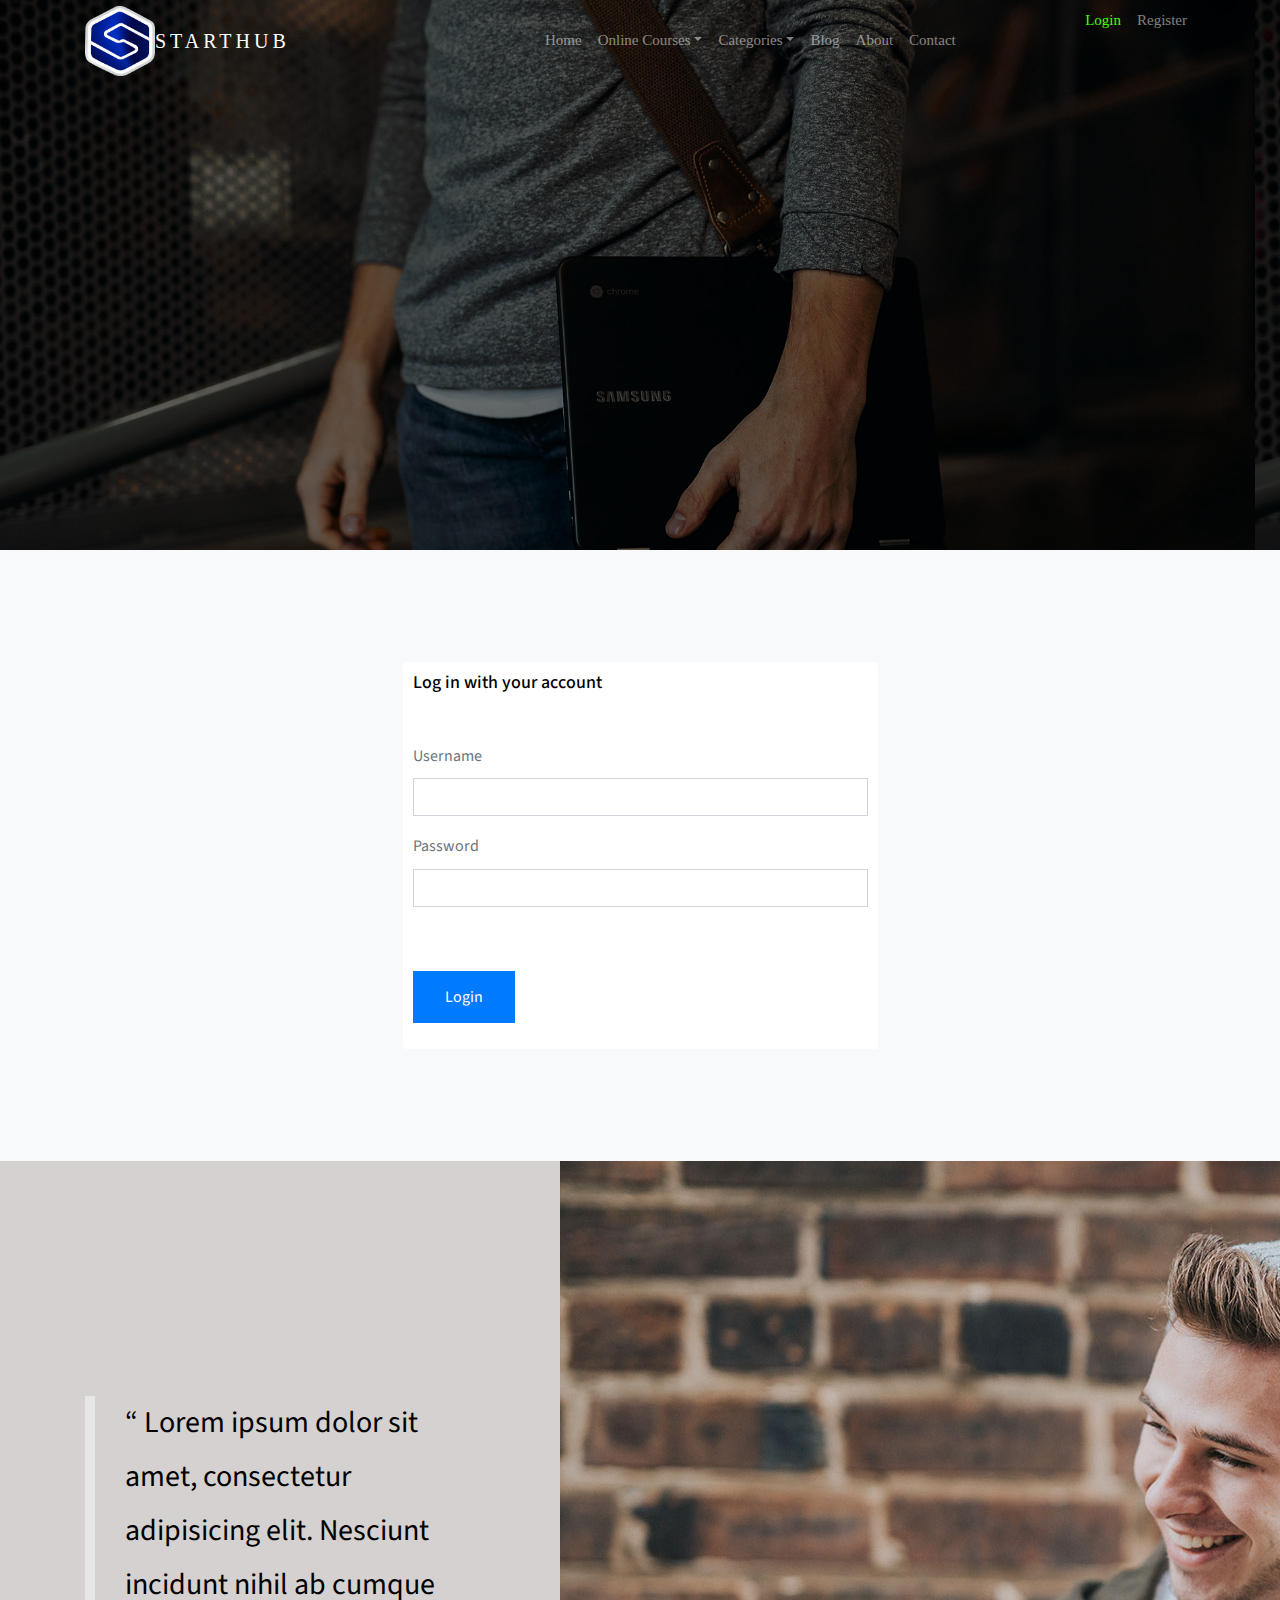
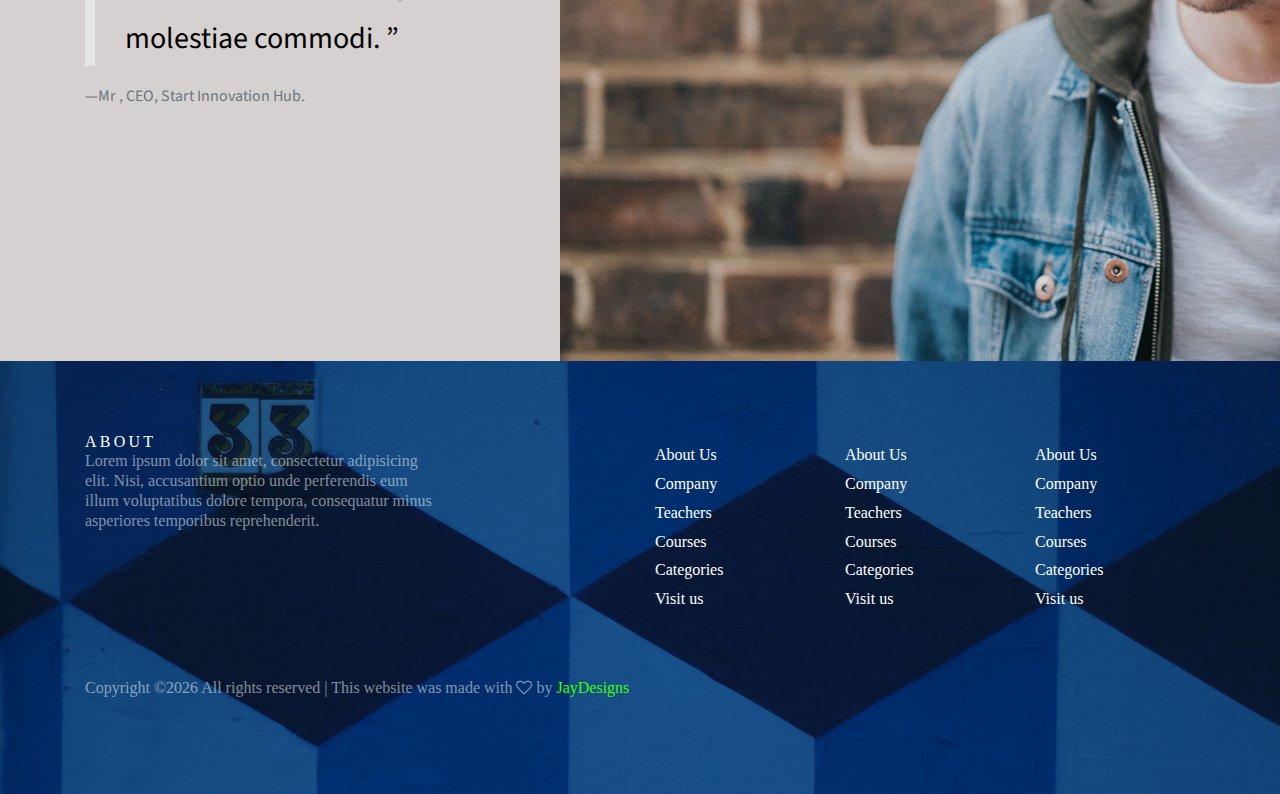
<file: login.html>
<!doctype html>
<html lang="en">
  <head>
    <title>Start Innovation Hub</title>
    <meta charset="utf-8">
    <meta name="viewport" content="width=device-width, initial-scale=1, shrink-to-fit=no">
    <link href="https://fonts.googleapis.com/css?family=Source+Sans+Pro:300,400,900" rel="stylesheet">
    <link rel="stylesheet" href="css/bootstrap.css">
    <link rel="stylesheet" href="css/animate.css">
    <link rel="stylesheet" href="css/owl.carousel.min.css">
    <link rel="stylesheet" href="fonts/ionicons/css/ionicons.min.css">
    <link rel="stylesheet" href="fonts/fontawesome/css/font-awesome.min.css">
    <link rel="stylesheet" href="fonts/flaticon/font/flaticon.css">
    <link rel="stylesheet" href="css/style.css">

  </head>
  <body>
    
    <header role="banner">
     
      <nav class="navbar navbar-expand-md navbar-dark bg-light">
        <div class="container">
          <img src="images/starthub logo.png" height="70px" width="70px" alt="">
          <a class="navbar-brand absolute" href="index.html">STARTHUB</a>
          <button class="navbar-toggler" type="button" data-toggle="collapse" data-target="#navbarsExample05" aria-controls="navbarsExample05" aria-expanded="false" aria-label="Toggle navigation">
            <span class="navbar-toggler-icon"></span>
          </button>

          <div class="collapse navbar-collapse navbar-light" id="navbarsExample05">
            <ul class="navbar-nav mx-auto">
              <li class="nav-item">
                <a class="nav-link" href="index.html">Home</a>
              </li>
              <li class="nav-item dropdown">
                <a class="nav-link dropdown-toggle" href="courses.html" id="dropdown04" data-toggle="dropdown" aria-haspopup="true" aria-expanded="false">Online Courses</a>
                <div class="dropdown-menu" aria-labelledby="dropdown04">
                  <a class="dropdown-item" href="courses.html">HTML</a>
                  <a class="dropdown-item" href="courses.html">WordPress</a>
                  <a class="dropdown-item" href="courses.html">Web Development</a>
                  <a class="dropdown-item" href="courses.html">Javascript</a>
                  <a class="dropdown-item" href="courses.html">Photoshop</a>
                  <a class="dropdown-item" href="courses.html">Android Development</a>
                </div>

              </li>

              <li class="nav-item dropdown">
                <a class="nav-link dropdown-toggle" href="#" id="dropdown05" data-toggle="dropdown" aria-haspopup="true" aria-expanded="false">Categories</a>
                <div class="dropdown-menu" aria-labelledby="dropdown05">
                  <a class="dropdown-item" href="#">HTML</a>
                  <a class="dropdown-item" href="#">WordPress</a>
                  <a class="dropdown-item" href="#">Web Development</a>
                  <a class="dropdown-item" href="#">Javascript</a>
                  <a class="dropdown-item" href="#">Photoshop</a>
                  <a class="dropdown-item" href="#">Android Development</a>
                </div>

              </li>
              <li class="nav-item">
                <a class="nav-link" href="blog.html">Blog</a>
              </li>
              <li class="nav-item">
                <a class="nav-link" href="about.html">About</a>
              </li>
              <li class="nav-item">
                <a class="nav-link" href="contact.html">Contact</a>
              </li>
            </ul>
             <ul class="navbar-nav absolute-right" style="margin-top:-40px">
              <li class="nav-item">
                <a href="login.html" class="nav-link active">Login</a>
              </li>
              <li class="nav-item">
                <a href="register.html" class="nav-link">Register</a>
              </li>
            </ul>
            
          </div>
        </div>
      </nav>
    </header>


    <section class="site-hero site-hero-innerpage overlay" data-stellar-background-ratio="0.5" style="background-image: url(images/big_image_1.jpg);">
      <div class="container">
        <div class="row align-items-center site-hero-inner justify-content-center">
          <div class="col-md-8 text-center">

            <div class="mb-5 element-animate">
              <h1>Login</h1>
            </div>
          </div>
        </div>
      </div>
    </section>


    <section class="site-section bg-light">
      <div class="container">
        <div class="row justify-content-center">
          <div class="col-md-5 box">
            <h2 class="mb-5">Log in with your account</h2>
            <form action="#" method="post">
                  <div class="row">
                    <div class="col-md-12 form-group">
                      <label for="name">Username</label>
                      <input type="text" id="name" class="form-control ">
                    </div>
                  </div>
                  <div class="row mb-5">
                    <div class="col-md-12 form-group">
                      <label for="name">Password</label>
                      <input type="password" id="name" class="form-control ">
                    </div>
                  </div>
                  
                  <div class="row">
                    <div class="col-md-6 form-group">
                      <input type="submit" value="Login" class="btn btn-primary">
                    </div>
                  </div>
                </form>
          </div>
        </div>
      </div>
    </section>


     <section class="overflow">
      <div class="container">
        <div class="row justify-content-center align-items-center">
          
          
          <div class="col-lg-7 order-lg-3 order-1 mb-lg-0 mb-5">
            <img src="images/person_testimonial_1.jpg" alt="Image placeholder" class="img-md-fluid">
          </div>
          <div class="col-lg-1 order-lg-2"></div>
          <div class="col-lg-4 order-lg-1 order-2 mb-lg-0 mb-5">
            <blockquote class="testimonial">
              &ldquo; Lorem ipsum dolor sit amet, consectetur adipisicing elit. Nesciunt incidunt nihil ab cumque molestiae commodi. &rdquo;
            </blockquote>
            <p>&mdash;Mr , CEO, Start Innovation Hub.</p>
          </div>
        </div>
      </div>
    </section>

  
    <footer class="site-footer" style="background-image: url(images/big_image_3.jpg);">
      <div class="container">
        <div class="row mb-5">
          <div class="col-md-4">
            <h3>About</h3>
            <p>Lorem ipsum dolor sit amet, consectetur adipisicing elit. Nisi, accusantium optio unde perferendis eum illum voluptatibus dolore tempora, consequatur minus asperiores temporibus reprehenderit.</p>
          </div>
          <div class="col-md-6 ml-auto">
            <div class="row">
              <div class="col-md-4">
                <ul class="list-unstyled">
                  <li><a href="about.html">About Us</a></li>
                  <li><a href="#">Company</a></li>
                  <li><a href="#">Teachers</a></li>
                  <li><a href="#">Courses</a></li>
                  <li><a href="#">Categories</a></li>
                  <li><a href="www.starthub.com.ng">Visit us</a></li>
                </ul>
              </div>
              <div class="col-md-4">
                <ul class="list-unstyled">
                  <li><a href="about.html">About Us</a></li>
                  <li><a href="#">Company</a></li>
                  <li><a href="#">Teachers</a></li>
                  <li><a href="#">Courses</a></li>
                  <li><a href="#">Categories</a></li>
                  <li><a href="www.starthub.com.ng">Visit us</a></li>
                </ul>
              </div>
              <div class="col-md-4">
                <ul class="list-unstyled">
                  <li><a href="about.html">About Us</a></li>
                  <li><a href="#">Company</a></li>
                  <li><a href="#">Teachers</a></li>
                  <li><a href="#">Courses</a></li>
                  <li><a href="#">Categories</a></li>
                  <li><a href="www.starthub.com.ng">Visit us</a></li>
                </ul>
              </div>
            </div>
          </div>
        </div>
        <div class="row">
          <div class="col-md-12">
            <p>
              Copyright &copy;<script>document.write(new Date().getFullYear());</script> All rights reserved | This website was made with <i class="fa fa-heart-o" aria-hidden="true"></i> by <a href="#" target="_blank" style="color:rgb(60, 255, 1)">JayDesigns</a>
            </p>
        </div>
      </div>
    </footer>
   

    <div id="loader" class="show fullscreen"><svg class="circular" width="48px" height="48px"><circle class="path-bg" cx="24" cy="24" r="22" fill="none" stroke-width="4" stroke="#eeeeee"/><circle class="path" cx="24" cy="24" r="22" fill="none" stroke-width="4" stroke-miterlimit="10" stroke="#f4b214"/></svg></div>

    <script src="js/jquery-3.2.1.min.js"></script>
    <script src="js/jquery-migrate-3.0.0.js"></script>
    <script src="js/popper.min.js"></script>
    <script src="js/bootstrap.min.js"></script>
    <script src="js/owl.carousel.min.js"></script>
    <script src="js/jquery.waypoints.min.js"></script>
    <script src="js/jquery.stellar.min.js"></script>
    <script src="js/main.js"></script>
    
  </body>
</html>
</file>
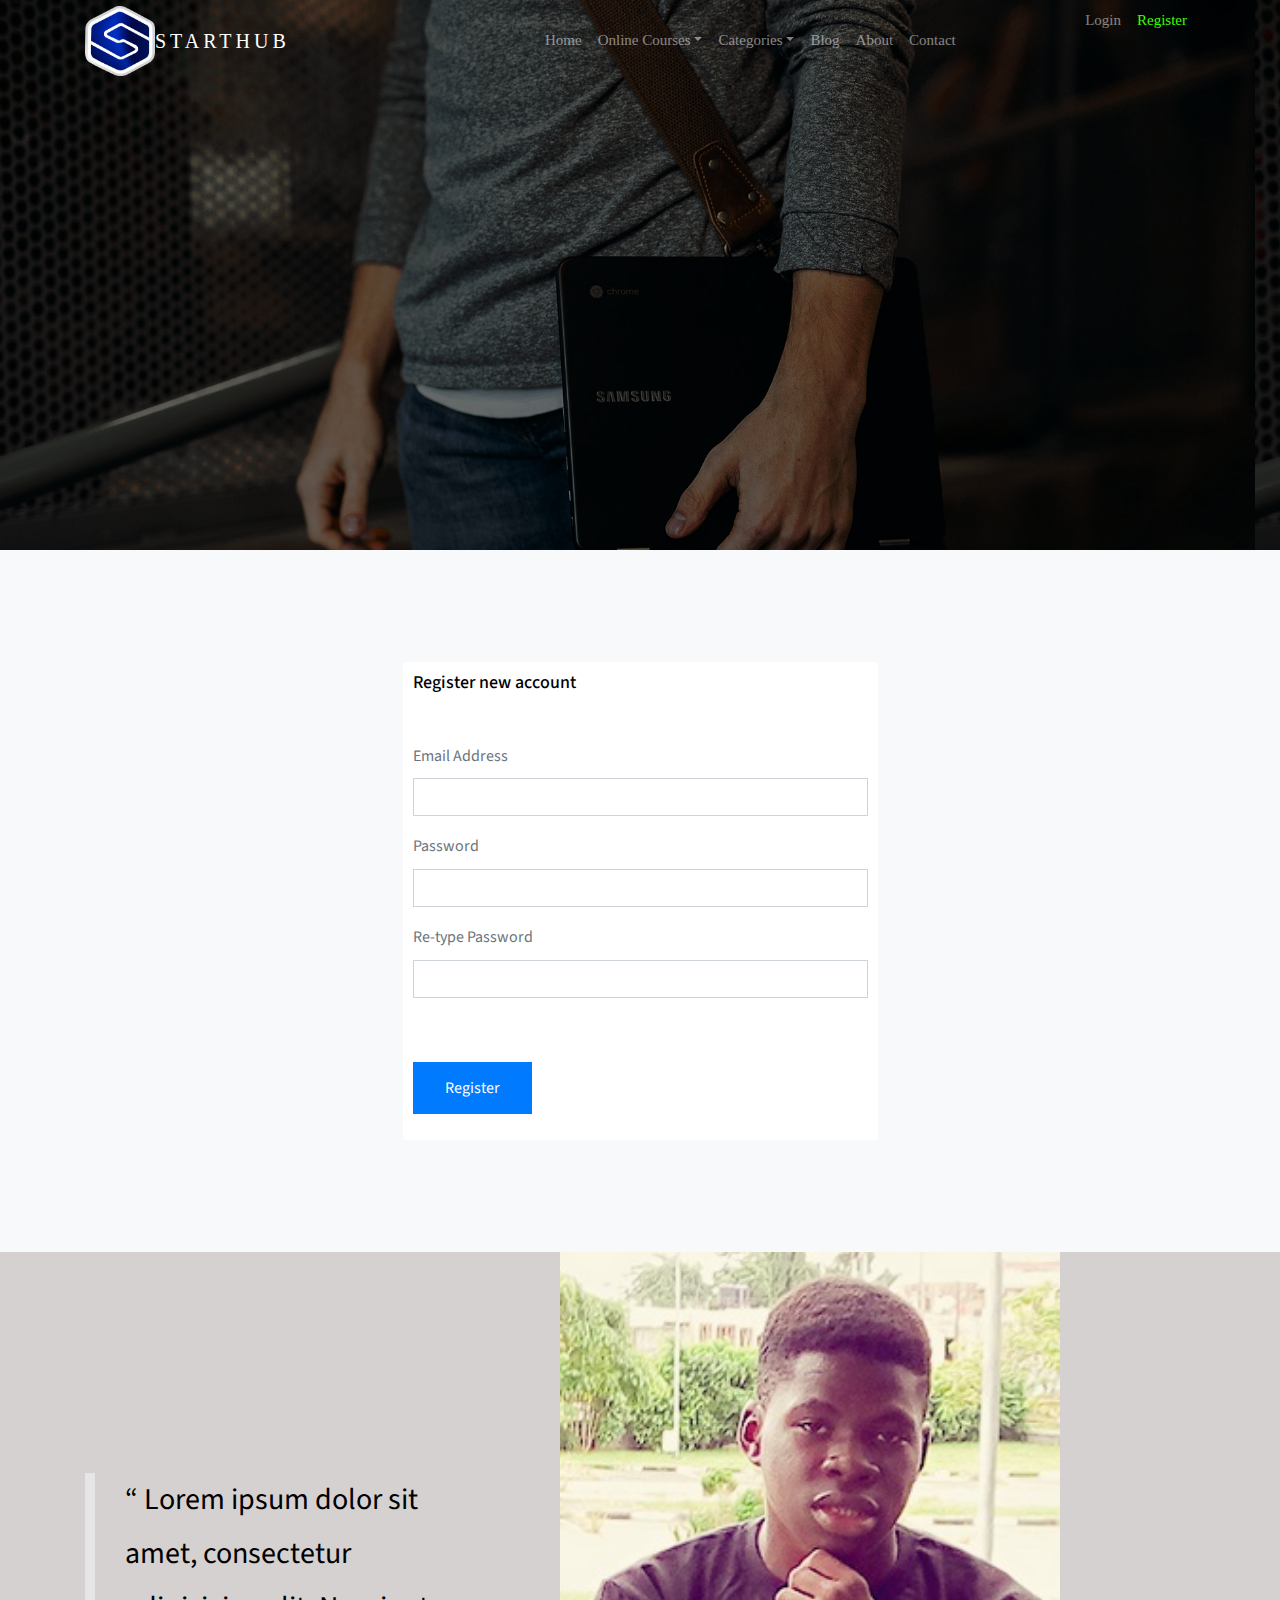
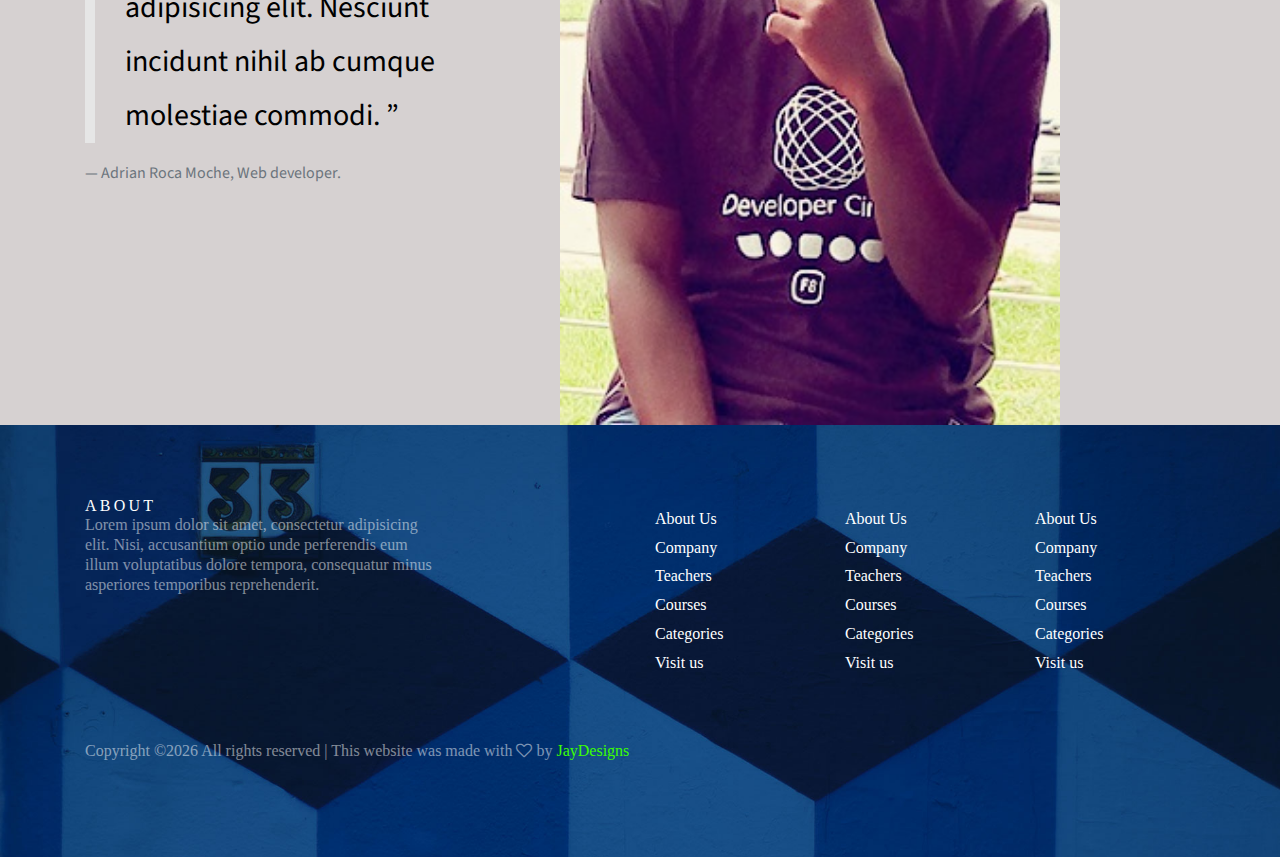
<file: register.html>
<!doctype html>
<html lang="en">
  <head>
    <title>Start Innovation Hub</title>
    <meta charset="utf-8">
    <meta name="viewport" content="width=device-width, initial-scale=1, shrink-to-fit=no">

    <link href="https://fonts.googleapis.com/css?family=Source+Sans+Pro:300,400,900" rel="stylesheet">
    <link rel="stylesheet" href="css/bootstrap.css">
    <link rel="stylesheet" href="css/animate.css">
    <link rel="stylesheet" href="css/owl.carousel.min.css">
    <link rel="stylesheet" href="fonts/ionicons/css/ionicons.min.css">
    <link rel="stylesheet" href="fonts/fontawesome/css/font-awesome.min.css">
    <link rel="stylesheet" href="fonts/flaticon/font/flaticon.css">
    <link rel="stylesheet" href="css/style.css">

  </head>
  <body>
    
    <header role="banner">
     
      <nav class="navbar navbar-expand-md navbar-dark bg-light">
        <div class="container">
          <img src="images/starthub logo.png" height="70px" width="70px" alt="">
          <a class="navbar-brand absolute" href="index.html">STARTHUB</a>
          <button class="navbar-toggler" type="button" data-toggle="collapse" data-target="#navbarsExample05" aria-controls="navbarsExample05" aria-expanded="false" aria-label="Toggle navigation">
            <span class="navbar-toggler-icon"></span>
          </button>

          <div class="collapse navbar-collapse navbar-light" id="navbarsExample05">
            <ul class="navbar-nav mx-auto">
              <li class="nav-item">
                <a class="nav-link" href="index.html">Home</a>
              </li>
              <li class="nav-item dropdown">
                <a class="nav-link dropdown-toggle" href="courses.html" id="dropdown04" data-toggle="dropdown" aria-haspopup="true" aria-expanded="false">Online Courses</a>
                <div class="dropdown-menu" aria-labelledby="dropdown04">
                  <a class="dropdown-item" href="courses.html">HTML</a>
                  <a class="dropdown-item" href="courses.html">WordPress</a>
                  <a class="dropdown-item" href="courses.html">Web Development</a>
                  <a class="dropdown-item" href="courses.html">Javascript</a>
                  <a class="dropdown-item" href="courses.html">Photoshop</a>
                  <a class="dropdown-item" href="courses.html">Android Development</a>
                </div>

              </li>

              <li class="nav-item dropdown">
                <a class="nav-link dropdown-toggle" href="#" id="dropdown05" data-toggle="dropdown" aria-haspopup="true" aria-expanded="false">Categories</a>
                <div class="dropdown-menu" aria-labelledby="dropdown05">
                  <a class="dropdown-item" href="#">HTML</a>
                  <a class="dropdown-item" href="#">WordPress</a>
                  <a class="dropdown-item" href="#">Web Development</a>
                  <a class="dropdown-item" href="#">Javascript</a>
                  <a class="dropdown-item" href="#">Photoshop</a>
                  <a class="dropdown-item" href="#">Android Development</a>
                </div>

              </li>
              <li class="nav-item">
                <a class="nav-link" href="blog.html">Blog</a>
              </li>
              <li class="nav-item">
                <a class="nav-link" href="about.html">About</a>
              </li>
              <li class="nav-item">
                <a class="nav-link" href="contact.html">Contact</a>
              </li>
            </ul>
            <ul class="navbar-nav absolute-right" style="margin-top:-40px">
              <li class="nav-item">
                <a href="login.html" class="nav-link">Login</a>
              </li>
              <li class="nav-item">
                <a href="register.html" class="nav-link active">Register</a>
              </li>
            </ul>
            
          </div>
        </div>
      </nav>
    </header>


    <section class="site-hero site-hero-innerpage overlay" data-stellar-background-ratio="0.5" style="background-image: url(images/big_image_1.jpg);">
      <div class="container">
        <div class="row align-items-center site-hero-inner justify-content-center">
          <div class="col-md-8 text-center">

            <div class="mb-5 element-animate">
              <h1>Register</h1>
            </div>
          </div>
        </div>
      </div>
    </section>



    <section class="site-section bg-light">
      <div class="container">
        <div class="row justify-content-center">
          <div class="col-md-5 box">
            <h2 class="mb-5">Register new account</h2>
            <form action="#" method="post">
                  
                  <div class="row">
                    <div class="col-md-12 form-group">
                      <label for="name">Email Address</label>
                      <input type="text" id="name" class="form-control ">
                    </div>
                  </div>
                  <div class="row">
                    <div class="col-md-12 form-group">
                      <label for="name">Password</label>
                      <input type="password" id="name" class="form-control ">
                    </div>
                  </div>
                  <div class="row mb-5">
                    <div class="col-md-12 form-group">
                      <label for="name">Re-type Password</label>
                      <input type="password" id="name" class="form-control ">
                    </div>
                  </div>
                  
                  <div class="row">
                    <div class="col-md-6 form-group">
                     <a href="#" id="" class="btn btn-primary">Register</a>
                      <!-- <input type="submit" value="Login" class="btn btn-primary"> -->
                    </div>
                  </div>
                </form>
          </div>
        </div>
      </div>
    </section>
   

     <section class="overflow">
      <div class="container">
        <div class="row justify-content-center align-items-center">
          
          
          <div class="col-lg-7 order-lg-3 order-1 mb-lg-0 mb-5">
            <img src="images/people3.jpg" width="500px" alt="Image placeholder" class="img-md-fluid">
          </div>
          <div class="col-lg-1 order-lg-2"></div>
          <div class="col-lg-4 order-lg-1 order-2 mb-lg-0 mb-5">
            <blockquote class="testimonial">
              &ldquo; Lorem ipsum dolor sit amet, consectetur adipisicing elit. Nesciunt incidunt nihil ab cumque molestiae commodi. &rdquo;
            </blockquote>
            <p>&mdash; Adrian Roca Moche, Web developer.</p>
          </div>
        </div>
      </div>
    </section>
  
    
  
    <footer class="site-footer" style="background-image: url(images/big_image_3.jpg);">
      <div class="container">
        <div class="row mb-5">
          <div class="col-md-4">
            <h3>About</h3>
            <p>Lorem ipsum dolor sit amet, consectetur adipisicing elit. Nisi, accusantium optio unde perferendis eum illum voluptatibus dolore tempora, consequatur minus asperiores temporibus reprehenderit.</p>
          </div>
          <div class="col-md-6 ml-auto">
            <div class="row">
              <div class="col-md-4">
                <ul class="list-unstyled">
                  <li><a href="about.html">About Us</a></li>
                  <li><a href="#">Company</a></li>
                  <li><a href="#">Teachers</a></li>
                  <li><a href="#">Courses</a></li>
                  <li><a href="#">Categories</a></li>
                  <li><a href="www.starthub.com.ng">Visit us</a></li>
                </ul>
              </div>
              <div class="col-md-4">
                <ul class="list-unstyled">
                  <li><a href="about.html">About Us</a></li>
                  <li><a href="#">Company</a></li>
                  <li><a href="#">Teachers</a></li>
                  <li><a href="#">Courses</a></li>
                  <li><a href="#">Categories</a></li>
                  <li><a href="www.starthub.com.ng">Visit us</a></li>
                </ul>
              </div>
              <div class="col-md-4">
                <ul class="list-unstyled">
                  <li><a href="about.html">About Us</a></li>
                  <li><a href="#">Company</a></li>
                  <li><a href="#">Teachers</a></li>
                  <li><a href="#">Courses</a></li>
                  <li><a href="#">Categories</a></li>
                  <li><a href="www.starthub.com.ng">Visit us</a></li>
                </ul>
              </div>
            </div>
          </div>
        </div>
        <div class="row">
          <div class="col-md-12">
            <p>
              Copyright &copy;<script>document.write(new Date().getFullYear());</script> All rights reserved | This website was made with <i class="fa fa-heart-o" aria-hidden="true"></i> by <a href="#" target="_blank" style="color:rgb(60, 255, 1)">JayDesigns</a>
            </p>
        </div>
      </div>
    </footer>
    
    
    <div id="loader" class="show fullscreen"><svg class="circular" width="48px" height="48px"><circle class="path-bg" cx="24" cy="24" r="22" fill="none" stroke-width="4" stroke="#eeeeee"/><circle class="path" cx="24" cy="24" r="22" fill="none" stroke-width="4" stroke-miterlimit="10" stroke="#f4b214"/></svg></div>
    <script src="js/jquery-3.2.1.min.js"></script>
    <script src="js/jquery-migrate-3.0.0.js"></script>
    <script src="js/popper.min.js"></script>
    <script src="js/bootstrap.min.js"></script>
    <script src="js/owl.carousel.min.js"></script>
    <script src="js/jquery.waypoints.min.js"></script>
    <script src="js/jquery.stellar.min.js"></script>
    <script src="js/main.js"></script>

  </body>
</html>
</file>
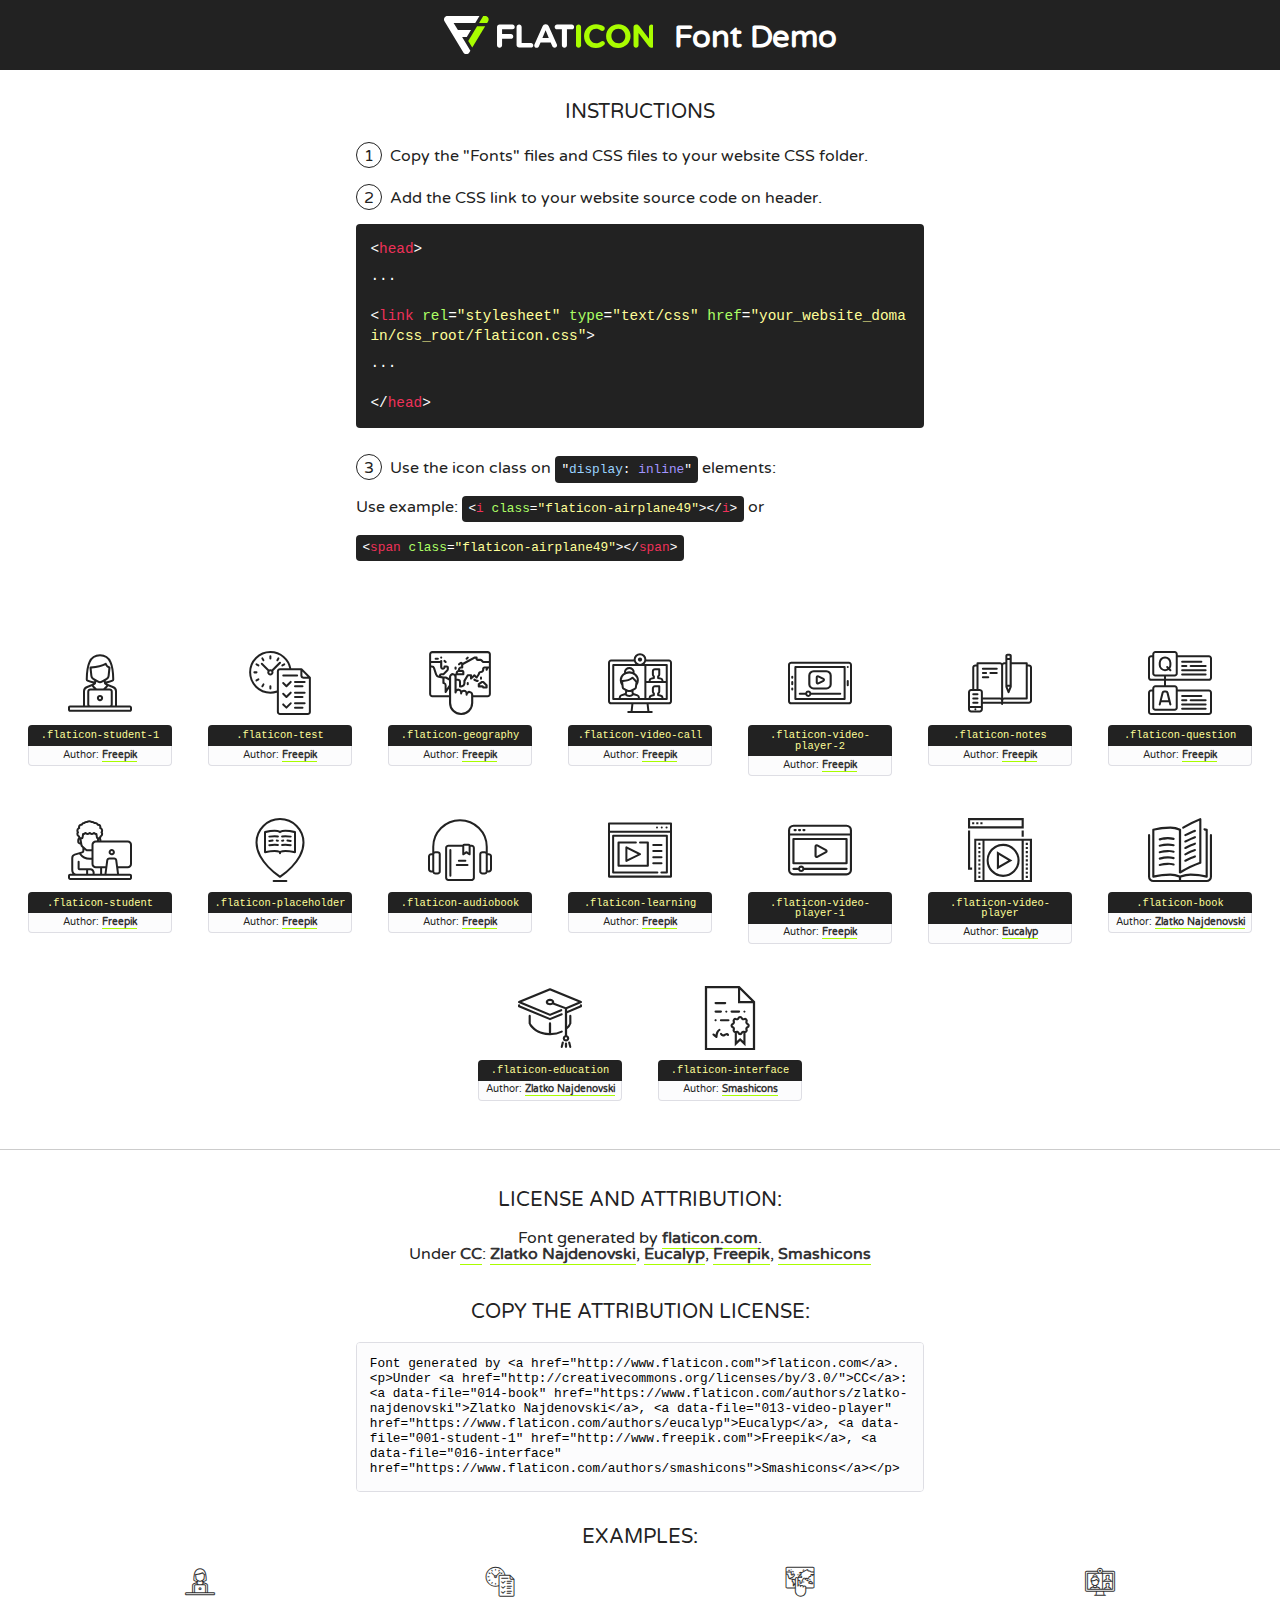
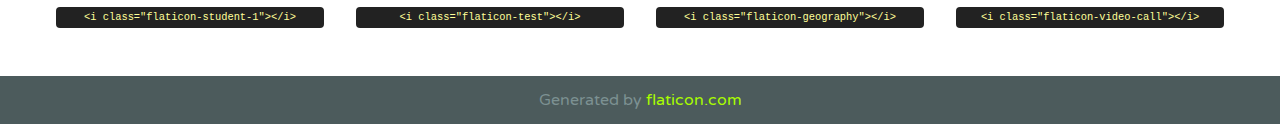
<file: fonts/flaticon/font/flaticon.html>
<!DOCTYPE html>
<html>
<!DOCTYPE html>
<html>

<head>
    <title>Flaticon WebFont</title>
    <link href="http://fonts.googleapis.com/css?family=Varela+Round" rel="stylesheet" type="text/css" />
    <link rel="stylesheet" type="text/css" href="flaticon.css">
    <meta charset="UTF-8">
    <style>
    html, body, div, span, applet, object, iframe,
    h1, h2, h3, h4, h5, h6, p, blockquote, pre,
    a, abbr, acronym, address, big, cite, code,
    del, dfn, em, img, ins, kbd, q, s, samp,
    small, strike, strong, sub, sup, tt, var,
    b, u, i, center,
    dl, dt, dd, ol, ul, li,
    fieldset, form, label, legend,
    table, caption, tbody, tfoot, thead, tr, th, td,
    article, aside, canvas, details, embed, 
    figure, figcaption, footer, header, hgroup, 
    menu, nav, output, ruby, section, summary,
    time, mark, audio, video {
        margin: 0;
        padding: 0;
        border: 0;
        font-size: 100%;
        font: inherit;
        vertical-align: baseline;
    }
    
    article, aside, details, figcaption, figure, 
    footer, header, hgroup, menu, nav, section {
        display: block;
    }
    body {
        line-height: 1;
    }
    ol, ul {
        list-style: none;
    }
    blockquote, q {
        quotes: none;
    }
    blockquote:before, blockquote:after,
    q:before, q:after {
        content: '';
        content: none;
    }
    table {
        border-collapse: collapse;
        border-spacing: 0;
    }
    body {
        font-family: 'Varela Round', Helvetica, Arial, sans-serif;
        font-size: 16px;
        color: #222;
    }
    a {
        color: #333;
        border-bottom: 1px solid #a9fd00;
        font-weight: bold;
        text-decoration: none;
    }
    * {
        -moz-box-sizing: border-box;
        -webkit-box-sizing: border-box;
        box-sizing: border-box;
        margin: 0;
        padding: 0;
    }
    [class^="flaticon-"]:before, [class*=" flaticon-"]:before, [class^="flaticon-"]:after, [class*=" flaticon-"]:after {
        font-family: Flaticon;
        font-size: 30px;
        font-style: normal;
        margin-left: 20px;
        color: #333;
    }
    .wrapper {
        max-width: 600px;
        margin: auto;
        padding: 0 1em;
    }
    .title {
        font-size: 1.25em;
        text-align: center;
        margin-bottom: 1em;
        text-transform: uppercase;
    }
    header {
        text-align: center;
        background-color: #222;
        color: #fff;
        padding: 1em;
    }
    header .logo {
        width: 210px;
        height: 38px;
        display: inline-block;
        vertical-align: middle;
        margin-right: 1em;
        border: none;
    }
    header strong {
        font-size: 1.95em;
        font-weight: bold;
        vertical-align: middle;
        margin-top: 5px;
        display: inline-block;
    }
    .demo {
        margin: 2em auto;
        line-height: 1.25em;
    }
    .demo ul li {
        margin-bottom: 1em;
    }
    .demo ul li .num {
        color: #222;
        border-radius: 20px;
        display: inline-block;
        width: 26px;
        padding: 3px;
        height: 26px;
        text-align: center;
        margin-right: 0.5em;
        border: 1px solid #222;
    }
    .demo ul li code {
        background-color: #222;
        border-radius: 4px;
        padding: 0.25em 0.5em;
        display: inline-block;
        color: #fff;
        font-family: Consolas,Monaco,Lucida Console,Liberation Mono,DejaVu Sans Mono,Bitstream Vera Sans Mono,Courier New, monospace;
        font-weight: lighter;
        margin-top: 1em;
        font-size: 0.8em;
        word-break: break-all;
    }
    .demo ul li code.big {
        padding: 1em;
        font-size: 0.9em;
    }
    .demo ul li code .red {
        color: #EF3159;
    }
    .demo ul li code .green {
        color: #ACFF65;
    }
    .demo ul li code .yellow {
        color: #FFFF99;
    }
    .demo ul li code .blue {
        color: #99D3FF;
    }
    .demo ul li code .purple {
        color: #A295FF;
    }
    .demo ul li code .dots {
        margin-top: 0.5em;
        display: block;
    }
    #glyphs {
        border-bottom: 1px solid #ccc;
        padding: 2em 0;
        text-align: center;
    }
    .glyph {
        display: inline-block;
        width: 9em;
        margin: 1em;
        text-align: center;
        vertical-align: top;
        background: #FFF;
    }
    .glyph .glyph-icon {
        padding: 10px;
        display: block;
        font-family:"Flaticon";
        font-size: 64px;
        line-height: 1;
    }
    .glyph .glyph-icon:before {
        font-size: 64px;
        color: #222;
        margin-left: 0;
    }
    .class-name {
        font-size: 0.65em;
        background-color: #222;
        color: #fff;
        border-radius: 4px 4px 0 0;
        padding: 0.5em;
        color: #FFFF99;
        font-family: Consolas,Monaco,Lucida Console,Liberation Mono,DejaVu Sans Mono,Bitstream Vera Sans Mono,Courier New, monospace;
    }
    .author-name {
        font-size: 0.6em;
        background-color: #fcfcfd;
        border: 1px solid #DEDEE4;
        border-top: 0;
        border-radius: 0 0 4px 4px;
        padding: 0.5em;
    }
    .class-name:last-child {
        font-size: 10px;
        color:#888;
    }
    .class-name:last-child a {
        font-size: 10px;
        color:#555;
    }
    .class-name:last-child a:hover {
        color:#a9fd00;
    }
    .glyph > input {
        display: block;
        width: 100px;
        margin: 5px auto;
        text-align: center;
        font-size: 12px;
        cursor: text;
    }
    .glyph > input.icon-input {
        font-family:"Flaticon";
        font-size: 16px;
        margin-bottom: 10px;
    }
    .attribution .title {
        margin-top: 2em;
    }
    .attribution textarea {
        background-color: #fcfcfd;
        padding: 1em;
        border: none;
        box-shadow: none;
        border: 1px solid #DEDEE4;
        border-radius: 4px;
        resize: none;
        width: 100%;
        height: 150px;
        font-size: 0.8em;
        font-family: Consolas,Monaco,Lucida Console,Liberation Mono,DejaVu Sans Mono,Bitstream Vera Sans Mono,Courier New, monospace;
        -webkit-appearance: none;
    }
    .iconsuse {
        margin: 2em auto;
        text-align: center;
        max-width: 1200px;
    }
    .iconsuse:after {
        content: '';
        display: table;
        clear: both;
    }
    .iconsuse .image {
        float: left;
        width: 25%;
        padding: 0 1em;
    }
    .iconsuse .image p {
        margin-bottom: 1em;
    }
    .iconsuse .image span {
        display: block;
        font-size: 0.65em;
        background-color: #222;
        color: #fff;
        border-radius: 4px;
        padding: 0.5em;
        color: #FFFF99;
        margin-top: 1em;
        font-family: Consolas,Monaco,Lucida Console,Liberation Mono,DejaVu Sans Mono,Bitstream Vera Sans Mono,Courier New, monospace;
    }
    #footer {
        text-align: center;
        background-color: #4C5B5C;
        color: #7c9192;
        padding: 1em;
    }
    #footer a {
        border: none;
        color: #a9fd00;
        font-weight: normal;
    }
    @media (max-width: 960px) {
        .iconsuse .image {
            width: 50%;
        }
    }
    @media (max-width: 560px) {
        .iconsuse .image {
            width: 100%;
        }
    }
    </style>
</head>

<body class="characters-off">

    <header>
        <a href="http://www.flaticon.com" target="_blank" class="logo">
            <svg version="1.1" xmlns="http://www.w3.org/2000/svg" xmlns:xlink="http://www.w3.org/1999/xlink" xmlns:a="http://ns.adobe.com/AdobeSVGViewerExtensions/3.0/" viewBox="0 0 560.875 102.036" enable-background="new 0 0 560.875 102.036" xml:space="preserve">
                <defs>
                </defs>
                <g>
                    <g class="letters">
                        <path fill="#ffffff" d="M141.596,29.675c0-3.777,2.985-6.767,6.764-6.767h34.438c3.426,0,6.15,2.728,6.15,6.15
                        c0,3.43-2.724,6.149-6.15,6.149h-27.674v13.091h23.719c3.429,0,6.151,2.724,6.151,6.15c0,3.43-2.723,6.149-6.151,6.149h-23.719
                        v17.574c0,3.773-2.986,6.761-6.764,6.761c-3.779,0-6.764-2.989-6.764-6.761V29.675z"></path>
                        <path fill="#ffffff" d="M193.844,29.149c0-3.781,2.985-6.767,6.764-6.767c3.776,0,6.763,2.985,6.763,6.767v42.957h25.039
                        c3.426,0,6.149,2.726,6.149,6.153c0,3.425-2.723,6.15-6.149,6.15h-31.802c-3.779,0-6.764-2.986-6.764-6.768V29.149z"></path>
                        <path fill="#ffffff" d="M241.891,75.71l21.438-48.407c1.492-3.341,4.215-5.357,7.906-5.357h0.792
                        c3.686,0,6.323,2.017,7.815,5.357l21.439,48.407c0.436,0.967,0.701,1.845,0.701,2.723c0,3.602-2.809,6.501-6.414,6.501
                        c-3.161,0-5.269-1.845-6.499-4.655l-4.132-9.661h-27.059l-4.301,10.102c-1.144,2.631-3.426,4.214-6.237,4.214
                        c-3.517,0-6.24-2.81-6.24-6.325C241.1,77.64,241.451,76.677,241.891,75.71z M279.932,58.666l-8.521-20.297l-8.526,20.297H279.932
                        z"></path>
                        <path fill="#ffffff" d="M314.864,35.387H301.86c-3.429,0-6.239-2.813-6.239-6.238c0-3.429,2.811-6.24,6.239-6.24h39.533
                        c3.426,0,6.237,2.811,6.237,6.24c0,3.425-2.811,6.238-6.237,6.238h-13.001v42.785c0,3.773-2.99,6.761-6.764,6.761
                        c-3.779,0-6.764-2.989-6.764-6.761V35.387z"></path>
                        <path fill="#A9FD00" d="M352.615,29.149c0-3.781,2.985-6.767,6.767-6.767c3.774,0,6.761,2.985,6.761,6.767v49.024
                        c0,3.773-2.987,6.761-6.761,6.761c-3.781,0-6.767-2.989-6.767-6.761V29.149z"></path>
                        <path fill="#A9FD00" d="M374.132,53.836v-0.179c0-17.481,13.178-31.801,32.065-31.801c9.22,0,15.459,2.458,20.557,6.238
                        c1.402,1.054,2.637,2.985,2.637,5.357c0,3.692-2.985,6.59-6.681,6.59c-1.845,0-3.071-0.702-4.044-1.319
                        c-3.776-2.813-7.729-4.393-12.562-4.393c-10.364,0-17.831,8.611-17.831,19.154v0.173c0,10.542,7.291,19.329,17.831,19.329
                        c5.715,0,9.492-1.756,13.359-4.834c1.049-0.874,2.458-1.491,4.039-1.491c3.429,0,6.325,2.813,6.325,6.236
                        c0,2.106-1.056,3.78-2.282,4.834c-5.539,4.834-12.036,7.733-21.878,7.733C387.572,85.464,374.132,71.493,374.132,53.836z"></path>
                        <path fill="#A9FD00" d="M433.009,53.836v-0.179c0-17.481,13.79-31.801,32.766-31.801c18.981,0,32.592,14.143,32.592,31.628v0.173
                        c0,17.483-13.785,31.807-32.769,31.807C446.625,85.464,433.009,71.32,433.009,53.836z M484.224,53.836v-0.179
                        c0-10.539-7.725-19.326-18.626-19.326c-10.893,0-18.449,8.611-18.449,19.154v0.173c0,10.542,7.73,19.329,18.626,19.329
                        C476.676,72.986,484.224,64.378,484.224,53.836z"></path>
                        <path fill="#A9FD00" d="M506.233,29.321c0-3.774,2.99-6.763,6.767-6.763h1.401c3.252,0,5.183,1.583,7.029,3.953l26.093,34.265
                        V29.059c0-3.692,2.99-6.677,6.681-6.677c3.683,0,6.671,2.985,6.671,6.677v48.934c0,3.78-2.987,6.765-6.764,6.765h-0.436
                        c-3.257,0-5.188-1.581-7.034-3.953l-27.056-35.492v32.944c0,3.687-2.985,6.676-6.678,6.676c-3.683,0-6.673-2.989-6.673-6.676
                        V29.321z"></path>
                    </g>
                    <g class="insignia">
                        <path fill="#ffffff" d="M48.372,56.137h12.517l11.156-18.537H37.186L25.688,18.539h57.825L94.668,0H9.271
                        C5.925,0,2.842,1.801,1.198,4.716c-1.644,2.907-1.593,6.482,0.134,9.343l50.38,83.501c1.678,2.781,4.689,4.476,7.938,4.476
                        c3.246,0,6.257-1.695,7.935-4.476l2.898-4.804L48.372,56.137z"></path>
                        <g class="i">
                            <path fill="#A9FD00" d="M93.575,18.539h0.031v0.004l21.652,0.004l2.705-4.488c1.727-2.861,1.778-6.436,0.133-9.343
                            C116.454,1.801,113.371,0,110.026,0h-5.294L93.575,18.539z"></path>
                            <polygon fill="#A9FD00" points="88.291,27.356 64.725,66.486 75.519,84.404 109.942,27.356"></polygon>
                        </g>
                    </g>
                </g>
            </svg>
        </a>
        <strong>Font Demo</strong>
    </header>


    <section class="demo wrapper">

        <p class="title">Instructions</p>

        <ul>
            <li>
                <span class="num">1</span>Copy the "Fonts" files and CSS files to your website CSS folder.
            </li>
            <li>
                <span class="num">2</span>Add the CSS link to your website source code on header.
                <code class="big">
                    &lt;<span class="red">head</span>&gt;
                    <br/><span class="dots">...</span>
                    <br/>&lt;<span class="red">link</span> <span class="green">rel</span>=<span class="yellow">"stylesheet"</span> <span class="green">type</span>=<span class="yellow">"text/css"</span> <span class="green">href</span>=<span class="yellow">"your_website_domain/css_root/flaticon.css"</span>&gt;
                    <br/><span class="dots">...</span>
                    <br/>&lt;/<span class="red">head</span>&gt;
                </code>
            </li>

            <li>
                <p>
                    <span class="num">3</span>Use the icon class on <code>"<span class="blue">display</span>:<span class="purple"> inline</span>"</code> elements:
                    <br />
                    Use example: <code>&lt;<span class="red">i</span> <span class="green">class</span>=<span class="yellow">&quot;flaticon-airplane49&quot;</span>&gt;&lt;/<span class="red">i</span>&gt;</code> or <code>&lt;<span class="red">span</span> <span class="green">class</span>=<span class="yellow">&quot;flaticon-airplane49&quot;</span>&gt;&lt;/<span class="red">span</span>&gt;</code>
            </li>
        </ul>

    </section>




   <section id="glyphs">          
    
      
        <div class="glyph"><div class="glyph-icon flaticon-student-1"></div>
            <div class="class-name">.flaticon-student-1</div>
            <div class="author-name">Author: <a data-file="001-student-1" href="http://www.freepik.com">Freepik</a> </div> 
        </div>        
        
        <div class="glyph"><div class="glyph-icon flaticon-test"></div>
            <div class="class-name">.flaticon-test</div>
            <div class="author-name">Author: <a data-file="002-test" href="http://www.freepik.com">Freepik</a> </div> 
        </div>        
        
        <div class="glyph"><div class="glyph-icon flaticon-geography"></div>
            <div class="class-name">.flaticon-geography</div>
            <div class="author-name">Author: <a data-file="003-geography" href="http://www.freepik.com">Freepik</a> </div> 
        </div>        
        
        <div class="glyph"><div class="glyph-icon flaticon-video-call"></div>
            <div class="class-name">.flaticon-video-call</div>
            <div class="author-name">Author: <a data-file="004-video-call" href="http://www.freepik.com">Freepik</a> </div> 
        </div>        
        
        <div class="glyph"><div class="glyph-icon flaticon-video-player-2"></div>
            <div class="class-name">.flaticon-video-player-2</div>
            <div class="author-name">Author: <a data-file="005-video-player-2" href="http://www.freepik.com">Freepik</a> </div> 
        </div>        
        
        <div class="glyph"><div class="glyph-icon flaticon-notes"></div>
            <div class="class-name">.flaticon-notes</div>
            <div class="author-name">Author: <a data-file="006-notes" href="http://www.freepik.com">Freepik</a> </div> 
        </div>        
        
        <div class="glyph"><div class="glyph-icon flaticon-question"></div>
            <div class="class-name">.flaticon-question</div>
            <div class="author-name">Author: <a data-file="007-question" href="http://www.freepik.com">Freepik</a> </div> 
        </div>        
        
        <div class="glyph"><div class="glyph-icon flaticon-student"></div>
            <div class="class-name">.flaticon-student</div>
            <div class="author-name">Author: <a data-file="008-student" href="http://www.freepik.com">Freepik</a> </div> 
        </div>        
        
        <div class="glyph"><div class="glyph-icon flaticon-placeholder"></div>
            <div class="class-name">.flaticon-placeholder</div>
            <div class="author-name">Author: <a data-file="009-placeholder" href="http://www.freepik.com">Freepik</a> </div> 
        </div>        
        
        <div class="glyph"><div class="glyph-icon flaticon-audiobook"></div>
            <div class="class-name">.flaticon-audiobook</div>
            <div class="author-name">Author: <a data-file="010-audiobook" href="http://www.freepik.com">Freepik</a> </div> 
        </div>        
        
        <div class="glyph"><div class="glyph-icon flaticon-learning"></div>
            <div class="class-name">.flaticon-learning</div>
            <div class="author-name">Author: <a data-file="011-learning" href="http://www.freepik.com">Freepik</a> </div> 
        </div>        
        
        <div class="glyph"><div class="glyph-icon flaticon-video-player-1"></div>
            <div class="class-name">.flaticon-video-player-1</div>
            <div class="author-name">Author: <a data-file="012-video-player-1" href="http://www.freepik.com">Freepik</a> </div> 
        </div>        
        
        <div class="glyph"><div class="glyph-icon flaticon-video-player"></div>
            <div class="class-name">.flaticon-video-player</div>
            <div class="author-name">Author: <a data-file="013-video-player" href="https://www.flaticon.com/authors/eucalyp">Eucalyp</a> </div> 
        </div>        
        
        <div class="glyph"><div class="glyph-icon flaticon-book"></div>
            <div class="class-name">.flaticon-book</div>
            <div class="author-name">Author: <a data-file="014-book" href="https://www.flaticon.com/authors/zlatko-najdenovski">Zlatko Najdenovski</a> </div> 
        </div>        
        
        <div class="glyph"><div class="glyph-icon flaticon-education"></div>
            <div class="class-name">.flaticon-education</div>
            <div class="author-name">Author: <a data-file="015-education" href="https://www.flaticon.com/authors/zlatko-najdenovski">Zlatko Najdenovski</a> </div> 
        </div>        
        
        <div class="glyph"><div class="glyph-icon flaticon-interface"></div>
            <div class="class-name">.flaticon-interface</div>
            <div class="author-name">Author: <a data-file="016-interface" href="https://www.flaticon.com/authors/smashicons">Smashicons</a> </div> 
        </div>        
        

    </section>



    <section class="attribution wrapper"   style="text-align:center;">

      <div class="title">License and attribution:</div><div class="attrDiv">Font generated by <a href="http://www.flaticon.com">flaticon.com</a>. <div><p>Under <a href="http://creativecommons.org/licenses/by/3.0/">CC</a>: <a data-file="014-book" href="https://www.flaticon.com/authors/zlatko-najdenovski">Zlatko Najdenovski</a>, <a data-file="013-video-player" href="https://www.flaticon.com/authors/eucalyp">Eucalyp</a>, <a data-file="001-student-1" href="http://www.freepik.com">Freepik</a>, <a data-file="016-interface" href="https://www.flaticon.com/authors/smashicons">Smashicons</a></p>  </div>
      </div>
      <div class="title">Copy the Attribution License:</div>

    <textarea onclick="this.focus();this.select();">Font generated by &lt;a href=&quot;http://www.flaticon.com&quot;&gt;flaticon.com&lt;/a&gt;. <p>Under <a href="http://creativecommons.org/licenses/by/3.0/">CC</a>: <a data-file="014-book" href="https://www.flaticon.com/authors/zlatko-najdenovski">Zlatko Najdenovski</a>, <a data-file="013-video-player" href="https://www.flaticon.com/authors/eucalyp">Eucalyp</a>, <a data-file="001-student-1" href="http://www.freepik.com">Freepik</a>, <a data-file="016-interface" href="https://www.flaticon.com/authors/smashicons">Smashicons</a></p>  
     </textarea>

    </section>

    <section class="iconsuse">

          <div class="title">Examples:</div>            
             
            <div class="image">
                <p>
                    <i class="glyph-icon flaticon-student-1"></i> 
                    <span>&lt;i class=&quot;flaticon-student-1&quot;&gt;&lt;/i&gt;</span>
                </p>
            </div>
            
            <div class="image">
                <p>
                    <i class="glyph-icon flaticon-test"></i> 
                    <span>&lt;i class=&quot;flaticon-test&quot;&gt;&lt;/i&gt;</span>
                </p>
            </div>
            
            <div class="image">
                <p>
                    <i class="glyph-icon flaticon-geography"></i> 
                    <span>&lt;i class=&quot;flaticon-geography&quot;&gt;&lt;/i&gt;</span>
                </p>
            </div>
            
            <div class="image">
                <p>
                    <i class="glyph-icon flaticon-video-call"></i> 
                    <span>&lt;i class=&quot;flaticon-video-call&quot;&gt;&lt;/i&gt;</span>
                </p>
            </div>
                       
        </div>
                            
    </section>

<div id="footer">
    <div>Generated by <a href="http://www.flaticon.com">flaticon.com</a>
    </div>
</div>



</body>
</html>
</file>
<file: fonts/flaticon/font/flaticon.css>
@font-face {
  font-family: "Flaticon";
  src: url("./Flaticon.eot");
  src: url("./Flaticon.eot?#iefix") format("embedded-opentype"),
       url("./Flaticon.woff") format("woff"),
       url("./Flaticon.ttf") format("truetype"),
       url("./Flaticon.svg#Flaticon") format("svg");
  font-weight: normal;
  font-style: normal;
}

@media screen and (-webkit-min-device-pixel-ratio:0) {
  @font-face {
    font-family: "Flaticon";
    src: url("./Flaticon.svg#Flaticon") format("svg");
  }
}

[class^="flaticon-"]:before, [class*=" flaticon-"]:before,
[class^="flaticon-"]:after, [class*=" flaticon-"]:after {   
  font-family: Flaticon;
        font-size: 20px;
font-style: normal;
margin-left: 20px;
}

.flaticon-student-1:before { content: "\f100"; }
.flaticon-test:before { content: "\f101"; }
.flaticon-geography:before { content: "\f102"; }
.flaticon-video-call:before { content: "\f103"; }
.flaticon-video-player-2:before { content: "\f104"; }
.flaticon-notes:before { content: "\f105"; }
.flaticon-question:before { content: "\f106"; }
.flaticon-student:before { content: "\f107"; }
.flaticon-placeholder:before { content: "\f108"; }
.flaticon-audiobook:before { content: "\f109"; }
.flaticon-learning:before { content: "\f10a"; }
.flaticon-video-player-1:before { content: "\f10b"; }
.flaticon-video-player:before { content: "\f10c"; }
.flaticon-book:before { content: "\f10d"; }
.flaticon-education:before { content: "\f10e"; }
.flaticon-interface:before { content: "\f10f"; }
</file>
<file: css/style.css>
body {
  background: white;
  font-family: "Source Sans Pro", arial, sans-serif;
  font-weight: 400;
  font-size: 16px;
  line-height: 1.8;
  color: #6c757d;
}

.overflow{
  background-color: rgb(214, 209, 209);
}

a {
  -webkit-transition: .3s all ease;
  -o-transition: .3s all ease;
  transition: .3s all ease;
  text-decoration: none;
}

a:hover {
  text-decoration: none;
}

h1, h2, h3, h4, h5 {
  color: #000;
  font-family: Georgia, 'Times New Roman', Times, serif;
}

header {
  position: absolute;
  top: 0;
  left: 0;
  width: 100%;
  z-index: 5;
}

header .navbar-brand {
  text-transform: uppercase;
  letter-spacing: .2em;
  font-weight: 400;
  font-family: Georgia, 'Times New Roman', Times, serif;
  color: #fff !important;
}

header .navbar-collapse {
  position: relative;
}

header .navbar {
  padding-top: 0;
  padding-bottom: 0;
  background: transparent !important;
}

@media (max-width: 991.98px) {
  header .navbar {
    background: rgba(19, 19, 19, 0.8) !important;
    padding-top: .5rem;
    padding-bottom: .5rem;
  }
}

header .navbar .navbar-nav.absolute-right {
  position: absolute;
  right: 0;
}

@media (max-width: 991.98px) {
  header .navbar .navbar-nav.absolute-right {
    position: relative;
    right: inherit;
  }
}

header .navbar .nav-link {
  padding: 1.7rem 1rem;
  font-size: 15px;
  font-family: Georgia, 'Times New Roman', Times, serif;
  outline: none !important;
}

@media (max-width: 991.98px) {
  header .navbar .nav-link {
    padding: .5rem .5rem;
  }
}

header .navbar .nav-link:hover {
  color: rgb(60, 255, 1) !important;
}

header .navbar .nav-link.active {
  color: rgb(60, 255, 1) !important;
}

header .navbar .dropdown.show > a {
  color: rgb(60, 255, 1) !important;
}

header .navbar .dropdown-menu {
  font-size: 14px;
  font-family: Georgia, 'Times New Roman', Times, serif;
  border-radius: 0px;
  border: none;
  -webkit-box-shadow: 0 2px 30px 0px rgba(0, 0, 0, 0.2);
  box-shadow: 0 2px 30px 0px rgba(0, 0, 0, 0.2);
  min-width: 13em;
  margin-top: -10px;
}

header .navbar .dropdown-menu:before {
  bottom: 100%;
  left: 10%;
  border: solid transparent;
  content: " ";
  height: 0;
  width: 0;
  position: absolute;
  pointer-events: none;
  border-bottom-color: #fff;
  border-width: 10px;
}

@media (max-width: 1199.98px) {
  header .navbar .dropdown-menu:before {
    display: none;
  }
}

header .navbar .dropdown-menu .dropdown-item:hover {
  background: rgb(60, 255, 1);
  color: black;
  font-family: Georgia, 'Times New Roman', Times, serif
}

header .navbar .dropdown-menu .dropdown-item.active {
  background: rgb(60, 255, 1);
  color: black;
  font-family: Georgia, 'Times New Roman', Times, serif
}

header .navbar .dropdown-menu a {
  padding-top: 7px;
  padding-bottom: 7px;
}

header .navbar.navbar-light .nav-link {
  color: white;
  font-family: Georgia, 'Times New Roman', Times, serif
}

header .navbar.navbar-light .nav-link.active {
  color: white;
}

.site-hero {
  background-size: cover;
  background-position: center center;
  min-height: 750px;
  height: 100vh;
}

.site-hero a {
  color: white;
  opacity: .5;
}

.site-hero a:hover {
  opacity: 1;
}

.site-hero .post-meta {
  font-size: 13px;
  font-family: Georgia, 'Times New Roman', Times, serif;
  text-transform: uppercase;
  letter-spacing: .2em;
}

.site-hero h1, .site-hero p {
  color: white;
  line-height: 1.0;
}

.site-hero h1 {
  text-transform: uppercase;
  font-size: 60px;
  font-weight: 900;
  font-family: Georgia, 'Times New Roman', Times, serif;
  line-height: 1.0;
  margin-bottom: 30px;
}

.site-hero .lead {
  font-size: 30px;
  color: white;
  font-family: Georgia, 'Times New Roman', Times, serif;
  opacity: .8;
  margin-bottom: 30px;
  font-weight: 300;
}

.site-hero > .container {
  position: relative;
  z-index: 2;
}

.site-hero.overlay {
  position: relative;
}

.site-hero.overlay:before {
  content: "";
  background: rgba(0, 0, 0, 0.5);
  width: 100%;
  z-index: 1;
  position: absolute;
  top: 0;
  left: 0;
  right: 0;
  bottom: 0;
}

.site-hero .site-hero-inner {
  min-height: 750px;
  height: 100vh;
}

.box {
  padding: 10px;
  background: white;
}

.episodes .episode a {
  color: black;
  font-family: Georgia, 'Times New Roman', Times, serif
}

.episodes .episode a:hover {
  opacity: .7;
}

.episodes .meta {
  text-transform: uppercase;
  font-size: 14px;
  letter-spacing: .2em;
  color: white;
  font-family: Georgia, 'Times New Roman', Times, serif
}

.episodes .episode-number {
  border: 2px solid #0062cc;
  text-align: center;
  display: inline-block;
  width: 80px;
  height: 80px;
  text-transform: uppercase;
  line-height: 74px;
  border-radius: 50%;
  background: #007bff;
  color: #fff;
  font-size: 30px;
  font-family: Georgia, 'Times New Roman', Times, serif
}

.site-hero-innerpage, .site-hero-innerpage .site-hero-inner {
  min-height: 550px;
  height: 50vh;
}

.site-section {
  padding: 7em 0;
}

.school-features,
.school-instructors {
  background-size: cover;
  background-position: center center;
  position: relative;
  overflow: hidden;
}

@media (min-width: 576px) {
  .school-features,
  .school-instructors {
    width: 100%;
    padding-right: 15px;
    padding-left: 15px;
    margin-right: auto;
    margin-left: auto;
  }
}

@media (min-width: 576px) {
  .school-features .inner,
  .school-instructors .inner {
    display: -webkit-box;
    display: -ms-flexbox;
    display: flex;
    -ms-flex-wrap: wrap;
    flex-wrap: wrap;
    margin-right: -15px;
    margin-left: -15px;
  }
}

.school-features .feature, .school-features .instructor,
.school-instructors .feature,
.school-instructors .instructor {
  position: relative;
  width: 100%;
  min-height: 1px;
  padding-right: 15px;
  padding-left: 15px;
  -webkit-box-flex: 0;
  -ms-flex: 0 0 100%;
  flex: 0 0 100%;
  max-width: 100%;
}

@media (min-width: 576px) {
  .school-features .feature, .school-features .instructor,
  .school-instructors .feature,
  .school-instructors .instructor {
    position: relative;
    width: 100%;
    min-height: 1px;
    padding-right: 15px;
    padding-left: 15px;
    -webkit-box-flex: 0;
    -ms-flex: 0 0 50%;
    flex: 0 0 50%;
    max-width: 50%;
  }
}

@media (min-width: 768px) {
  .school-features .feature, .school-features .instructor,
  .school-instructors .feature,
  .school-instructors .instructor {
    position: relative;
    width: 100%;
    min-height: 1px;
    padding-right: 15px;
    padding-left: 15px;
    -webkit-box-flex: 0;
    -ms-flex: 0 0 50%;
    flex: 0 0 50%;
    max-width: 50%;
  }
}

@media (min-width: 992px) {
  .school-features .feature, .school-features .instructor,
  .school-instructors .feature,
  .school-instructors .instructor {
    position: relative;
    width: 100%;
    min-height: 1px;
    padding-right: 15px;
    padding-left: 15px;
    -webkit-box-flex: 0;
    -ms-flex: 0 0 25%;
    flex: 0 0 25%;
    max-width: 25%;
    padding: 30px;
    border-right: 1px solid rgba(255, 255, 255, 0.1);
  }
}

.school-features .feature h3, .school-features .instructor h3,
.school-instructors .feature h3,
.school-instructors .instructor h3 {
  font-size: 18px;
  color: #fff;
}

.school-features .feature p, .school-features .instructor p,
.school-instructors .feature p,
.school-instructors .instructor p {
  color: #fff;
  opacity: .5;
}

.school-features .feature img, .school-features .instructor img,
.school-instructors .feature img,
.school-instructors .instructor img {
  width: 100px;
  border-radius: 50%;
  margin: 0 auto;
}

.school-features .feature .icon > span:before, .school-features .instructor .icon > span:before,
.school-instructors .feature .icon > span:before,
.school-instructors .instructor .icon > span:before {
  font-size: 50px;
  margin-left: 0;
  color: #fff;
}

.school-features.text-dark.last,
.school-instructors.text-dark.last {
  border-bottom: none;
}

.school-features.text-dark.last .feature,
.school-instructors.text-dark.last .feature {
  border-bottom: none;
}

@media (min-width: 992px) {
  .school-features.text-dark .feature,
  .school-instructors.text-dark .feature {
    border-right: 1px solid white;
    border-bottom: 1px solid white;
  }
}

.school-features.text-dark .feature:last-child,
.school-instructors.text-dark .feature:last-child {
  border-right: none;
}

.school-features.text-dark .feature h3,
.school-instructors.text-dark .feature h3 {
  font-size: 18px;
  color: black;
}

.school-features.text-dark .feature p,
.school-instructors.text-dark .feature p {
  color: black;
  opacity: .5;
}

.school-features.text-dark .feature p:last-child,
.school-instructors.text-dark .feature p:last-child {
  margin-bottom: 0;
}

.school-features.text-dark .feature .icon > span:before,
.school-instructors.text-dark .feature .icon > span:before {
  font-size: 50px;
  margin-left: 0;
  color: #007bff;
}

.img-bg {
  background-size: cover;
}

@media (max-width: 991.98px) {
  .img-md-fluid {
    max-width: 100%;
  }
}

.section-cover {
  background-size: cover;
  position: relative;
  background-position: top left;
}

.section-cover, .section-cover .intro {
  height: 500px;
}

.section-cover p {
  color: #fff;
}

.section-cover h2 {
  color: #fff;
}

.top-course .course, .top-course .blog-entry, .blog-entries .course, .blog-entries .blog-entry {
  display: block;
  -webkit-transition: .3s all ease;
  -o-transition: .3s all ease;
  transition: .3s all ease;
  margin-bottom: 30px;
}

.top-course .course:hover, .top-course .course:focus, .top-course .blog-entry:hover, .top-course .blog-entry:focus, .blog-entries .course:hover, .blog-entries .course:focus, .blog-entries .blog-entry:hover, .blog-entries .blog-entry:focus {
  opacity: .7;
}

.top-course .course img, .top-course .blog-entry img, .blog-entries .course img, .blog-entries .blog-entry img {
  max-width: 100%;
  margin-bottom: 20px;
}

.top-course .course h2, .top-course .blog-entry h2, .blog-entries .course h2, .blog-entries .blog-entry h2 {
  font-size: 18px;
  line-height: 1.5;
}

.top-course .course p, .top-course .blog-entry p, .blog-entries .course p, .blog-entries .blog-entry p {
  font-size: 13px;
  color: gray;
}

.instructor-meta {
  margin-bottom: 10px;
  color: #999999 !important;
}

.btn, .form-control {
  outline: none;
  -webkit-box-shadow: none !important;
  box-shadow: none !important;
  border-radius: 0;
}

.btn:focus, .btn:active, .form-control:focus, .form-control:active {
  outline: none;
}

.form-control {
  -webkit-box-shadow: none !important;
  box-shadow: none !important;
}

textarea.form-control {
  height: inherit;
}

.btn {
  -webkit-transition: .3s all ease;
  -o-transition: .3s all ease;
  transition: .3s all ease;
  padding: 12px 30px;
}

.btn.btn-black {
  background: #000;
  color: #fff;
}

.btn.btn-primary {
  color: #fff;
  border-width: 2px;
}

.btn.btn-primary:hover, .btn.btn-primary:active, .btn.btn-primary:focus {
  border-color: #3395ff;
  background: #3395ff;
}

.btn.btn-sm {
  font-size: 12px;
}

.btn.btn-outline-primary {
  border-width: 2px;
  color: #007bff;
}

.btn.btn-outline-primary:hover, .btn.btn-outline-primary:focus, .btn.btn-outline-primary:active {
  color: #fff;
}

.btn.btn-outline-white {
  border-width: 2px;
  border-color: #fff;
  color: #fff;
}

.btn.btn-outline-white:hover, .btn.btn-outline-white:focus {
  background: #fff;
  color: #000;
  border-width: 2px;
}

.btn:hover {
  -webkit-box-shadow: 0 3px 10px -2px rgba(0, 0, 0, 0.2) !important;
  box-shadow: 0 3px 10px -2px rgba(0, 0, 0, 0.2) !important;
}

.flaticon-custom {
  font-size: 70px;
}

.flaticon-custom:before, .flaticon-custom:after {
  margin-left: 0;
}

.no-nav .owl-nav {
  display: none;
}

.owl-carousel .owl-item {
  opacity: .4;
}

.owl-carousel .owl-item.active {
  opacity: 1;
}

.owl-carousel .owl-nav {
  position: absolute;
  top: 50%;
  width: 100%;
}

.owl-carousel .owl-nav .owl-prev,
.owl-carousel .owl-nav .owl-next {
  position: absolute;
  -webkit-transform: translateY(-50%);
  -ms-transform: translateY(-50%);
  transform: translateY(-50%);
  margin-top: -10px;
}

.owl-carousel .owl-nav .owl-prev:hover, .owl-carousel .owl-nav .owl-prev:focus, .owl-carousel .owl-nav .owl-prev:active,
.owl-carousel .owl-nav .owl-next:hover,
.owl-carousel .owl-nav .owl-next:focus,
.owl-carousel .owl-nav .owl-next:active {
  outline: none;
}

.owl-carousel .owl-nav .owl-prev span:before,
.owl-carousel .owl-nav .owl-next span:before {
  font-size: 40px;
}

.owl-carousel .owl-nav .owl-prev {
  left: 30px !important;
}

.owl-carousel .owl-nav .owl-next {
  right: 30px !important;
}

.owl-carousel .owl-dots {
  text-align: center;
}

.owl-carousel .owl-dots .owl-dot {
  width: 10px;
  height: 10px;
  margin: 5px;
  border-radius: 50%;
  background: #e6e6e6;
}

.owl-carousel .owl-dots .owl-dot.active {
  background: #007bff;
}

.owl-carousel.home-slider {
  z-index: 1;
  position: relative;
}

.owl-carousel.home-slider .owl-nav {
  opacity: 0;
  visibility: hidden;
  -webkit-transition: .3s all ease;
  -o-transition: .3s all ease;
  transition: .3s all ease;
}

.owl-carousel.home-slider .owl-nav button {
  color: #fff;
}

.owl-carousel.home-slider:focus .owl-nav, .owl-carousel.home-slider:hover .owl-nav {
  opacity: 1;
  visibility: visible;
}

.owl-carousel.home-slider .slider-item {
  background-size: cover;
  background-repeat: no-repeat;
  background-position: center center;
  height: calc(100vh - 117px);
  min-height: 700px;
  position: relative;
}

.owl-carousel.home-slider .slider-item:before {
  position: absolute;
  top: 0;
  left: 0;
  right: 0;
  bottom: 0;
  background: rgba(0, 0, 0, 0.2);
  content: "";
}

.owl-carousel.home-slider .slider-item .slider-text {
  color: #fff;
  height: calc(100vh - 117px);
  min-height: 700px;
}

.owl-carousel.home-slider .slider-item .slider-text .child-name {
  font-size: 40px;
  color: #fff;
}

.owl-carousel.home-slider .slider-item .slider-text h1 {
  font-size: 40px;
  color: #fff;
  line-height: 1.2;
  font-weight: 800 !important;
  text-transform: uppercase;
}

@media (max-width: 991.98px) {
  .owl-carousel.home-slider .slider-item .slider-text h1 {
    font-size: 40px;
  }
}

.owl-carousel.home-slider .slider-item .slider-text p {
  font-size: 20px;
  line-height: 1.5;
  font-weight: 300;
  color: white;
}

.owl-carousel.home-slider .slider-item.dark .child-name {
  color: #000;
}

.owl-carousel.home-slider .slider-item.dark h1 {
  color: #000;
}

.owl-carousel.home-slider .slider-item.dark p {
  color: #000;
}

.owl-carousel.home-slider.inner-page .slider-item {
  height: calc(50vh - 117px);
  min-height: 350px;
}

.owl-carousel.home-slider.inner-page .slider-item .slider-text {
  color: #fff;
  height: calc(50vh - 117px);
  min-height: 350px;
}

.owl-carousel.home-slider .owl-dots {
  position: absolute;
  bottom: 100px;
  width: 100%;
}

.owl-carousel.home-slider .owl-dots .owl-dot {
  width: 10px;
  height: 10px;
  margin: 5px;
  border-radius: 50%;
  border: 2px solid rgba(255, 255, 255, 0.5);
  outline: none !important;
  position: relative;
  -webkit-transition: .3s all ease;
  -o-transition: .3s all ease;
  transition: .3s all ease;
}

.owl-carousel.home-slider .owl-dots .owl-dot.active {
  border: 2px solid white;
}

.owl-carousel.home-slider .owl-dots .owl-dot.active span {
  background: white;
}

.owl-carousel.major-caousel .owl-stage-outer {
  padding-top: 30px;
  padding-bottom: 30px;
}

.owl-carousel.major-caousel .owl-nav .owl-prev, .owl-carousel.major-caousel .owl-nav .owl-next {
  -webkit-transition: .3s all ease;
  -o-transition: .3s all ease;
  transition: .3s all ease;
  color: #495057;
}

.owl-carousel.major-caousel .owl-nav .owl-prev:hover, .owl-carousel.major-caousel .owl-nav .owl-prev:focus, .owl-carousel.major-caousel .owl-nav .owl-next:hover, .owl-carousel.major-caousel .owl-nav .owl-next:focus {
  color: #6c757d;
  outline: none;
}

.owl-carousel.major-caousel .owl-nav .owl-prev.disabled, .owl-carousel.major-caousel .owl-nav .owl-next.disabled {
  color: #dee2e6;
}

.owl-carousel.major-caousel .owl-nav .owl-prev {
  left: -60px !important;
}

.owl-carousel.major-caousel .owl-nav .owl-next {
  right: -60px !important;
}

.owl-carousel.major-caousel .owl-dots {
  bottom: -30px !important;
  position: relative;
}

.owl-custom-nav {
  float: right;
  position: relative;
  z-index: 10;
}

.owl-custom-nav .owl-custom-prev,
.owl-custom-nav .owl-custom-next {
  padding: 10px;
  font-size: 30px;
  background: #ccc;
  line-height: 0;
  width: 60px;
  text-align: center;
  display: inline-block;
}

.box {
  overflow: hidden;
  border-radius: 4px;
  display: block;
}

.box img {
  border-top-left-radius: 4px;
  border-top-right-radius: 4px;
  -webkit-transition: .3s all ease;
  -o-transition: .3s all ease;
  transition: .3s all ease;
}

.box .box-body {
  padding: 20px;
  border: 1px solid #e9ecef;
  border-top: none;
  border-bottom-left-radius: 4px;
  border-bottom-right-radius: 4px;
  -webkit-transition: .3s all ease;
  -o-transition: .3s all ease;
  transition: .3s all ease;
}

.box h2 {
  font-size: 18px;
  font-family: "Source Sans Pro", arial, sans-serif;
  -webkit-transition: .3s all ease;
  -o-transition: .3s all ease;
  transition: .3s all ease;
}

.box.hover:hover img, .box.hover:focus img {
  margin-top: -20px;
}

.box.hover:hover .box-body, .box.hover:focus .box-body {
  background: #007bff;
  color: #fff;
  padding: 30px 20px;
  border-color: #007bff;
}

.box.hover:hover h2, .box.hover:focus h2 {
  color: #fff;
}

.breadcrumb-custom {
  background: none;
  padding: 0;
}

.breadcrumb-custom li a {
  color: #007bff;
}

.breadcrumb-custom li a:hover {
  color: #fff;
}

.breadcrumb-custom li.active {
  color: #fff;
}

.breadcrumb-custom li.breadcrumb-item + .breadcrumb-item:before {
  content: "/";
  color: rgba(255, 255, 255, 0.3);
}

.children-info li {
  display: block;
  margin-bottom: 15px;
  padding-bottom: 15px;
  border-bottom: 1px dotted #dee2e6;
}

.sidebar-box {
  margin-bottom: 30px;
  padding: 25px;
  font-size: 15px;
  width: 100%;
  float: left;
  background: #fff;
}

.sidebar-box *:last-child {
  margin-bottom: 0;
}

.sidebar-box h3 {
  font-size: 18px;
  margin-bottom: 15px;
}

.categories li, .sidelink li {
  position: relative;
  margin-bottom: 10px;
  padding-bottom: 10px;
  border-bottom: 1px dotted #dee2e6;
  list-style: none;
}

.categories li:last-child, .sidelink li:last-child {
  margin-bottom: 0;
  border-bottom: none;
  padding-bottom: 0;
}

.categories li a, .sidelink li a {
  display: block;
}

.categories li a span, .sidelink li a span {
  position: absolute;
  right: 0;
  top: 0;
  color: #ccc;
}

.categories li.active a, .sidelink li.active a {
  color: #000;
  font-style: italic;
}

.cover_1 {
  background-size: cover;
  background-position: center center;
  padding: 7em 0;
}

.cover_1 .sub-heading {
  color: rgba(255, 255, 255, 0.7);
  font-size: 22px;
}

.cover_1 .heading {
  font-size: 50px;
  color: white;
  font-weight: 300;
}

.heading {
  color: #000;
}

.heading.border-bottom {
  position: relative;
  padding-bottom: 30px;
}

.heading.border-bottom:before {
  bottom: 0;
  position: absolute;
  content: "";
  width: 50px;
  height: 2px;
  left: 50%;
  -webkit-transform: translateX(-50%);
  -ms-transform: translateX(-50%);
  transform: translateX(-50%);
  background: #007bff;
}

.text-black {
  color: #000 !important;
}

.stretch-section .video {
  display: block;
  position: relative;
  -webkit-box-shadow: 4px 4px 70px -20px rgba(0, 0, 0, 0.5);
  box-shadow: 4px 4px 70px -20px rgba(0, 0, 0, 0.5);
}

.media-feature {
  padding: 30px;
  -webkit-transition: .2s all ease-out;
  -o-transition: .2s all ease-out;
  transition: .2s all ease-out;
  background: #fff;
  z-index: 1;
  position: relative;
  border-bottom: 10px solid transparent;
  border-radius: 4px;
  font-size: 15px;
}

.media-feature .icon {
  font-size: 60px;
  color: #007bff;
}

.media-feature h3 {
  font-size: 16px;
  text-transform: uppercase;
}

.media-feature:hover, .media-feature:focus {
  -webkit-box-shadow: 0 2px 20px -3px rgba(0, 0, 0, 0.1);
  box-shadow: 0 2px 20px -3px rgba(0, 0, 0, 0.1);
  -webkit-transform: scale(1.05);
  -ms-transform: scale(1.05);
  transform: scale(1.05);
  z-index: 2;
  border-bottom: 10px solid #007bff;
}

.media-custom {
  background: #fff;
  -webkit-transition: .3s all ease;
  -o-transition: .3s all ease;
  transition: .3s all ease;
  margin-bottom: 30px;
  position: relative;
  top: 0;
}

.media-custom .meta-post {
  color: #ced4da;
  font-size: 13px;
  text-transform: uppercase;
}

.media-custom > a {
  position: relative;
  overflow: hidden;
  display: block;
}

.media-custom .meta-chat {
  color: #ced4da;
}

.media-custom .meta-chat:hover {
  color: #6c757d;
}

.media-custom img {
  -webkit-transition: .3s all ease;
  -o-transition: .3s all ease;
  transition: .3s all ease;
}

.media-custom:focus, .media-custom:hover {
  top: -2px;
  -webkit-box-shadow: 0 2px 40px 0 rgba(0, 0, 0, 0.2);
  box-shadow: 0 2px 40px 0 rgba(0, 0, 0, 0.2);
}

.media-custom:focus img, .media-custom:hover img {
  -webkit-transform: scale(1.1);
  -ms-transform: scale(1.1);
  transform: scale(1.1);
}

.media-custom .media-body {
  padding: 30px;
}

.media-custom .media-body h3 {
  font-size: 20px;
}

.media-custom .media-body p:last-child {
  margin-bottom: 0;
}

#accordion .card {
  font-size: 15px;
  border-color: #dee2e6;
}

#accordion .card h5 a {
  display: block;
  text-align: left;
  text-decoration: none;
  color: #007bff;
  position: relative;
  -webkit-box-shadow: 0 3px 10px -2px rgba(0, 0, 0, 0.2) !important;
  box-shadow: 0 3px 10px -2px rgba(0, 0, 0, 0.2) !important;
  border-radius: 0;
}

#accordion .card h5 a .icon {
  position: absolute;
  right: 20px;
  top: 50%;
  -webkit-transform: translateY(-50%) rotate(-180deg);
  -ms-transform: translateY(-50%) rotate(-180deg);
  transform: translateY(-50%) rotate(-180deg);
  -webkit-transition: .3s all ease;
  -o-transition: .3s all ease;
  transition: .3s all ease;
}

#accordion .card h5 a:hover {
  text-decoration: none;
  -webkit-box-shadow: 0 3px 10px -2px rgba(0, 0, 0, 0.2) !important;
  box-shadow: 0 3px 10px -2px rgba(0, 0, 0, 0.2) !important;
}

#accordion .card h5 a.collapsed {
  color: #000;
  -webkit-box-shadow: none !important;
  box-shadow: none !important;
}

#accordion .card h5 a.collapsed .icon {
  right: 20px;
  top: 50%;
  -webkit-transform: translateY(-50%);
  -ms-transform: translateY(-50%);
  transform: translateY(-50%);
}

#accordion .card h5 a.collapsed:hover {
  text-decoration: none;
  -webkit-box-shadow: 0 3px 10px -2px rgba(0, 0, 0, 0.2) !important;
  box-shadow: 0 3px 10px -2px rgba(0, 0, 0, 0.2) !important;
}

#accordion .card .card-body {
  padding-top: 15px;
}

.testimonial {
  font-size: 30px;
  color: #000;
}

.media-testimonial img {
  width: 100px;
  border-radius: 50%;
}

.media-testimonial blockquote p {
  font-size: 20px;
  color: #000;
  font-style: italic;
}

.comment-form-wrap {
  clear: both;
}

.comment-list {
  padding: 0;
  margin: 0;
}

.comment-list .children {
  padding: 50px 0 0 40px;
  margin: 0;
  float: left;
  width: 100%;
}

.comment-list li {
  padding: 0;
  margin: 0 0 30px 0;
  float: left;
  width: 100%;
  clear: both;
  list-style: none;
}

.comment-list li .vcard {
  width: 80px;
  float: left;
}

.comment-list li .vcard img {
  width: 50px;
  border-radius: 50%;
}

.comment-list li .comment-body {
  float: right;
  width: calc(100% - 80px);
}

.comment-list li .comment-body h3 {
  font-size: 20px;
}

.comment-list li .comment-body .meta {
  text-transform: uppercase;
  font-size: 13px;
  letter-spacing: .1em;
  color: #ccc;
}

.comment-list li .comment-body .reply {
  padding: 5px 10px;
  background: #e6e6e6;
  color: #000;
  text-transform: uppercase;
  font-size: 14px;
}

.comment-list li .comment-body .reply:hover {
  color: #000;
  background: #e3e3e3;
}

.search-form {
  background: #f7f7f7;
  padding: 10px;
}

.search-form .form-group {
  position: relative;
}

.search-form .form-group input {
  padding-right: 50px;
}

.search-form .icon {
  position: absolute;
  top: 50%;
  right: 20px;
  -webkit-transform: translateY(-50%);
  -ms-transform: translateY(-50%);
  transform: translateY(-50%);
}

blockquote {
  padding-left: 30px;
  border-left: 10px solid #e6e6e6;
}

blockquote p {
  font-size: 18px;
  font-style: italic;
  color: #000;
}

.list-unstyled.check li {
  position: relative;
  padding-left: 30px;
  line-height: 1.3;
  margin-bottom: 10px;
}

.list-unstyled.check li:before {
  color: #17a2b8;
  left: 0;
  font-family: "Ionicons";
  content: "\f122";
  position: absolute;
}

#modalAppointment .modal-content {
  border-radius: 0;
  border: none;
}

#modalAppointment .modal-body, #modalAppointment .modal-footer {
  padding: 40px;
}

.overflow {
  position: relative;
  overflow-x: hidden;
}

.site-footer {
  background-size: cover;
  background-position: center center;
  background-repeat: no-repeat;
  padding: 5em 0;
}

.site-footer a {
  color:white;
  line-height: 2px;
  font-family: Georgia, 'Times New Roman', Times, serif
}

.site-footer a:hover {
  opacity: .5;
  line-height: 2px;
}

.site-footer h3 {
  color: white;
  font-size: 16px;
  text-transform: uppercase;
  letter-spacing: .2em;
  line-height: 2px;
  font-family: Georgia, 'Times New Roman', Times, serif
}

.site-footer p {
  color: rgba(255, 255, 255, 0.5);
  line-height: 20px;
  font-family: Georgia, 'Times New Roman', Times, serif
}

.blog-entry-footer .post-meta {
  color: gray;
  font-size: 15px;
}

.border-t {
  border-top: 1px solid #f8f9fa;
}

.copyright {
  font-size: 14px;
}

.element-animate {
  opacity: 0;
  visibility: hidden;
}

#loader {
  position: fixed;
  width: 96px;
  height: 96px;
  left: 50%;
  top: 50%;
  -webkit-transform: translate(-50%, -50%);
  -ms-transform: translate(-50%, -50%);
  transform: translate(-50%, -50%);
  background-color: rgba(255, 255, 255, 0.9);
  -webkit-box-shadow: 0px 24px 64px rgba(0, 0, 0, 0.24);
  box-shadow: 0px 24px 64px rgba(0, 0, 0, 0.24);
  border-radius: 16px;
  opacity: 0;
  visibility: hidden;
  -webkit-transition: opacity .2s ease-out, visibility 0s linear .2s;
  -o-transition: opacity .2s ease-out, visibility 0s linear .2s;
  transition: opacity .2s ease-out, visibility 0s linear .2s;
  z-index: 1000;
}

#loader.fullscreen {
  padding: 0;
  left: 0;
  top: 0;
  width: 100%;
  height: 100%;
  -webkit-transform: none;
  -ms-transform: none;
  transform: none;
  background-color: #fff;
  border-radius: 0;
  -webkit-box-shadow: none;
  box-shadow: none;
}

#loader.show {
  -webkit-transition: opacity .4s ease-out, visibility 0s linear 0s;
  -o-transition: opacity .4s ease-out, visibility 0s linear 0s;
  transition: opacity .4s ease-out, visibility 0s linear 0s;
  visibility: visible;
  opacity: 1;
}

#loader .circular {
  -webkit-animation: loader-rotate 2s linear infinite;
  animation: loader-rotate 2s linear infinite;
  position: absolute;
  left: calc(50% - 24px);
  top: calc(50% - 24px);
  display: block;
  -webkit-transform: rotate(0deg);
  -ms-transform: rotate(0deg);
  transform: rotate(0deg);
}

#loader .path {
  stroke-dasharray: 1, 200;
  stroke-dashoffset: 0;
  -webkit-animation: loader-dash 1.5s ease-in-out infinite;
  animation: loader-dash 1.5s ease-in-out infinite;
  stroke-linecap: round;
}

@-webkit-keyframes loader-rotate {
  100% {
    -webkit-transform: rotate(360deg);
    transform: rotate(360deg);
  }
}

@keyframes loader-rotate {
  100% {
    -webkit-transform: rotate(360deg);
    transform: rotate(360deg);
  }
}

@-webkit-keyframes loader-dash {
  0% {
    stroke-dasharray: 1, 200;
    stroke-dashoffset: 0;
  }
  50% {
    stroke-dasharray: 89, 200;
    stroke-dashoffset: -35px;
  }
  100% {
    stroke-dasharray: 89, 200;
    stroke-dashoffset: -136px;
  }
}

@keyframes loader-dash {
  0% {
    stroke-dasharray: 1, 200;
    stroke-dashoffset: 0;
  }
  50% {
    stroke-dasharray: 89, 200;
    stroke-dashoffset: -35px;
  }
  100% {
    stroke-dasharray: 89, 200;
    stroke-dashoffset: -136px;
  }
}
</file>
